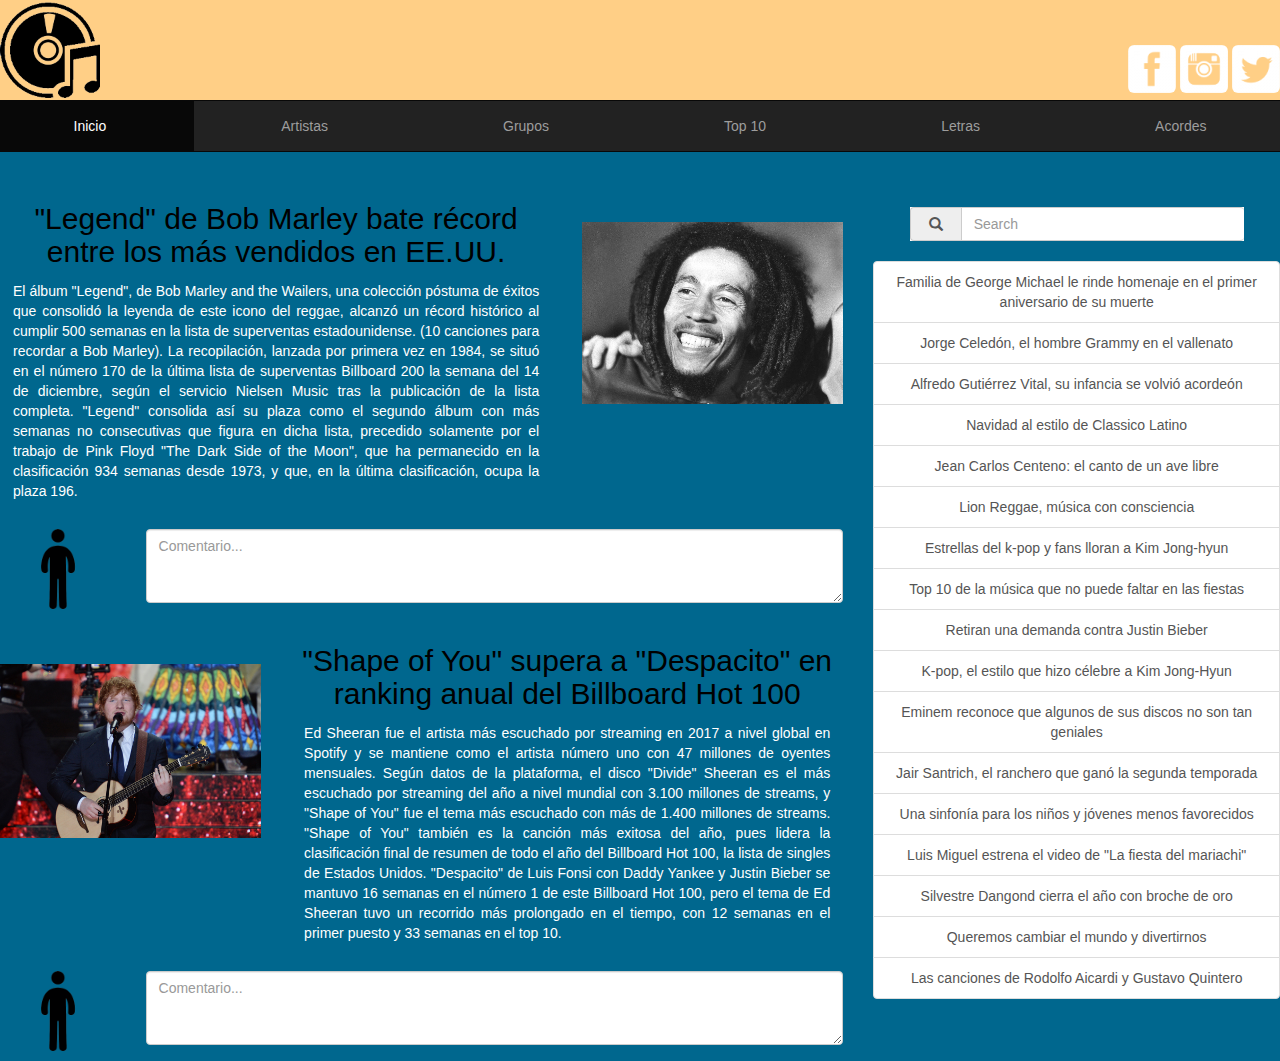
<file: bootstrap/index.html>
<!DOCTYPE html>
<html>
  <head>
    <meta charset='utf-8'>
    <meta name="viewport" content="width=device-width, initial-scale=1">
    <meta name='mobile-web-app-capable' content='yes'>
    <link rel='stylesheet' href='css/bootstrap.min.css'>
    <link rel='stylesheet' href='css/estilos.css'>
    <script src='js/bootstrap.min.js'></script>
    <title>Blog de Musica</title>
  </head>
  <body>
    <header>
      <div class="row encabezado">
        <div class='col-xs-12 col-sm-3 col-md-3 col-lg-3'>
          <img class='logo-img' src='img/musica.png'/>
        </div>
        <div class='col-xs-12 col-sm-4 col-md-4 col-lg-4 col-sm-push-5 col-md-push-5 col-lg-push-5 redes-sociales text-right'>
          <a href="#"><img class='img-rounded img-social' src='img/fb.png'/></a>
          <a href="#"><img class='img-rounded img-social' src='img/ig.png'/></a>
          <a href="#"><img class='img-rounded img-social' src='img/tt.png'/></a>
        </div>
      </div>
      <div class="row navegador">
        <nav class='navbar navbar-inverse affix-top' role="navigation">
            <ul class="nav navbar-nav">
              <li class="nav-item active"><a href="#">Inicio</a></li>
              <li class="nav-item"><a href="#">Artistas</a></li>
              <li class="nav-item"><a href="#">Grupos</a></li>
              <li class="nav-item"><a href="#">Top 10</a></li>
              <li class="nav-item"><a href="#">Letras</a></li>
              <li class="nav-item"><a href="#">Acordes</a></li>
            </ul>
        </nav>
      </div>
    </header>

    <div class='row music-row'>
      <section>
        <article>

        </article>
      </section>
        <div class='col-xs-12 col-sm-8 col-md-8 col-lg-8 music-column text-center'>
          <section>
            <article>
              <div class="row">
                <div class="col-xs-8 col-sm-8 col-md-8 col-lg-8 music-column text-center">
                  <h2>"Legend" de Bob Marley bate récord entre los más vendidos en EE.UU.</h2>
                  <p class="music-text">
                    El álbum "Legend", de Bob Marley and the Wailers, una colección póstuma de éxitos que consolidó la leyenda de este icono del reggae, alcanzó un récord histórico al cumplir 500 semanas en la lista de superventas estadounidense. (10 canciones para recordar a Bob Marley).
                    La recopilación, lanzada por primera vez en 1984, se situó en el número 170 de la última lista de superventas Billboard 200 la semana del 14 de diciembre, según el servicio Nielsen Music tras la publicación de la lista completa.
                    "Legend" consolida así su plaza como el segundo álbum con más semanas no consecutivas que figura en dicha lista, precedido solamente por el trabajo de Pink Floyd "The Dark Side of the Moon", que ha permanecido en la clasificación 934 semanas desde 1973, y que, en la última clasificación, ocupa la plaza 196.
                  </p>
                </div>
                <div class="col-xs-4 col-sm-4 col-md-4 col-lg-4 music-column text-center">
                  <img class="img-musica" src="img/musica1.jpg">
                </div>
              </div>
              <div class="row">
                  <div class="col-xs-2 col-sm-2 col-md-2 col-lg-2 comentario-column text-center">
                    <img class="img-silueta" src="img/silueta.png">
                  </div>
                  <div class="col-xs-10 col-sm-10 col-md-10 col-lg-10 comentario-column text-center">
                    <div class="comentario form-group">
                      <textarea name="comentario" rows="3" cols="10" class="form-control" placeholder="Comentario..."></textarea>
                    </div>
                  </div>
              </div>
            </article>
            <article>
          <div class="row">
            <div class="col-xs-4 col-sm-4 col-md-4 col-lg-4 music-column text-center">
              <img class="img-musica" src="img/musica2.jpg">
            </div>
            <div class="col-xs-8 col-sm-8 col-md-8 col-lg-8 music-column text-center">
              <h2>"Shape of You" supera a "Despacito" en ranking anual del Billboard Hot 100</h2>
              <p class="music-text">
                Ed Sheeran fue el artista más escuchado por streaming en 2017 a nivel global en Spotify y se mantiene como el artista número uno con 47 millones de oyentes mensuales.
                Según datos de la plataforma, el disco "Divide" Sheeran es el más escuchado por streaming del año a nivel mundial con 3.100 millones de streams, y "Shape of You" fue el tema más escuchado con más de 1.400 millones de streams.
                "Shape of You" también es la canción más exitosa del año, pues lidera la clasificación final de resumen de todo el año del Billboard Hot 100, la lista de singles de Estados Unidos.
                "Despacito" de Luis Fonsi con Daddy Yankee y Justin Bieber se mantuvo 16 semanas en el número 1 de este Billboard Hot 100, pero el tema de Ed Sheeran tuvo un recorrido más prolongado en el tiempo, con 12 semanas en el primer puesto y 33 semanas en el top 10.
              </p>
            </div>
          </div>
          <div class="row">
            <div class="col-xs-2 col-sm-2 col-md-2 col-lg-2 comentario-column text-center">
              <img class="img-silueta" src="img/silueta.png">
            </div>
            <div class="col-xs-10 col-sm-10 col-md-10 col-lg-10 comentario-column text-center">
              <div class="comentario form-group">
                <textarea name="comentario" rows="3" cols="20" class="form-control" placeholder="Comentario..."></textarea>
              </div>
            </div>
          </div>
        </article>
      </section>
    </div>
      <div class='col-sm-4 col-md-4 col-lg-4 form-column text-center right-column'>
        <div class="row">
          <div class="col-sm-10 col-md-10 col-lg-10 col-md-push-1 col-lg-push-1">
            <div id="imaginary_container">
                <div class="input-group estilo-buscar">
                    <span class="input-group-addon">
                        <button type="submit">
                            <span class="glyphicon glyphicon-search"></span>
                        </button>
                    </span>
                    <input type="text" class="form-control"  placeholder="Search" >
                </div>
            </div>
          </div>
        </div>
        <div class="row list-musica">
          <div class="col-sm-12 col-md-12 col-lg-12">
            <div class="list-group">
              <a href="#" class="list-group-item">Familia de George Michael le rinde homenaje en el primer aniversario de su muerte</a>
              <a href="#" class="list-group-item">Jorge Celedón, el hombre Grammy en el vallenato</a>
              <a href="#" class="list-group-item">Alfredo Gutiérrez Vital, su infancia se volvió acordeón</a>
              <a href="#" class="list-group-item">Navidad al estilo de Classico Latino</a>
              <a href="#" class="list-group-item">Jean Carlos Centeno: el canto de un ave libre</a>
              <a href="#" class="list-group-item">Lion Reggae, música con consciencia</a>
              <a href="#" class="list-group-item">Estrellas del k-pop y fans lloran a Kim Jong-hyun</a>
              <a href="#" class="list-group-item">Top 10 de la música que no puede faltar en las fiestas</a>
              <a href="#" class="list-group-item">Retiran una demanda contra Justin Bieber</a>
              <a href="#" class="list-group-item">K-pop, el estilo que hizo célebre a Kim Jong-Hyun</a>
              <a href="#" class="list-group-item">Eminem reconoce que algunos de sus discos no son tan geniales</a>
              <a href="#" class="list-group-item">Jair Santrich, el ranchero que ganó la segunda temporada</a>
              <a href="#" class="list-group-item">Una sinfonía para los niños y jóvenes menos favorecidos</a>
              <a href="#" class="list-group-item">Luis Miguel estrena el video de "La fiesta del mariachi"</a>
              <a href="#" class="list-group-item">Silvestre Dangond cierra el año con broche de oro</a>
              <a href="#" class="list-group-item">Queremos cambiar el mundo y divertirnos</a>
              <a href="#" class="list-group-item">Las canciones de Rodolfo Aicardi y Gustavo Quintero </a>
            </div>
            </div>
          </div>
        </div>
    </div>
  </body>
</html>
</file>
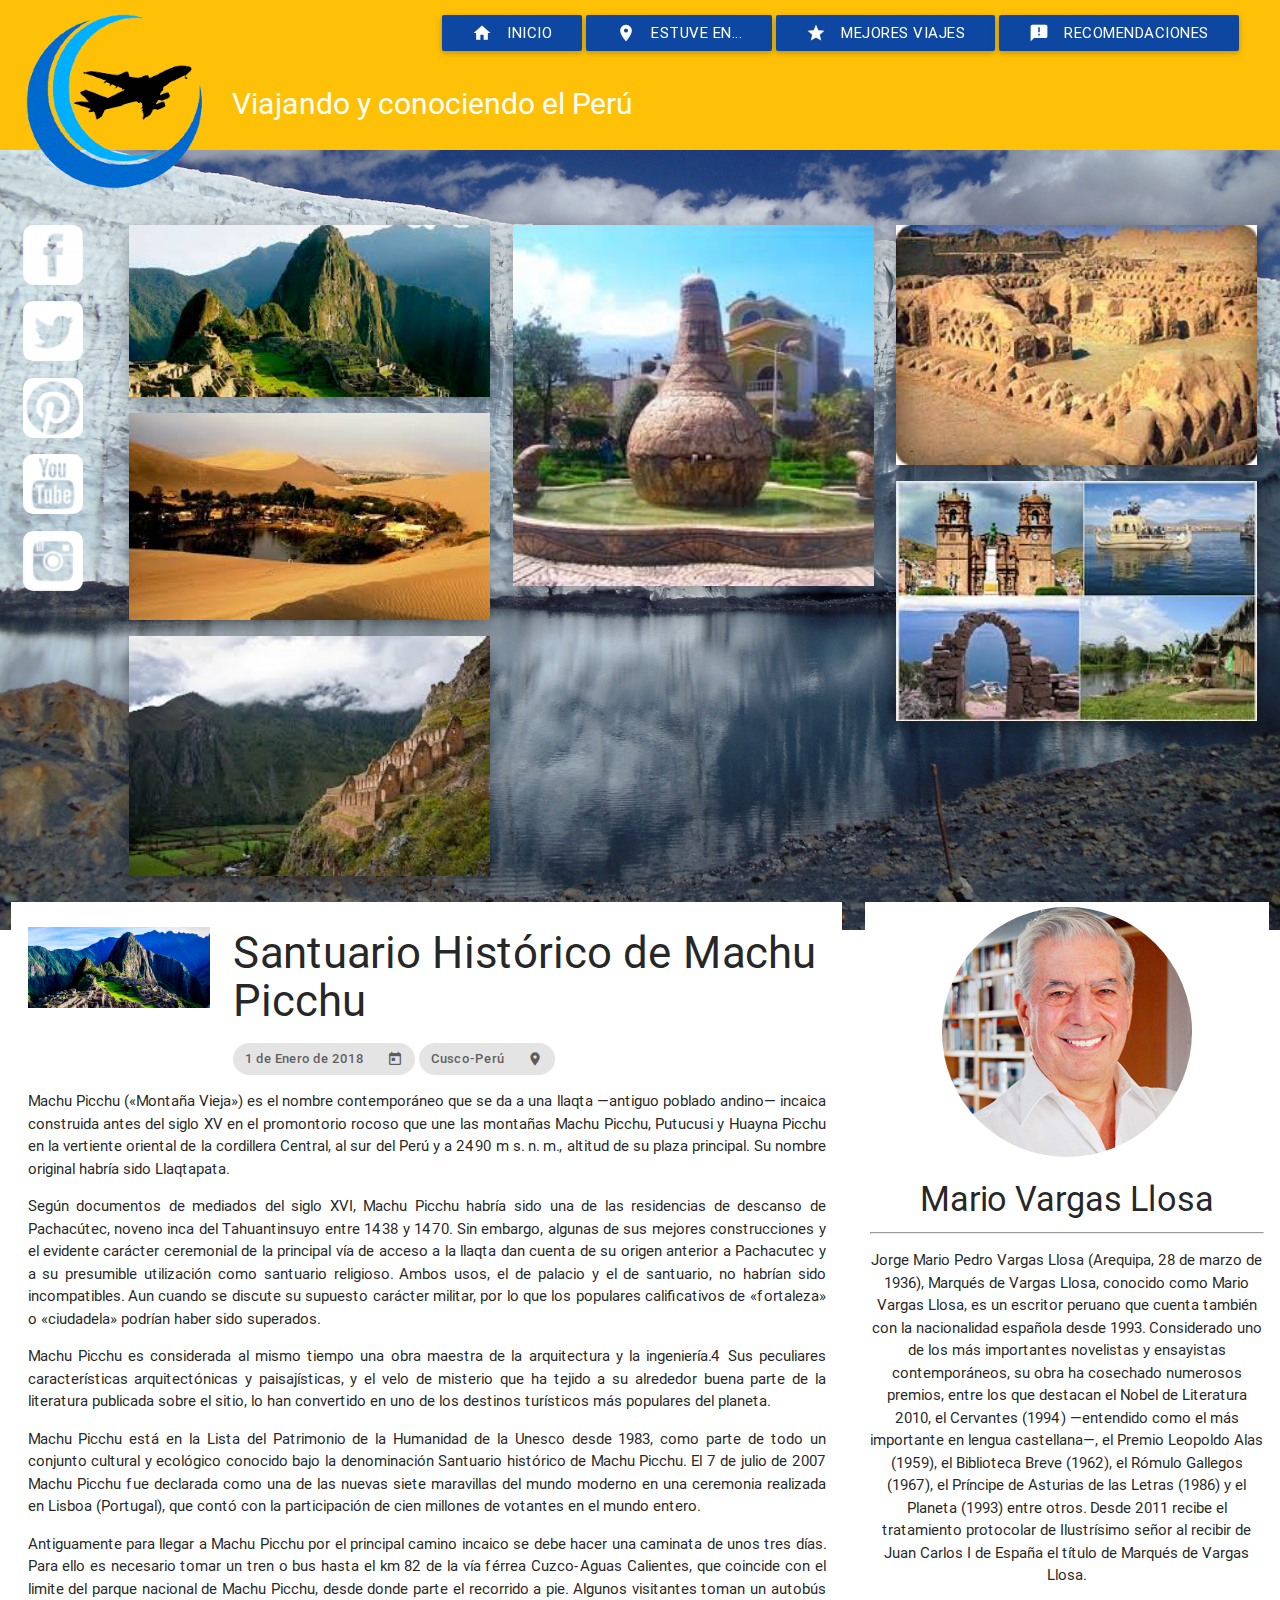
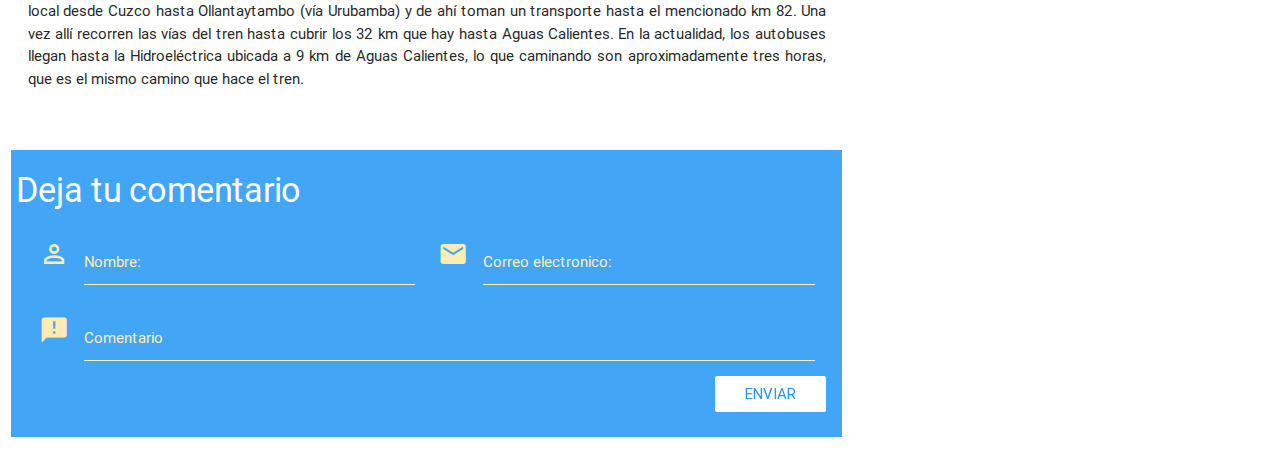
<file: materialze/index.html>
<!DOCTYPE html>
<html>
<head>
  <meta charset="utf-8">
  <meta name="viewport" content="width=device-width, initial-scale=1, maximum-scale=1.0"/>
  <!--Importar la fuente de los íconos de Google-->
  <link href="https://fonts.googleapis.com/icon?family=Material+Icons" rel="stylesheet">
  <!--Importar la hojas de estilos de materialize css-->
  <link href="css/materialize.css" type="text/css" rel="stylesheet" media="screen,projection"/>
  <link href="css/customColors.css" type="text/css" rel="stylesheet" media="screen,projection"/>
  <link href="css/index.css" type="text/css" rel="stylesheet" media="screen,projection"/>
  <title>Blog de turismo</title>
</head>
<body class="turismo-body">
  <div class="row amber main-header">
    <div class="s12 col">
      <div class="row">
        <div class="s2 m2 l2 col contenedor-logo">
          <img src="img/logo.png" class="logo"/>
        </div>
        <div class="m8 l8 col contenedor-botones hide-on-small-only right">
          <a class="waves-effect waves-light blue darken-4 btn"><i class="material-icons left">home</i>INICIO</a>
          <a class="waves-effect waves-light blue darken-4 btn"><i class="material-icons left">location_on</i>ESTUVE EN...</a>
          <a class="waves-effect waves-light blue darken-4 btn"><i class="material-icons left">star</i>MEJORES VIAJES</a>
          <a class="waves-effect waves-light blue darken-4 btn"><i class="material-icons left">announcement</i>RECOMENDACIONES</a>
        </div>
        <div class="s8 col contenedor-botones hide-on-med-and-up right">
          <a class="waves-effect waves-light blue darken-4 btn"><i class="material-icons left">home</i></a>
          <a class="waves-effect waves-light blue darken-4 btn"><i class="material-icons left">location_on</i></a>
          <a class="waves-effect waves-light blue darken-4 btn"><i class="material-icons left">star</i></a>
          <a class="waves-effect waves-light blue darken-4 btn"><i class="material-icons left">announcement</i></a>
        </div>
        <div class="s12 m8 l5 col slogan">
          <p>Viajando  y conociendo el Perú</p>
        </div>
      </div>
    </div>
    <div class="m1 l1 col hide-on-small-only">
      <div class="contenedor-redes-sociales center-align">
        <a href="#">
          <img src="img/fb.png" class="redes-sociales">
        </a>
        <a href="#">
          <img src="img/tt.png" class="redes-sociales">
        </a>
        <a href="#">
          <img src="img/pt.png" class="redes-sociales">
        </a>
        <a href="#">
          <img src="img/yt.png" class="redes-sociales">
        </a>
        <a href="#">
          <img src="img/ig.png" class="redes-sociales">
        </a>
      </div>
    </div>
    <div class="s12 m11 l11 col columna-principal center-align">
      <div class="row">
        <div class="s12 m4 l4 col ">
          <div class="columna-imagen-1 center-align">
            <img src="img/lugar1.jpg" class="lugares z-depth-2 ">
            <img src="img/lugar2.jpg" class="lugares z-depth-2">
            <img src="img/lugar3.jpg" class="lugares z-depth-2">
          </div>
        </div>
        <div class="s12 m4 l4 col">
          <div class="columna-imagen-2 center-align ">
            <img src="img/lugar6.jpg" class="lugares z-depth-2">
          </div>
        </div>
        <div class="s12 m4 l4 col">
          <div class="columna-imagen-3 center-align">
            <img src="img/lugar4.jpg" class="lugares z-depth-2">
            <img src="img/lugar5.jpg" class="lugares z-depth-2">
          </div>
        </div>
      </div>
    </div>
    <div class="s12 m8 l8 col">
      <div class="row white  contenedor-noticia">
        <div class="s12 m3 l3 col">
          <img src="img/noticia.jpg" class="imagen-noticia">
        </div>
        <div class="s12 m9 l9 col">
          <h3>Santuario Histórico de Machu Picchu</h3>
          <div class="chip">
            <i class="material-icons right">today</i>
            1 de Enero de 2018
          </div>
          <div class="chip">
            <i class="material-icons right">location_on</i>
            Cusco-Perú
          </div>
        </div>
        <div class="s12 m12 l12 col">
          <div class="row">
            <p class="noticia-texto">
              Machu Picchu («Montaña Vieja») es el nombre contemporáneo que se da a una llaqta —antiguo poblado andino— incaica construida antes del siglo XV en el promontorio rocoso que une las montañas Machu Picchu, Putucusi y Huayna Picchu en la vertiente oriental de la cordillera Central, al sur del Perú y a 2490 m s. n. m., altitud de su plaza principal. Su nombre original habría sido Llaqtapata.
            </p>
            <p class="noticia-texto">
              Según documentos de mediados del siglo XVI, Machu Picchu habría sido una de las residencias de descanso de Pachacútec, noveno inca del Tahuantinsuyo entre 1438 y 1470. Sin embargo, algunas de sus mejores construcciones y el evidente carácter ceremonial de la principal vía de acceso a la llaqta dan cuenta de su origen anterior a Pachacutec y a su presumible utilización como santuario religioso.​ Ambos usos, el de palacio y el de santuario, no habrían sido incompatibles. Aun cuando se discute su supuesto carácter militar, por lo que los populares calificativos de «fortaleza» o «ciudadela» podrían haber sido superados.
            </p>
            <p class="noticia-texto">
              Machu Picchu es considerada al mismo tiempo una obra maestra de la arquitectura y la ingeniería.4 Sus peculiares características arquitectónicas y paisajísticas, y el velo de misterio que ha tejido a su alrededor buena parte de la literatura publicada sobre el sitio, lo han convertido en uno de los destinos turísticos más populares del planeta.
            </p>
            <p class="noticia-texto">
              Machu Picchu está en la Lista del Patrimonio de la Humanidad de la Unesco desde 1983, como parte de todo un conjunto cultural y ecológico conocido bajo la denominación Santuario histórico de Machu Picchu. El 7 de julio de 2007 Machu Picchu fue declarada como una de las nuevas siete maravillas del mundo moderno en una ceremonia realizada en Lisboa (Portugal), que contó con la participación de cien millones de votantes en el mundo entero.
            </p>
            <p class="noticia-texto">
              Antiguamente para llegar a Machu Picchu por el principal camino incaico se debe hacer una caminata de unos tres días. Para ello es necesario tomar un tren o bus hasta el km 82 de la vía férrea Cuzco-Aguas Calientes, que coincide con el limite del parque nacional de Machu Picchu, desde donde parte el recorrido a pie.​ Algunos visitantes toman un autobús local desde Cuzco hasta Ollantaytambo (vía Urubamba) y de ahí toman un transporte hasta el mencionado km 82. Una vez allí recorren las vías del tren hasta cubrir los 32 km que hay hasta Aguas Calientes. En la actualidad, los autobuses llegan hasta la Hidroeléctrica ubicada a 9 km de Aguas Calientes, lo que caminando son aproximadamente tres horas, que es el mismo camino que hace el tren.
            </p>
          </div>
        </div>
      </div>
    </div>
    <div class="s12 col hide-on-med-and-up">
      <div class="row  blue lighten-1 white-text contenedor-noticia">
        <h4>Deja tu comentario</h4>

        <form>
          <div class="col s12 ">
            <div class="row">
              <div class="input-field col s6">
                <i class="material-icons prefix">perm_identity</i>
                <input id="nombre" type="text" class="validate">
                <label for="nombre">Nombre:</label>
              </div>
              <div class="input-field col s6">
                <i class="material-icons prefix">email</i>
                <input id="nombre" type="text" class="validate">
                <label for="nombre">Correo electronico:</label>
              </div>
              <div class="input-field col s12">
                <i class="material-icons prefix">announcement</i>
                <input id="nombre" type="text" class="validate">
                <label for="nombre">Comentario</label>
              </div>
              <div class="s12 col center-align">
                <button class="btn-flat waves-effect waves-light white blue-text" type="submit" name="action">Enviar</button>
              </div>
            </div>
          </div>
        </form>
      </div>
    </div>
    <div class="s10 m4 l4 col offset-s1">
      <div class="row white contenedor-noticia center-align">
        <img src="img/autor.jpg" class="imagen-autor">
        <h4>Mario Vargas Llosa</h4>
        <hr>
        <p>Jorge Mario Pedro Vargas Llosa (Arequipa, 28 de marzo de 1936), Marqués de Vargas Llosa, conocido como Mario Vargas Llosa, es un escritor peruano que cuenta también con la nacionalidad española desde 1993. Considerado uno de los más importantes novelistas y ensayistas contemporáneos, su obra ha cosechado numerosos premios, entre los que destacan el Nobel de Literatura 2010, el Cervantes (1994) —entendido como el más importante en lengua castellana—, el Premio Leopoldo Alas (1959), el Biblioteca Breve (1962), el Rómulo Gallegos (1967), el Príncipe de Asturias de las Letras (1986) y el Planeta (1993) entre otros. Desde 2011 recibe el tratamiento protocolar de Ilustrísimo señor al recibir de Juan Carlos I de España el título de Marqués de Vargas Llosa.</p>
      </div>
    </div>
    <div class="m8 l8 col hide-on-small-only">
      <div class="row  blue lighten-1 white-text contenedor-noticia">
        <h4>Deja tu comentario</h4>
        <form>
          <div class="col l12">
            <div class="row">
              <div class="input-field col l6">
                <i class="material-icons prefix">perm_identity</i>
                <input id="nombre" type="text" class="validate">
                <label for="nombre">Nombre:</label>
              </div>
              <div class="input-field col l6">
                <i class="material-icons prefix">email</i>
                <input id="nombre" type="text" class="validate">
                <label for="nombre">Correo electronico:</label>
              </div>
              <div class="input-field col l12">
                <i class="material-icons prefix">announcement</i>
                <input id="nombre" type="text" class="validate">
                <label for="nombre">Comentario</label>
              </div>
              <button class="btn-flat waves-effect waves-light white blue-text right" type="submit" name="action">Enviar</button>
            </div>
          </div>
        </form>
      </div>
    </div>
  </div>
  <script type="text/javascript" src="https://code.jquery.com/jquery-2.1.1.min.js"></script>
  <script type="text/javascript" src="js/materialize.min.js"></script>
</body>
</html>
</file>
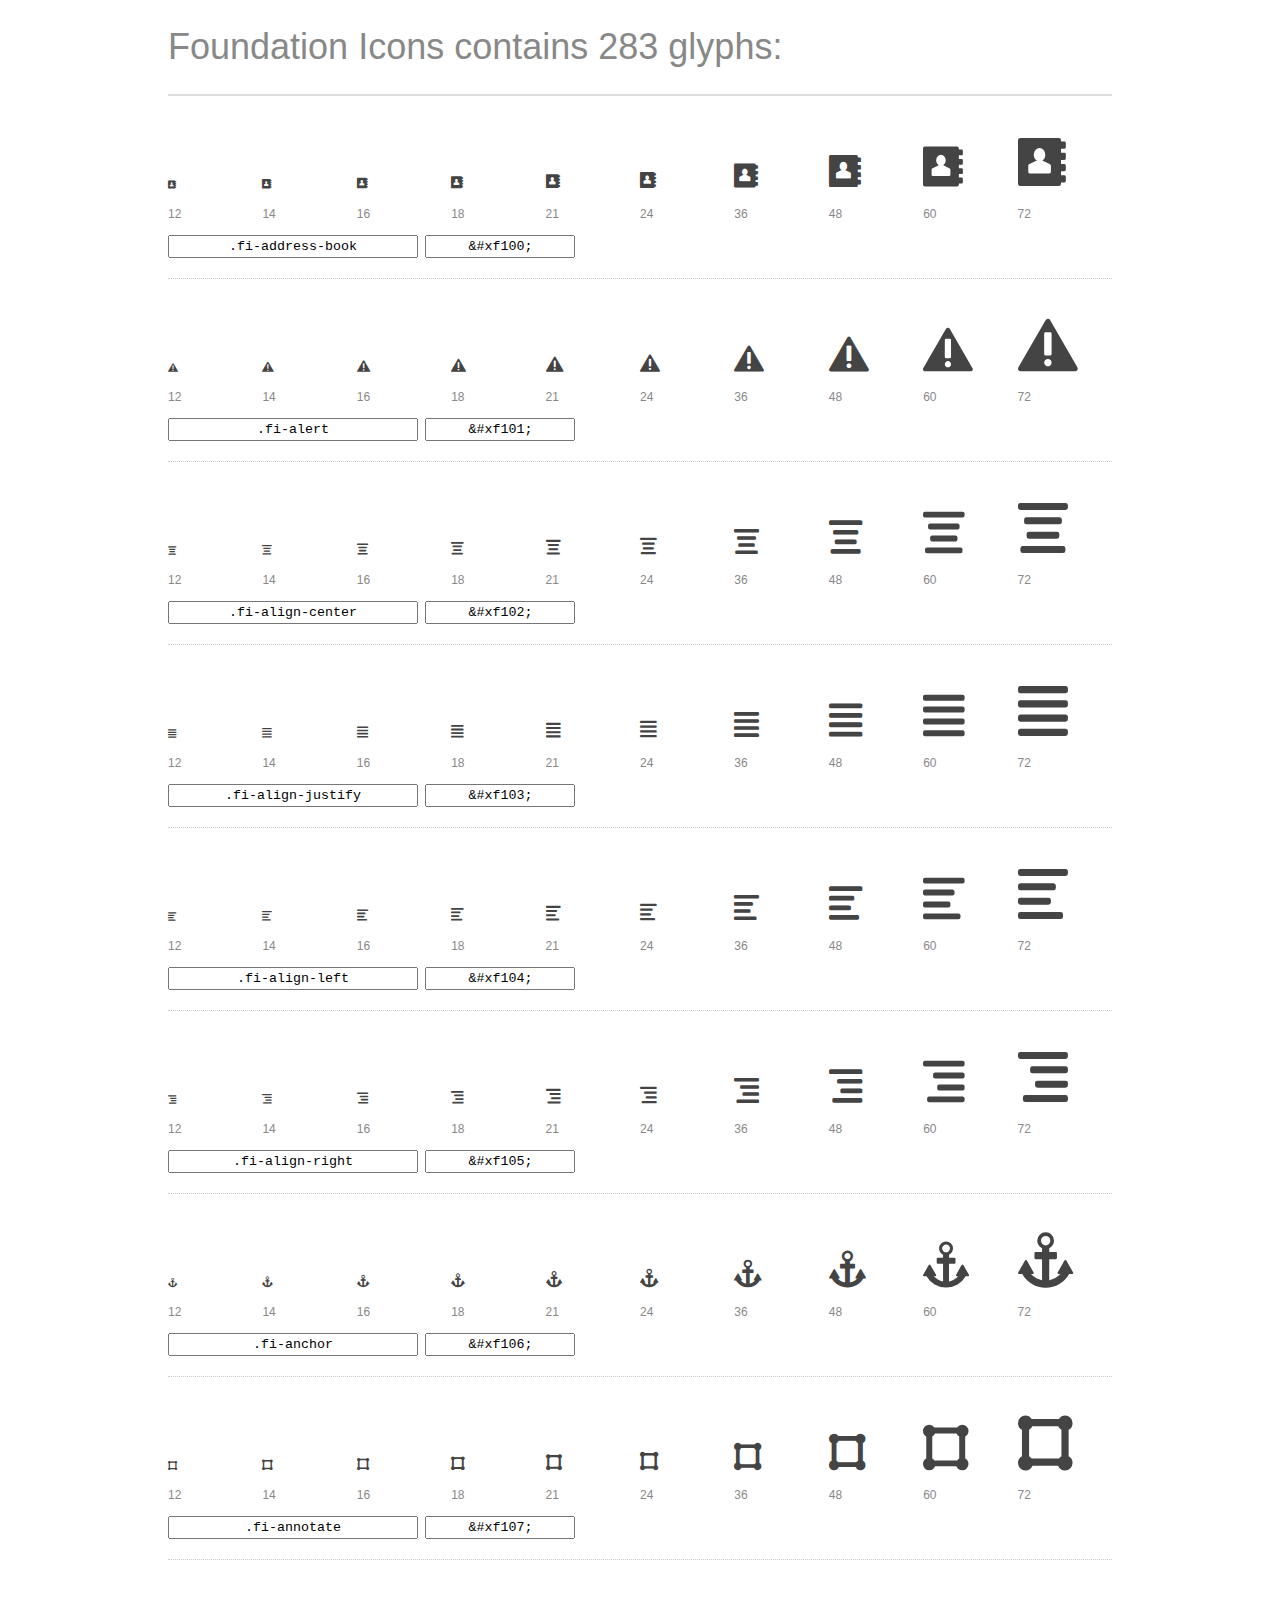
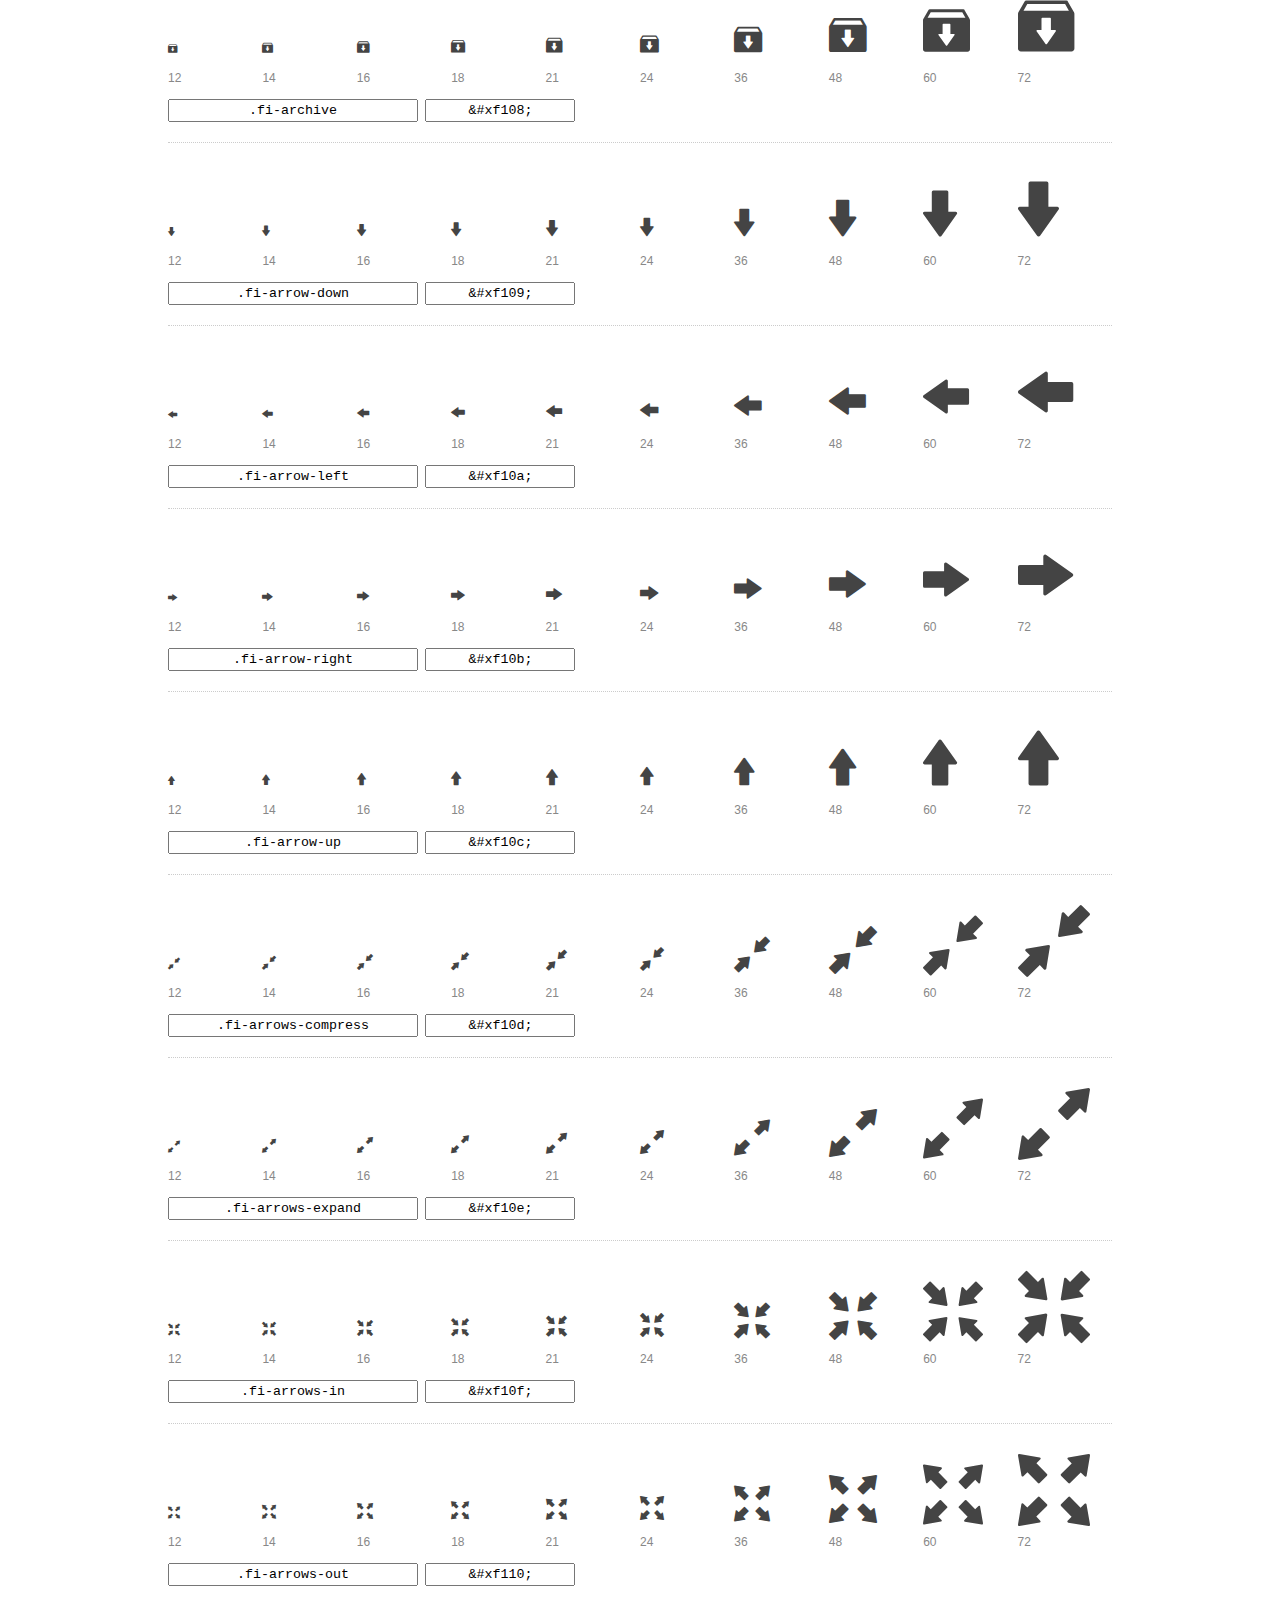
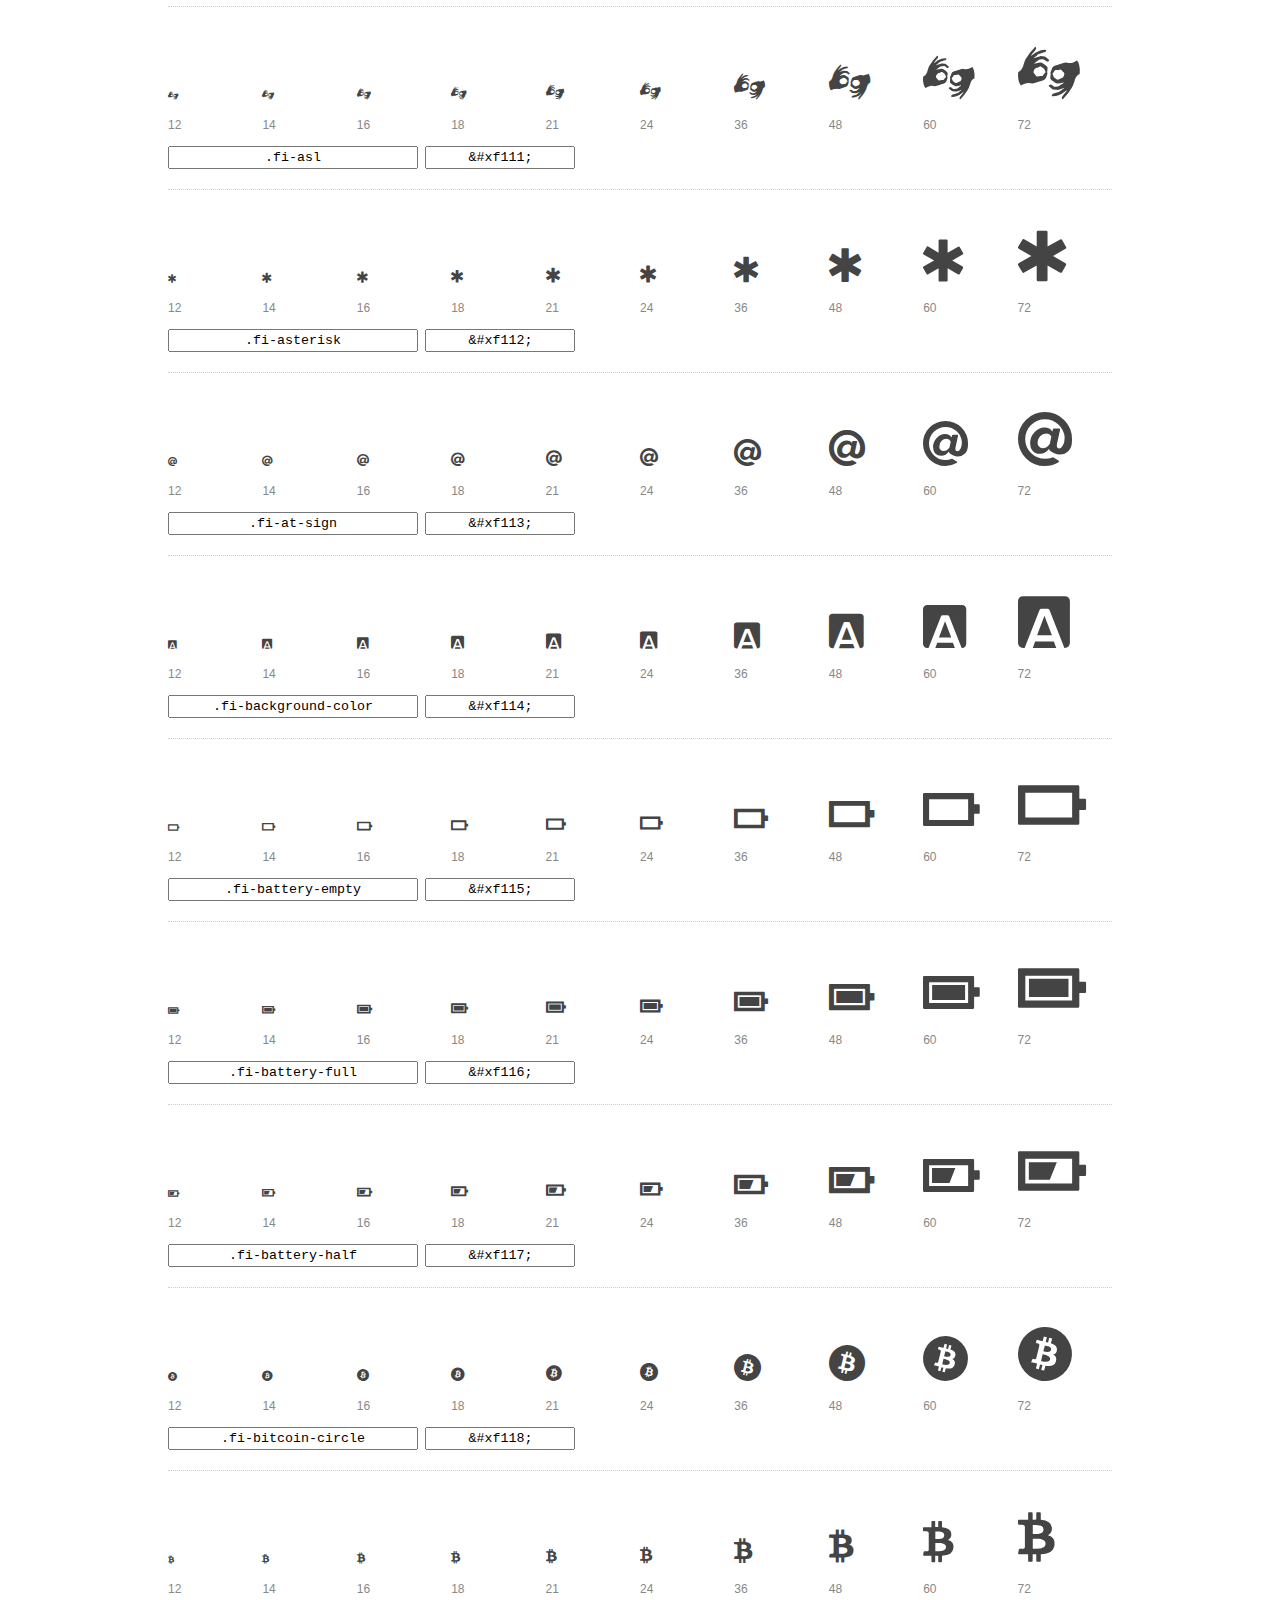
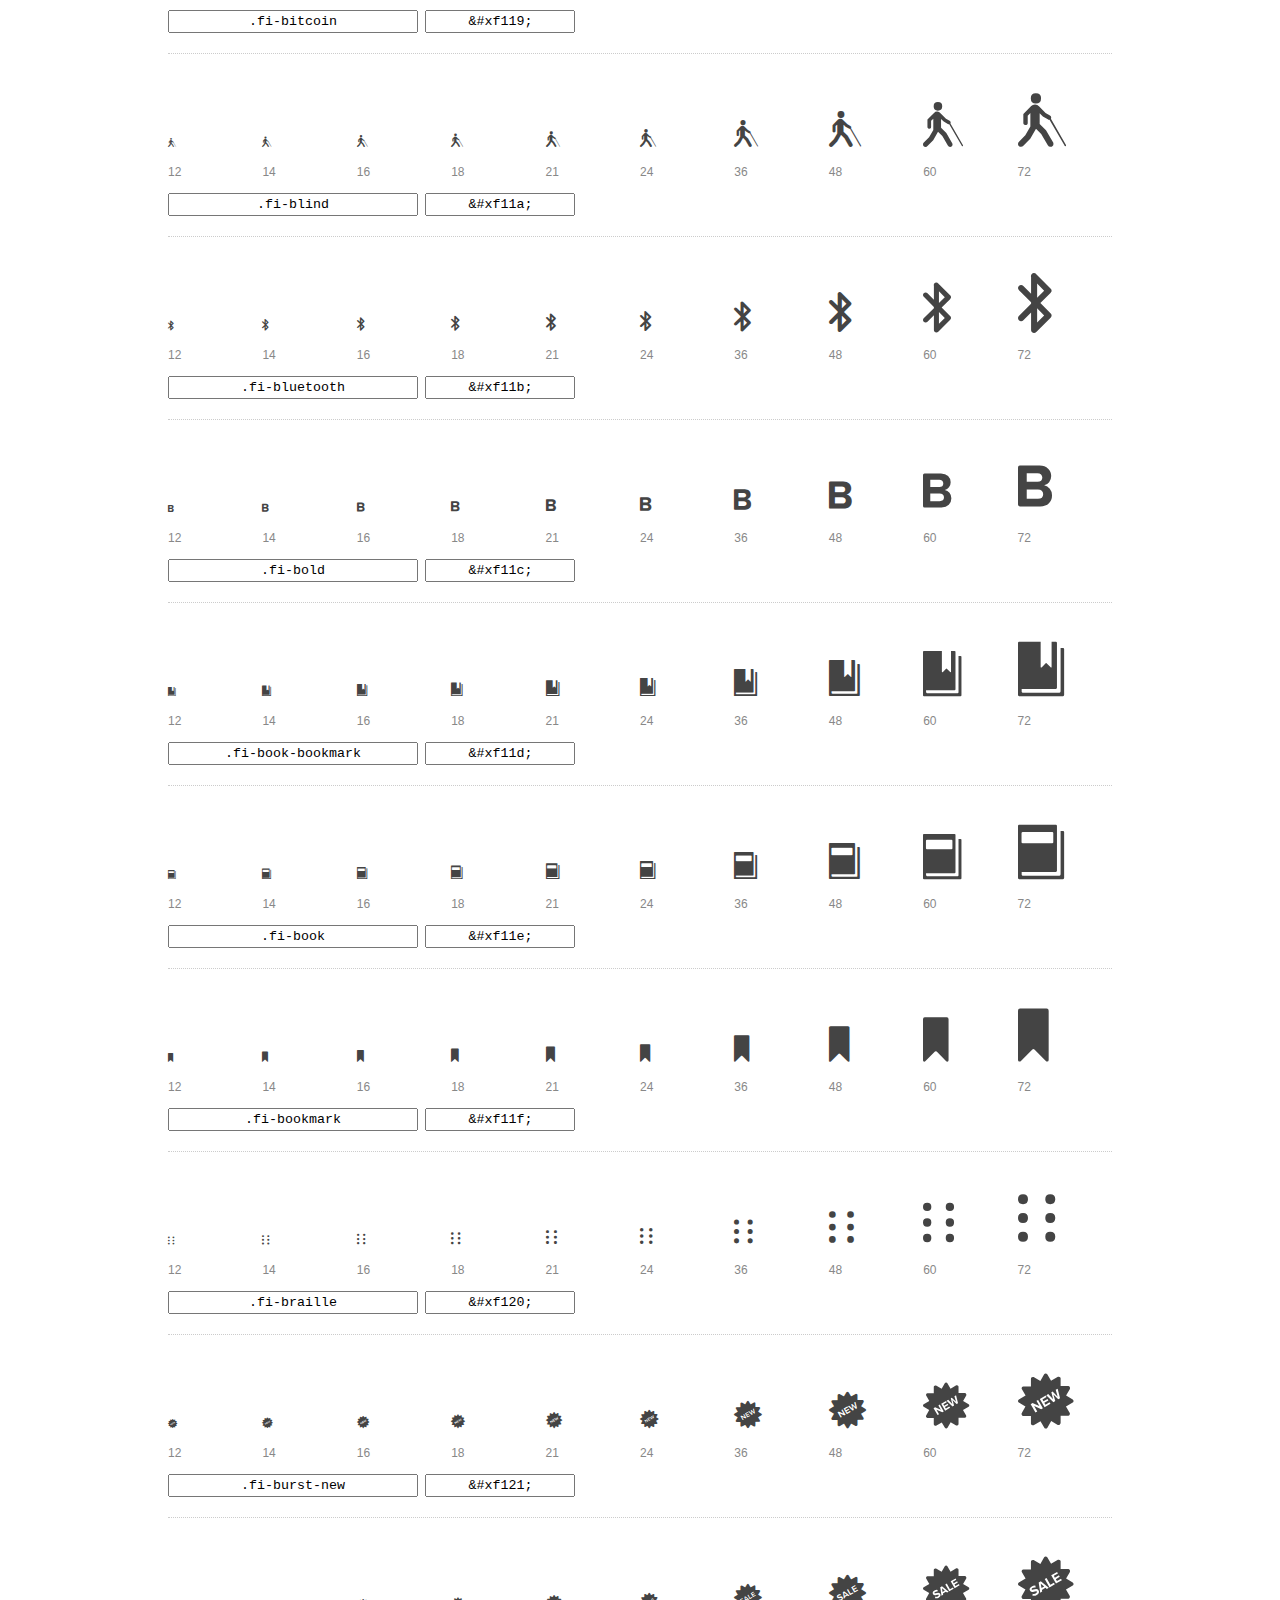
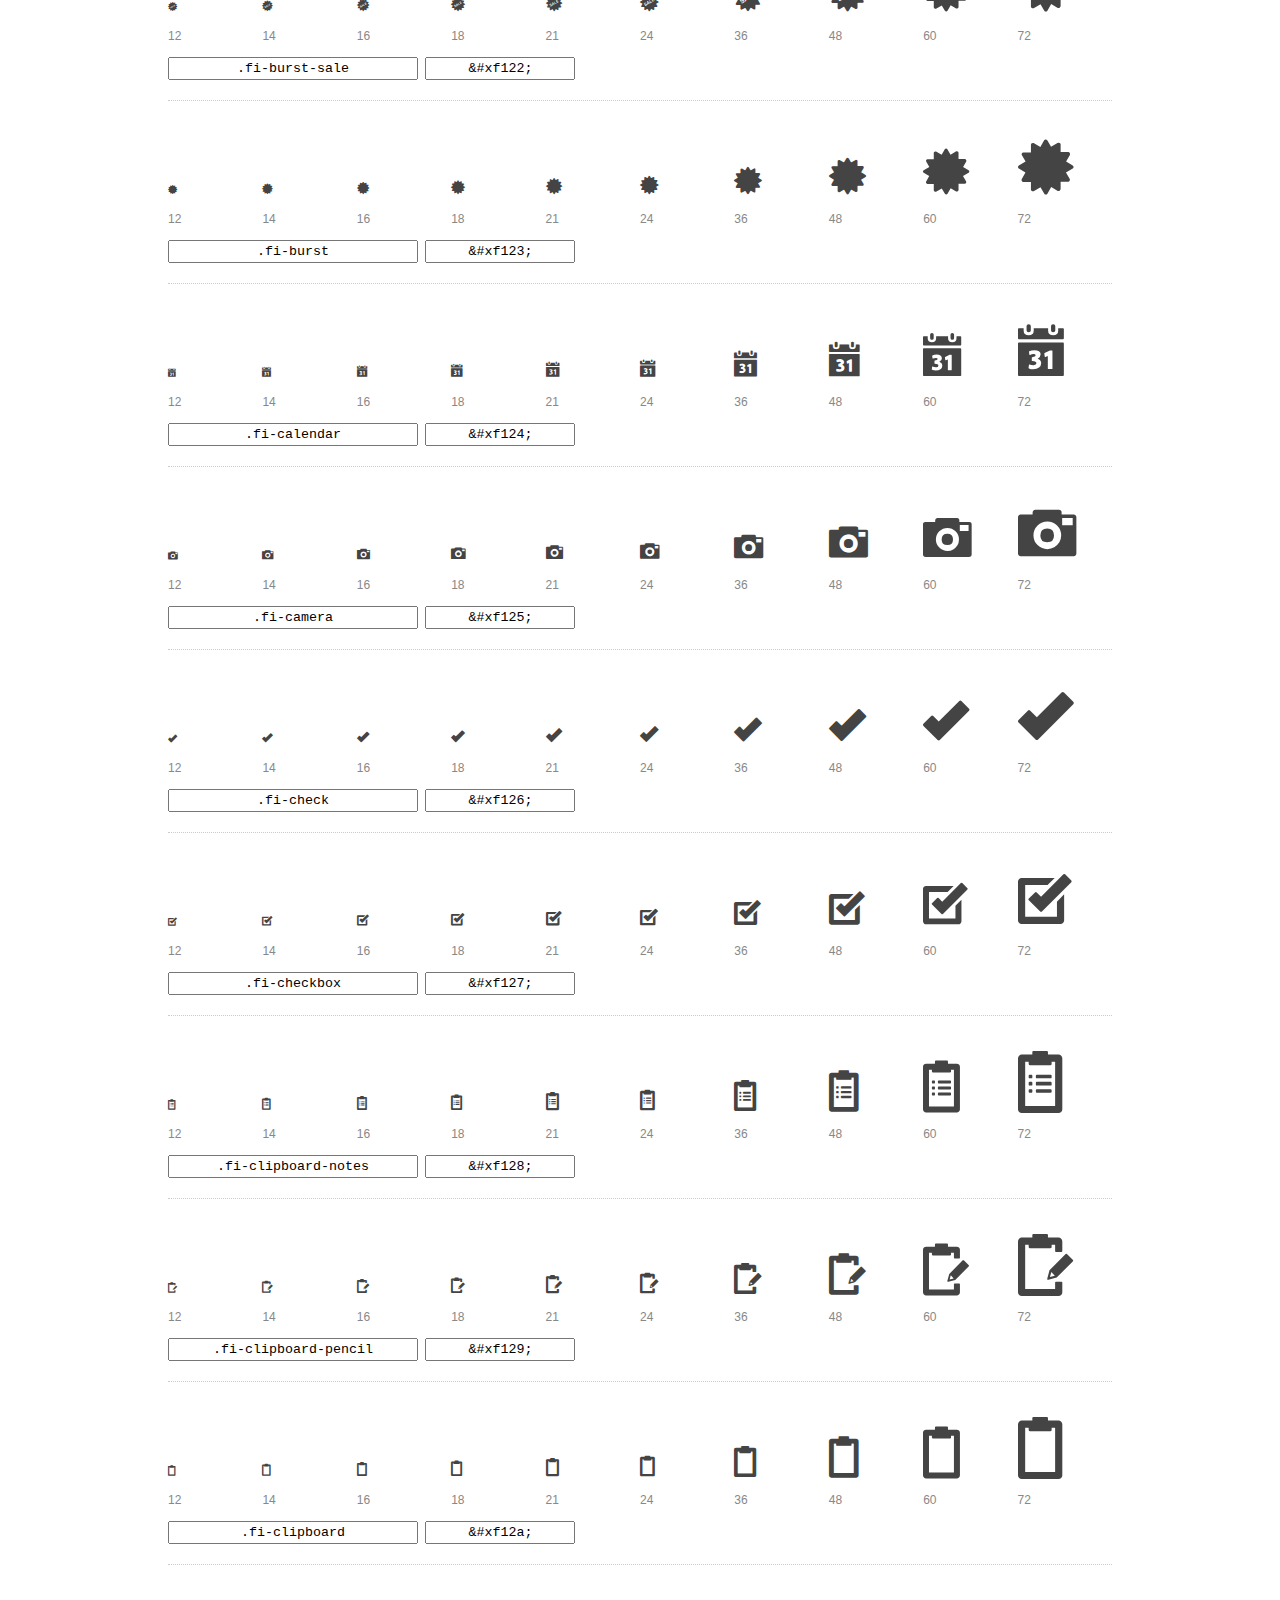
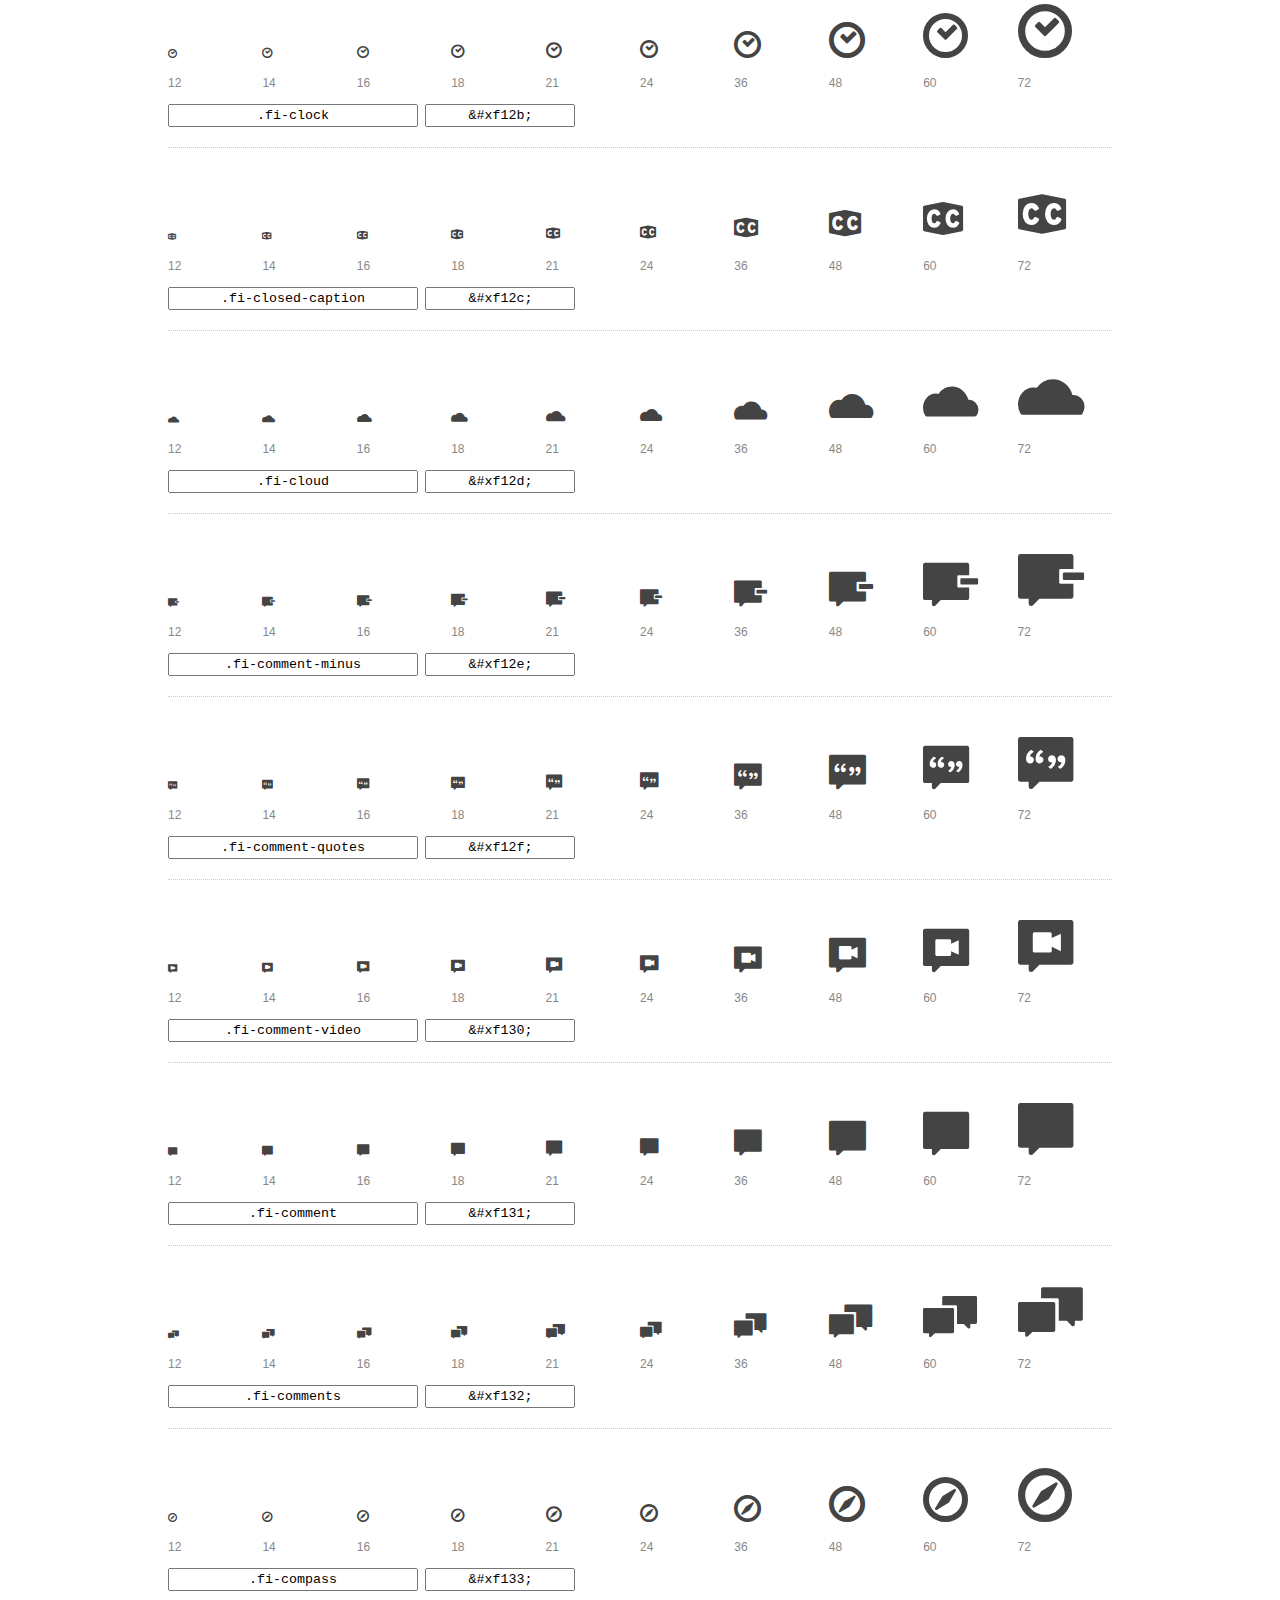
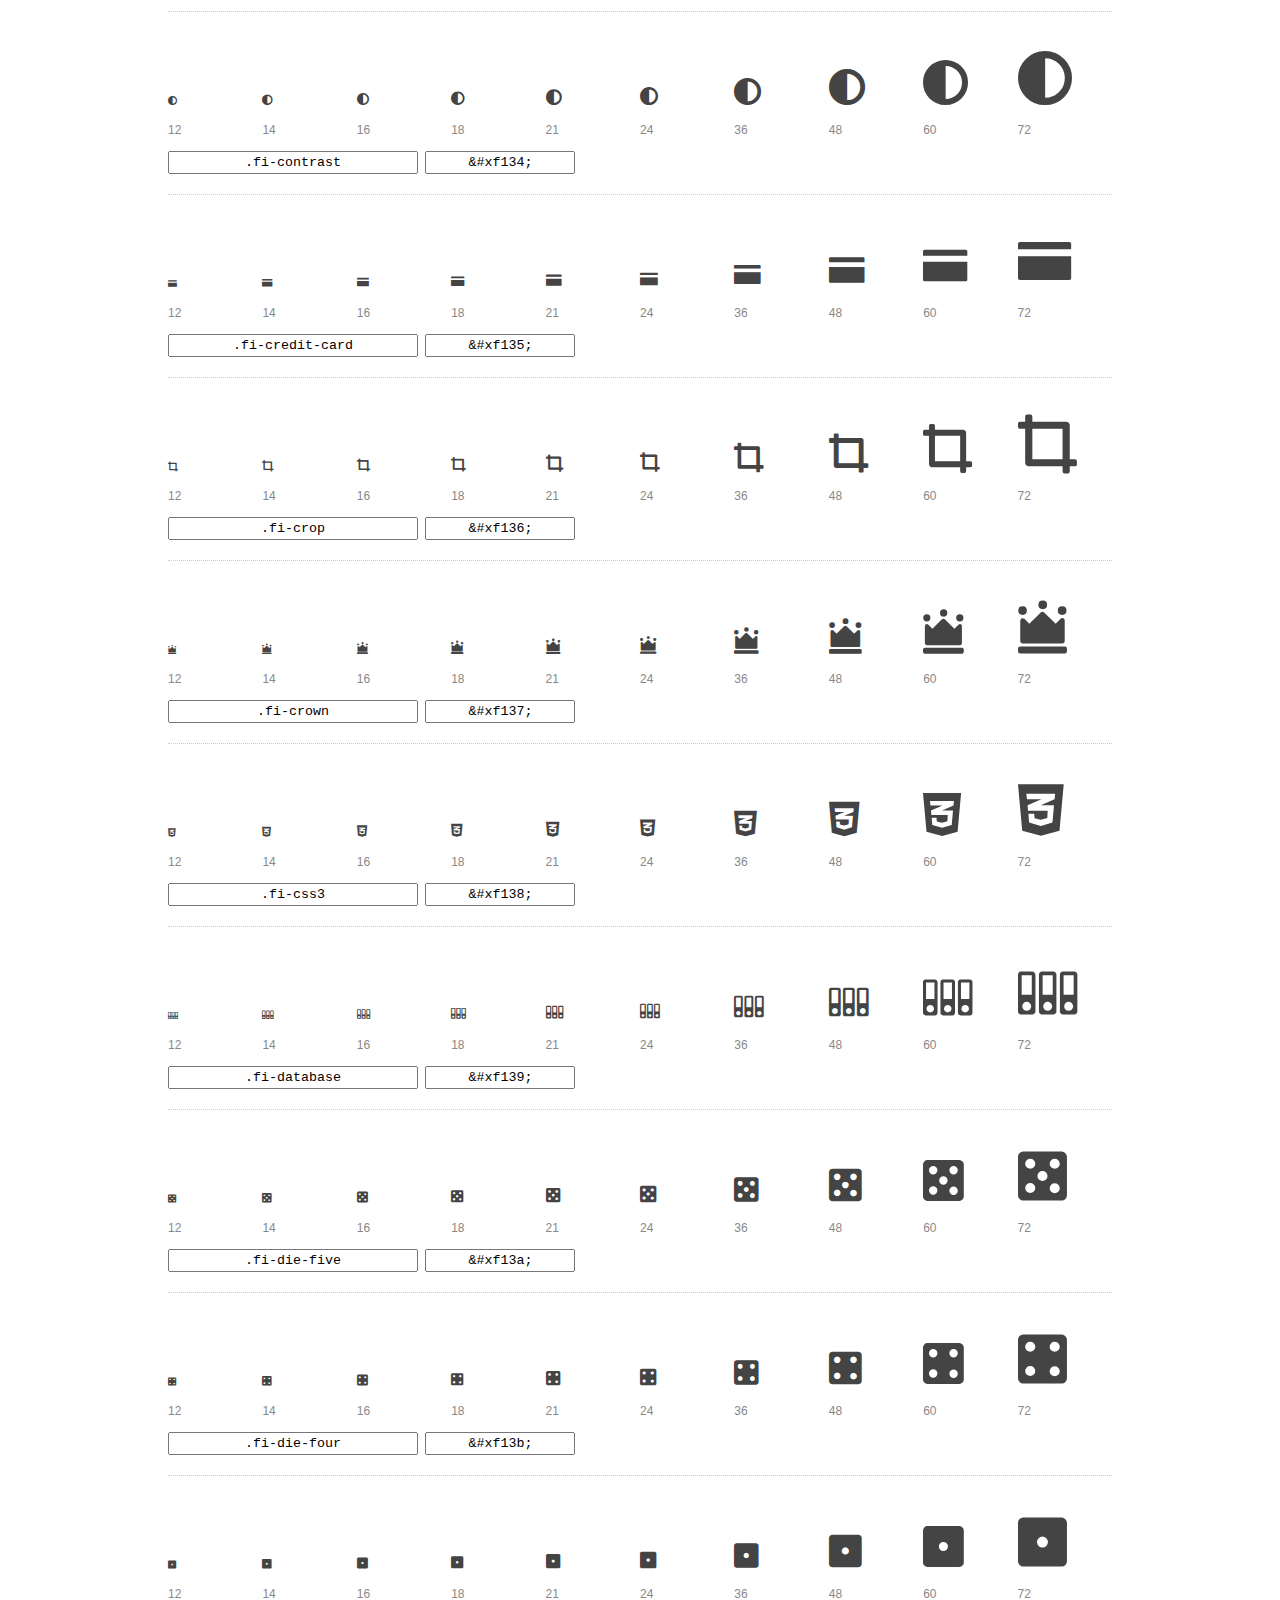
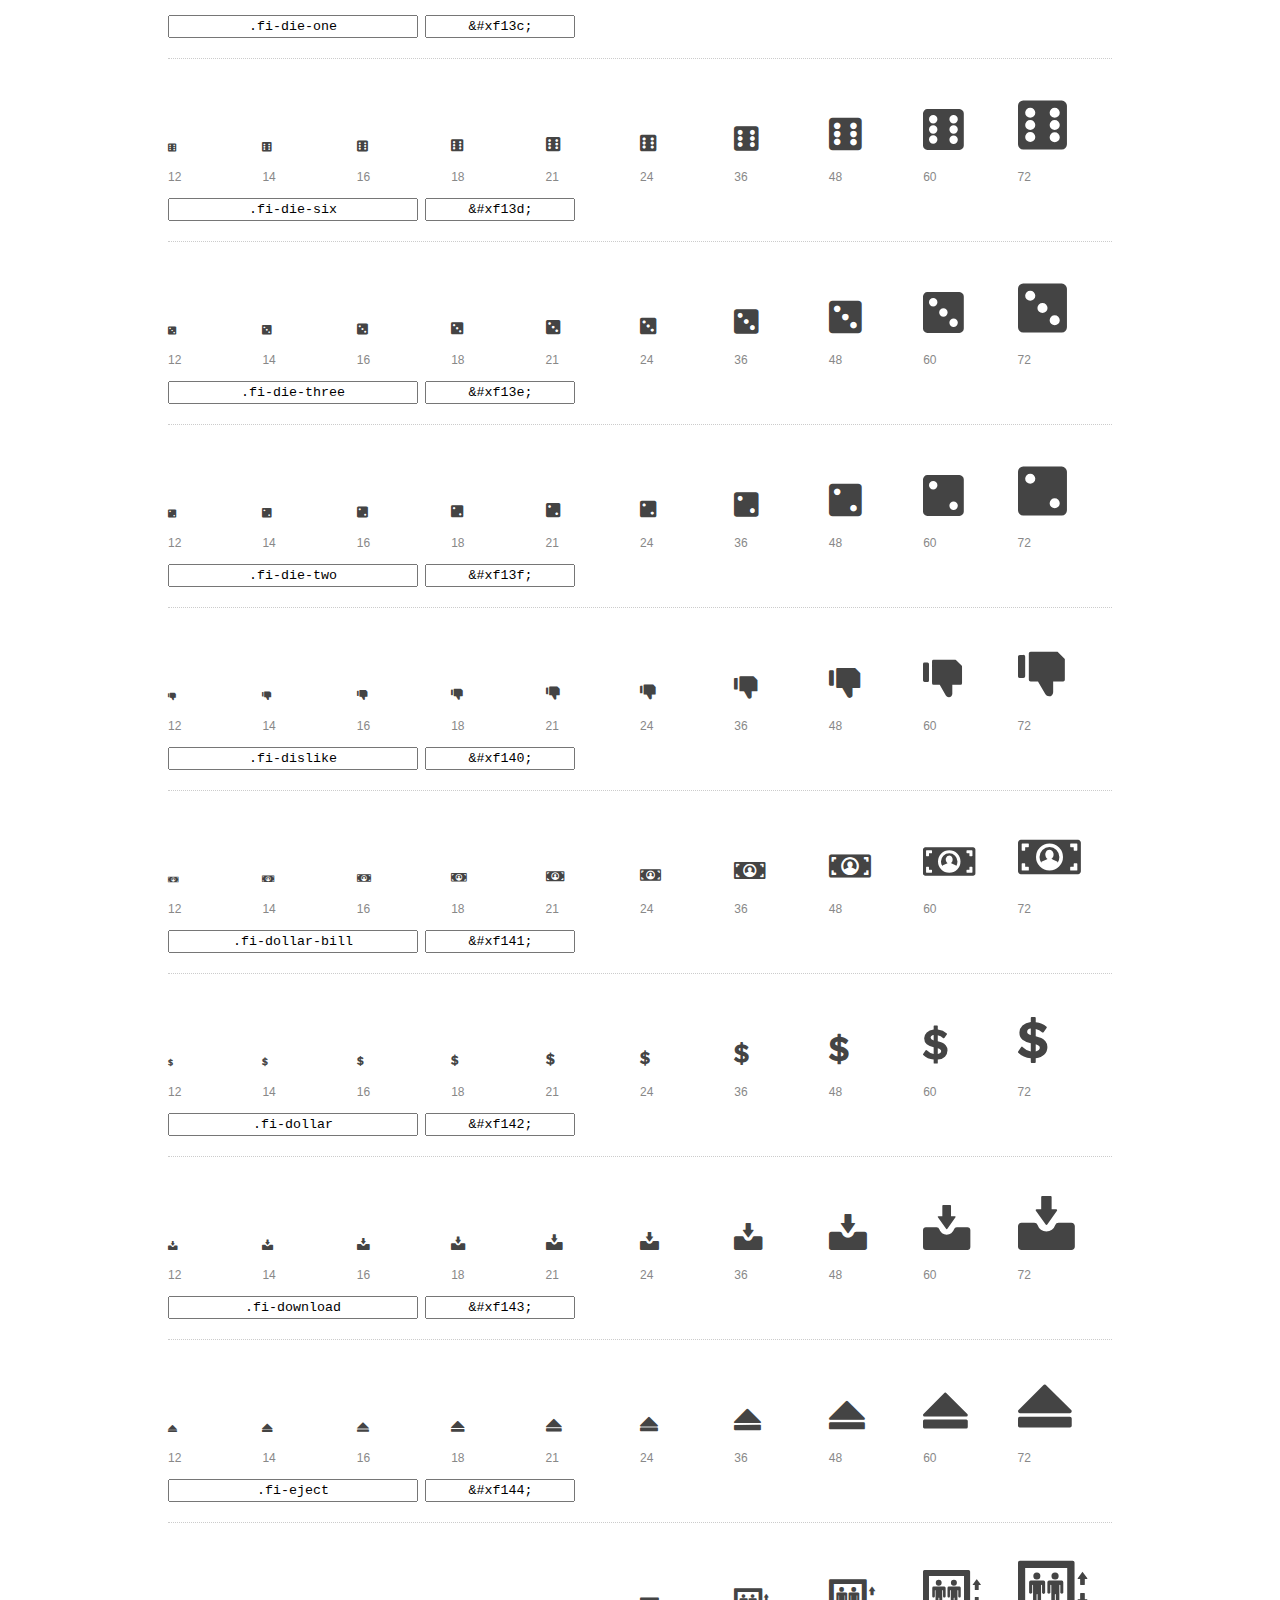
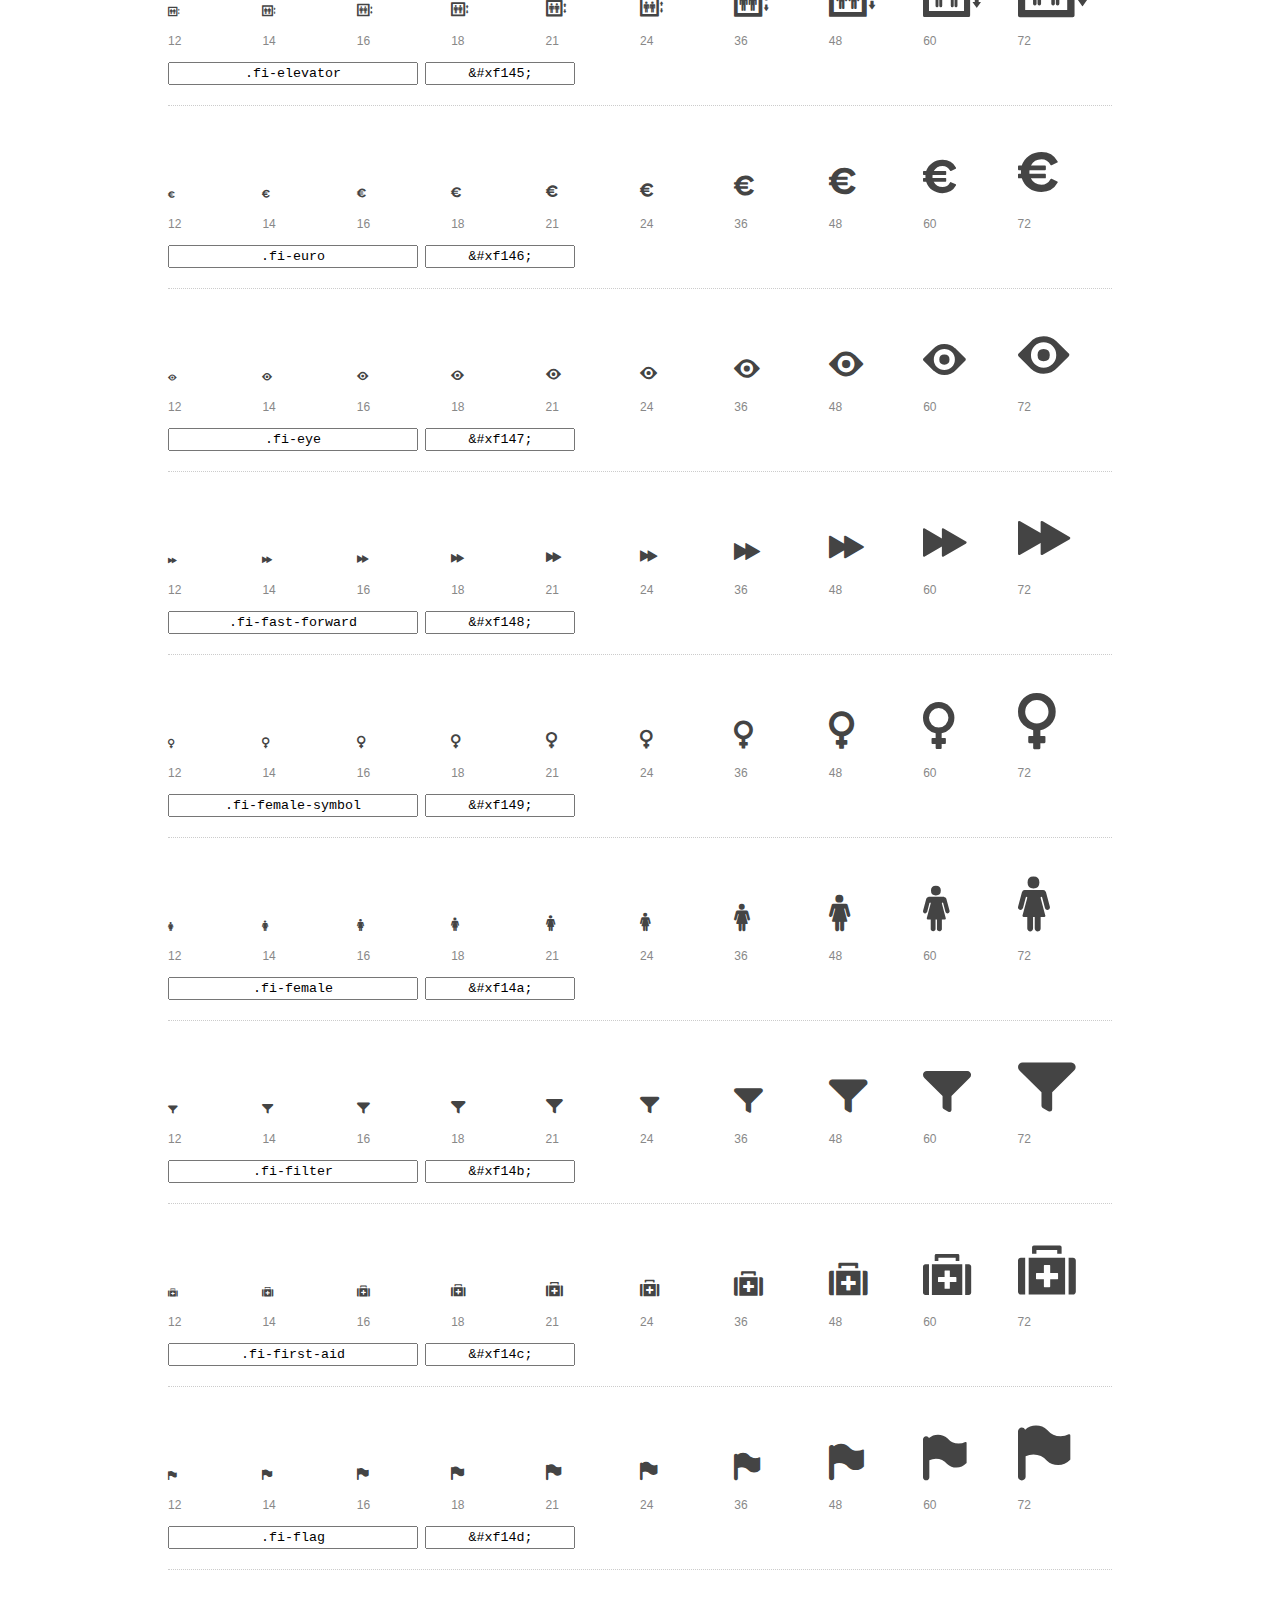
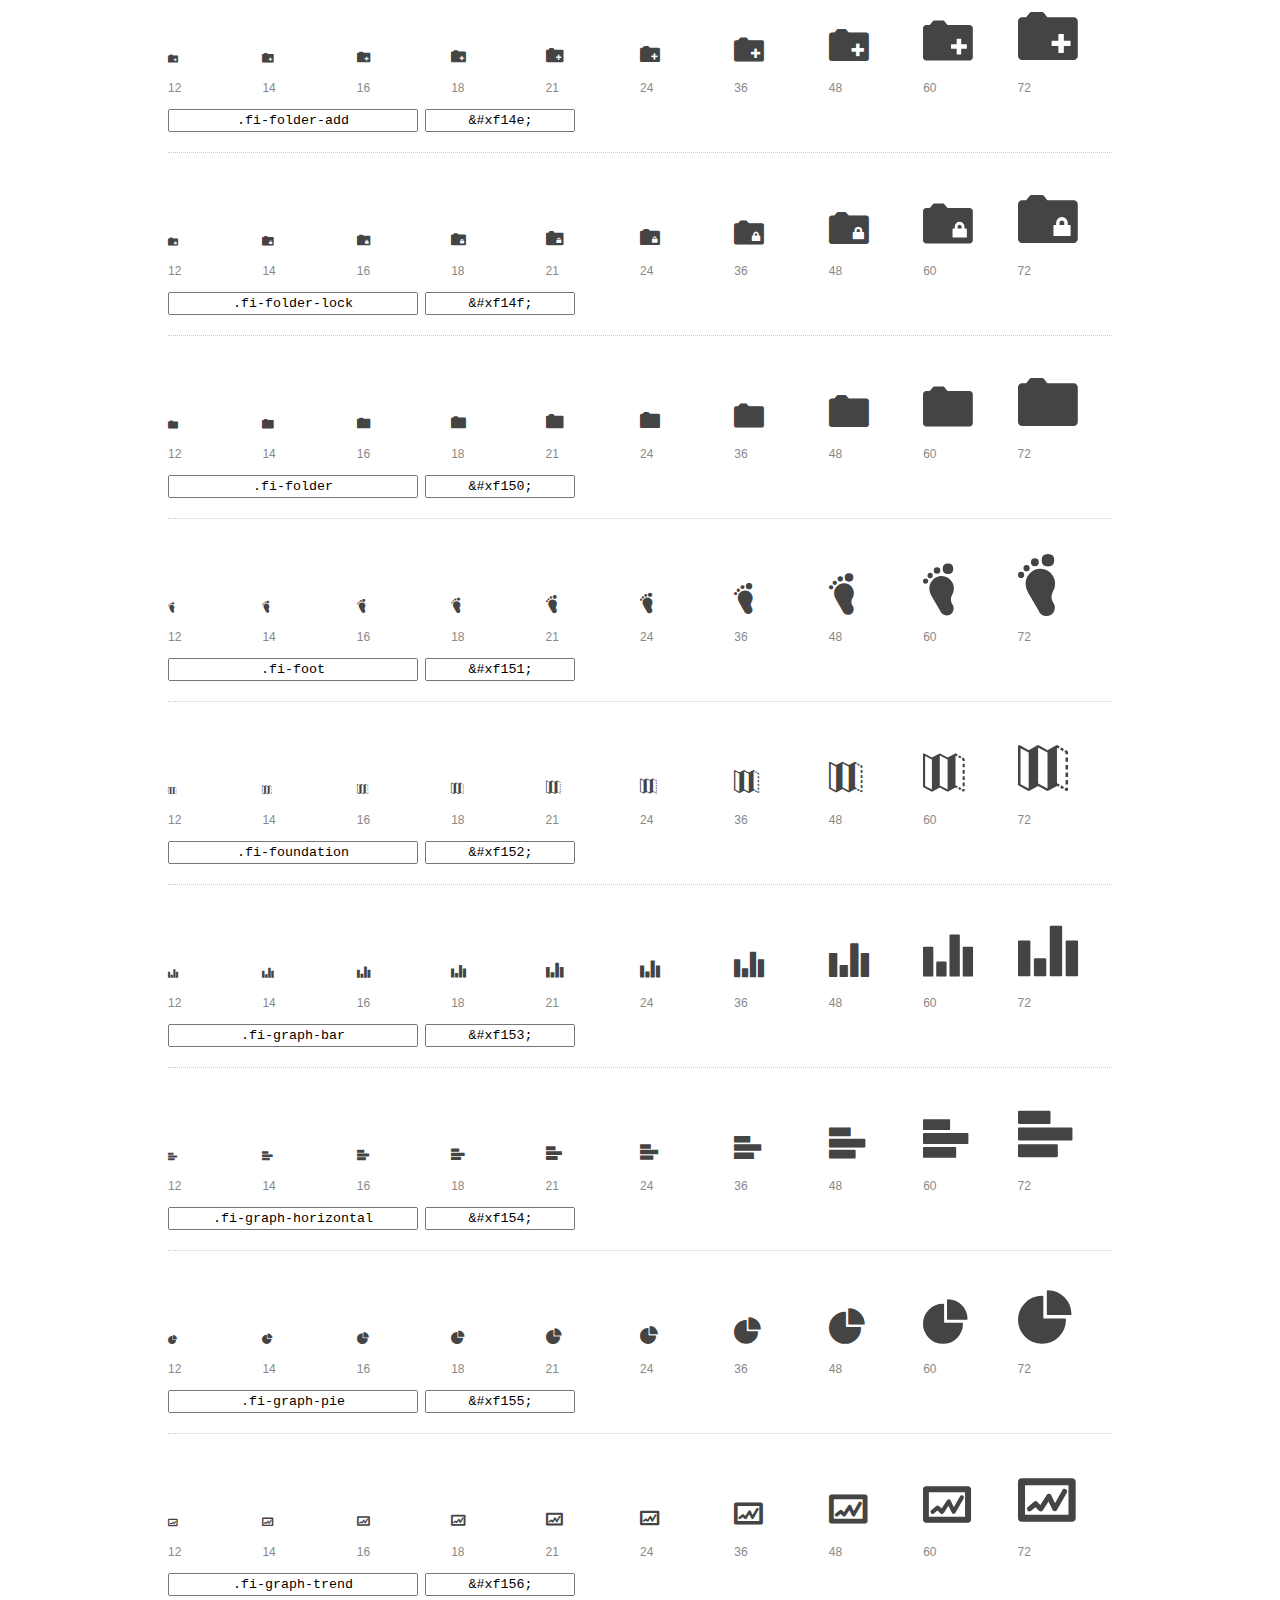
<file: foundation/foundation-icons/preview.html>
<!DOCTYPE html>
<html>
  <head>
    <title>Foundation Icons glyphs preview</title>
    <link rel="stylesheet" href="foundation-icons.css" />

    <style>
      * {
        -moz-box-sizing: border-box;
        -webkit-box-sizing: border-box;
        box-sizing: border-box;
        margin: 0;
        padding: 0;
      }

      body {
        background: #fff;
        color: #444;
        font: 16px/1.5 "Helvetica Neue", Helvetica, Arial, sans-serif;
      }

      a, 
      a:visited {
        color: #888;
        text-decoration: underline;
      }
      a:hover, 
      a:focus { color: #000; }

      h1 {
        border-bottom: 2px solid #ddd;
        color: #888;
        font-size: 36px;
        font-weight: 300;
        margin-bottom: 20px;
        padding: 20px 0;
      }

      .container {
        margin: 0 auto;
        min-width: 880px;
        padding: 0 40px;
        width: 80%;
      }

      .glyph {
        border-bottom: 1px dotted #ccc;
        padding: 10px 0 20px;
        margin-bottom: 20px;
      }

      .preview-glyphs { vertical-align: bottom; } 

      .preview-scale { 
        color: #888;
        font-size: 12px; 
        margin-top: 5px;
      }

      .step {
        display: inline-block;
        line-height: 1;
        width: 10%;
      }

      
      .size-12 { font-size: 12px; }
      
      .size-14 { font-size: 14px; }
      
      .size-16 { font-size: 16px; }
      
      .size-18 { font-size: 18px; }
      
      .size-21 { font-size: 21px; }
      
      .size-24 { font-size: 24px; }
      
      .size-36 { font-size: 36px; }
      
      .size-48 { font-size: 48px; }
      
      .size-60 { font-size: 60px; }
      
      .size-72 { font-size: 72px; }
      

      .usage { margin-top: 10px; }

      .usage input {
        font-family: monospace;
        margin-right: 3px;
        padding: 2px 5px;
        text-align: center;
      }

      .usage .point { width: 150px; }

      .usage .class { width: 250px; }

      .footer {
        color: #888;
        font-size: 12px;
        padding: 20px 0;
      }
    </style>

    <!--[if lte IE 8]><script src="http://html5shiv.googlecode.com/svn/trunk/html5.js"></script><![endif]-->
  </head>

  <body>
    <div class="container">
      <h1>Foundation Icons contains 283 glyphs:</h1> 

      
      <div class="glyph">
        <div class="preview-glyphs">
          <i class="step fi-address-book size-12"></i><i class="step fi-address-book size-14"></i><i class="step fi-address-book size-16"></i><i class="step fi-address-book size-18"></i><i class="step fi-address-book size-21"></i><i class="step fi-address-book size-24"></i><i class="step fi-address-book size-36"></i><i class="step fi-address-book size-48"></i><i class="step fi-address-book size-60"></i><i class="step fi-address-book size-72"></i>
        </div>
        <div class="preview-scale">
          <span class="step">12</span><span class="step">14</span><span class="step">16</span><span class="step">18</span><span class="step">21</span><span class="step">24</span><span class="step">36</span><span class="step">48</span><span class="step">60</span><span class="step">72</span> 
        </div>
        <div class="usage">
          <input class="class" type="text" readonly="readonly" onClick="this.select();" value=".fi-address-book" />
          <input class="point" type="text" readonly="readonly" onClick="this.select();" value="&amp;#xf100;" />
        </div>
      </div>
      
      <div class="glyph">
        <div class="preview-glyphs">
          <i class="step fi-alert size-12"></i><i class="step fi-alert size-14"></i><i class="step fi-alert size-16"></i><i class="step fi-alert size-18"></i><i class="step fi-alert size-21"></i><i class="step fi-alert size-24"></i><i class="step fi-alert size-36"></i><i class="step fi-alert size-48"></i><i class="step fi-alert size-60"></i><i class="step fi-alert size-72"></i>
        </div>
        <div class="preview-scale">
          <span class="step">12</span><span class="step">14</span><span class="step">16</span><span class="step">18</span><span class="step">21</span><span class="step">24</span><span class="step">36</span><span class="step">48</span><span class="step">60</span><span class="step">72</span> 
        </div>
        <div class="usage">
          <input class="class" type="text" readonly="readonly" onClick="this.select();" value=".fi-alert" />
          <input class="point" type="text" readonly="readonly" onClick="this.select();" value="&amp;#xf101;" />
        </div>
      </div>
      
      <div class="glyph">
        <div class="preview-glyphs">
          <i class="step fi-align-center size-12"></i><i class="step fi-align-center size-14"></i><i class="step fi-align-center size-16"></i><i class="step fi-align-center size-18"></i><i class="step fi-align-center size-21"></i><i class="step fi-align-center size-24"></i><i class="step fi-align-center size-36"></i><i class="step fi-align-center size-48"></i><i class="step fi-align-center size-60"></i><i class="step fi-align-center size-72"></i>
        </div>
        <div class="preview-scale">
          <span class="step">12</span><span class="step">14</span><span class="step">16</span><span class="step">18</span><span class="step">21</span><span class="step">24</span><span class="step">36</span><span class="step">48</span><span class="step">60</span><span class="step">72</span> 
        </div>
        <div class="usage">
          <input class="class" type="text" readonly="readonly" onClick="this.select();" value=".fi-align-center" />
          <input class="point" type="text" readonly="readonly" onClick="this.select();" value="&amp;#xf102;" />
        </div>
      </div>
      
      <div class="glyph">
        <div class="preview-glyphs">
          <i class="step fi-align-justify size-12"></i><i class="step fi-align-justify size-14"></i><i class="step fi-align-justify size-16"></i><i class="step fi-align-justify size-18"></i><i class="step fi-align-justify size-21"></i><i class="step fi-align-justify size-24"></i><i class="step fi-align-justify size-36"></i><i class="step fi-align-justify size-48"></i><i class="step fi-align-justify size-60"></i><i class="step fi-align-justify size-72"></i>
        </div>
        <div class="preview-scale">
          <span class="step">12</span><span class="step">14</span><span class="step">16</span><span class="step">18</span><span class="step">21</span><span class="step">24</span><span class="step">36</span><span class="step">48</span><span class="step">60</span><span class="step">72</span> 
        </div>
        <div class="usage">
          <input class="class" type="text" readonly="readonly" onClick="this.select();" value=".fi-align-justify" />
          <input class="point" type="text" readonly="readonly" onClick="this.select();" value="&amp;#xf103;" />
        </div>
      </div>
      
      <div class="glyph">
        <div class="preview-glyphs">
          <i class="step fi-align-left size-12"></i><i class="step fi-align-left size-14"></i><i class="step fi-align-left size-16"></i><i class="step fi-align-left size-18"></i><i class="step fi-align-left size-21"></i><i class="step fi-align-left size-24"></i><i class="step fi-align-left size-36"></i><i class="step fi-align-left size-48"></i><i class="step fi-align-left size-60"></i><i class="step fi-align-left size-72"></i>
        </div>
        <div class="preview-scale">
          <span class="step">12</span><span class="step">14</span><span class="step">16</span><span class="step">18</span><span class="step">21</span><span class="step">24</span><span class="step">36</span><span class="step">48</span><span class="step">60</span><span class="step">72</span> 
        </div>
        <div class="usage">
          <input class="class" type="text" readonly="readonly" onClick="this.select();" value=".fi-align-left" />
          <input class="point" type="text" readonly="readonly" onClick="this.select();" value="&amp;#xf104;" />
        </div>
      </div>
      
      <div class="glyph">
        <div class="preview-glyphs">
          <i class="step fi-align-right size-12"></i><i class="step fi-align-right size-14"></i><i class="step fi-align-right size-16"></i><i class="step fi-align-right size-18"></i><i class="step fi-align-right size-21"></i><i class="step fi-align-right size-24"></i><i class="step fi-align-right size-36"></i><i class="step fi-align-right size-48"></i><i class="step fi-align-right size-60"></i><i class="step fi-align-right size-72"></i>
        </div>
        <div class="preview-scale">
          <span class="step">12</span><span class="step">14</span><span class="step">16</span><span class="step">18</span><span class="step">21</span><span class="step">24</span><span class="step">36</span><span class="step">48</span><span class="step">60</span><span class="step">72</span> 
        </div>
        <div class="usage">
          <input class="class" type="text" readonly="readonly" onClick="this.select();" value=".fi-align-right" />
          <input class="point" type="text" readonly="readonly" onClick="this.select();" value="&amp;#xf105;" />
        </div>
      </div>
      
      <div class="glyph">
        <div class="preview-glyphs">
          <i class="step fi-anchor size-12"></i><i class="step fi-anchor size-14"></i><i class="step fi-anchor size-16"></i><i class="step fi-anchor size-18"></i><i class="step fi-anchor size-21"></i><i class="step fi-anchor size-24"></i><i class="step fi-anchor size-36"></i><i class="step fi-anchor size-48"></i><i class="step fi-anchor size-60"></i><i class="step fi-anchor size-72"></i>
        </div>
        <div class="preview-scale">
          <span class="step">12</span><span class="step">14</span><span class="step">16</span><span class="step">18</span><span class="step">21</span><span class="step">24</span><span class="step">36</span><span class="step">48</span><span class="step">60</span><span class="step">72</span> 
        </div>
        <div class="usage">
          <input class="class" type="text" readonly="readonly" onClick="this.select();" value=".fi-anchor" />
          <input class="point" type="text" readonly="readonly" onClick="this.select();" value="&amp;#xf106;" />
        </div>
      </div>
      
      <div class="glyph">
        <div class="preview-glyphs">
          <i class="step fi-annotate size-12"></i><i class="step fi-annotate size-14"></i><i class="step fi-annotate size-16"></i><i class="step fi-annotate size-18"></i><i class="step fi-annotate size-21"></i><i class="step fi-annotate size-24"></i><i class="step fi-annotate size-36"></i><i class="step fi-annotate size-48"></i><i class="step fi-annotate size-60"></i><i class="step fi-annotate size-72"></i>
        </div>
        <div class="preview-scale">
          <span class="step">12</span><span class="step">14</span><span class="step">16</span><span class="step">18</span><span class="step">21</span><span class="step">24</span><span class="step">36</span><span class="step">48</span><span class="step">60</span><span class="step">72</span> 
        </div>
        <div class="usage">
          <input class="class" type="text" readonly="readonly" onClick="this.select();" value=".fi-annotate" />
          <input class="point" type="text" readonly="readonly" onClick="this.select();" value="&amp;#xf107;" />
        </div>
      </div>
      
      <div class="glyph">
        <div class="preview-glyphs">
          <i class="step fi-archive size-12"></i><i class="step fi-archive size-14"></i><i class="step fi-archive size-16"></i><i class="step fi-archive size-18"></i><i class="step fi-archive size-21"></i><i class="step fi-archive size-24"></i><i class="step fi-archive size-36"></i><i class="step fi-archive size-48"></i><i class="step fi-archive size-60"></i><i class="step fi-archive size-72"></i>
        </div>
        <div class="preview-scale">
          <span class="step">12</span><span class="step">14</span><span class="step">16</span><span class="step">18</span><span class="step">21</span><span class="step">24</span><span class="step">36</span><span class="step">48</span><span class="step">60</span><span class="step">72</span> 
        </div>
        <div class="usage">
          <input class="class" type="text" readonly="readonly" onClick="this.select();" value=".fi-archive" />
          <input class="point" type="text" readonly="readonly" onClick="this.select();" value="&amp;#xf108;" />
        </div>
      </div>
      
      <div class="glyph">
        <div class="preview-glyphs">
          <i class="step fi-arrow-down size-12"></i><i class="step fi-arrow-down size-14"></i><i class="step fi-arrow-down size-16"></i><i class="step fi-arrow-down size-18"></i><i class="step fi-arrow-down size-21"></i><i class="step fi-arrow-down size-24"></i><i class="step fi-arrow-down size-36"></i><i class="step fi-arrow-down size-48"></i><i class="step fi-arrow-down size-60"></i><i class="step fi-arrow-down size-72"></i>
        </div>
        <div class="preview-scale">
          <span class="step">12</span><span class="step">14</span><span class="step">16</span><span class="step">18</span><span class="step">21</span><span class="step">24</span><span class="step">36</span><span class="step">48</span><span class="step">60</span><span class="step">72</span> 
        </div>
        <div class="usage">
          <input class="class" type="text" readonly="readonly" onClick="this.select();" value=".fi-arrow-down" />
          <input class="point" type="text" readonly="readonly" onClick="this.select();" value="&amp;#xf109;" />
        </div>
      </div>
      
      <div class="glyph">
        <div class="preview-glyphs">
          <i class="step fi-arrow-left size-12"></i><i class="step fi-arrow-left size-14"></i><i class="step fi-arrow-left size-16"></i><i class="step fi-arrow-left size-18"></i><i class="step fi-arrow-left size-21"></i><i class="step fi-arrow-left size-24"></i><i class="step fi-arrow-left size-36"></i><i class="step fi-arrow-left size-48"></i><i class="step fi-arrow-left size-60"></i><i class="step fi-arrow-left size-72"></i>
        </div>
        <div class="preview-scale">
          <span class="step">12</span><span class="step">14</span><span class="step">16</span><span class="step">18</span><span class="step">21</span><span class="step">24</span><span class="step">36</span><span class="step">48</span><span class="step">60</span><span class="step">72</span> 
        </div>
        <div class="usage">
          <input class="class" type="text" readonly="readonly" onClick="this.select();" value=".fi-arrow-left" />
          <input class="point" type="text" readonly="readonly" onClick="this.select();" value="&amp;#xf10a;" />
        </div>
      </div>
      
      <div class="glyph">
        <div class="preview-glyphs">
          <i class="step fi-arrow-right size-12"></i><i class="step fi-arrow-right size-14"></i><i class="step fi-arrow-right size-16"></i><i class="step fi-arrow-right size-18"></i><i class="step fi-arrow-right size-21"></i><i class="step fi-arrow-right size-24"></i><i class="step fi-arrow-right size-36"></i><i class="step fi-arrow-right size-48"></i><i class="step fi-arrow-right size-60"></i><i class="step fi-arrow-right size-72"></i>
        </div>
        <div class="preview-scale">
          <span class="step">12</span><span class="step">14</span><span class="step">16</span><span class="step">18</span><span class="step">21</span><span class="step">24</span><span class="step">36</span><span class="step">48</span><span class="step">60</span><span class="step">72</span> 
        </div>
        <div class="usage">
          <input class="class" type="text" readonly="readonly" onClick="this.select();" value=".fi-arrow-right" />
          <input class="point" type="text" readonly="readonly" onClick="this.select();" value="&amp;#xf10b;" />
        </div>
      </div>
      
      <div class="glyph">
        <div class="preview-glyphs">
          <i class="step fi-arrow-up size-12"></i><i class="step fi-arrow-up size-14"></i><i class="step fi-arrow-up size-16"></i><i class="step fi-arrow-up size-18"></i><i class="step fi-arrow-up size-21"></i><i class="step fi-arrow-up size-24"></i><i class="step fi-arrow-up size-36"></i><i class="step fi-arrow-up size-48"></i><i class="step fi-arrow-up size-60"></i><i class="step fi-arrow-up size-72"></i>
        </div>
        <div class="preview-scale">
          <span class="step">12</span><span class="step">14</span><span class="step">16</span><span class="step">18</span><span class="step">21</span><span class="step">24</span><span class="step">36</span><span class="step">48</span><span class="step">60</span><span class="step">72</span> 
        </div>
        <div class="usage">
          <input class="class" type="text" readonly="readonly" onClick="this.select();" value=".fi-arrow-up" />
          <input class="point" type="text" readonly="readonly" onClick="this.select();" value="&amp;#xf10c;" />
        </div>
      </div>
      
      <div class="glyph">
        <div class="preview-glyphs">
          <i class="step fi-arrows-compress size-12"></i><i class="step fi-arrows-compress size-14"></i><i class="step fi-arrows-compress size-16"></i><i class="step fi-arrows-compress size-18"></i><i class="step fi-arrows-compress size-21"></i><i class="step fi-arrows-compress size-24"></i><i class="step fi-arrows-compress size-36"></i><i class="step fi-arrows-compress size-48"></i><i class="step fi-arrows-compress size-60"></i><i class="step fi-arrows-compress size-72"></i>
        </div>
        <div class="preview-scale">
          <span class="step">12</span><span class="step">14</span><span class="step">16</span><span class="step">18</span><span class="step">21</span><span class="step">24</span><span class="step">36</span><span class="step">48</span><span class="step">60</span><span class="step">72</span> 
        </div>
        <div class="usage">
          <input class="class" type="text" readonly="readonly" onClick="this.select();" value=".fi-arrows-compress" />
          <input class="point" type="text" readonly="readonly" onClick="this.select();" value="&amp;#xf10d;" />
        </div>
      </div>
      
      <div class="glyph">
        <div class="preview-glyphs">
          <i class="step fi-arrows-expand size-12"></i><i class="step fi-arrows-expand size-14"></i><i class="step fi-arrows-expand size-16"></i><i class="step fi-arrows-expand size-18"></i><i class="step fi-arrows-expand size-21"></i><i class="step fi-arrows-expand size-24"></i><i class="step fi-arrows-expand size-36"></i><i class="step fi-arrows-expand size-48"></i><i class="step fi-arrows-expand size-60"></i><i class="step fi-arrows-expand size-72"></i>
        </div>
        <div class="preview-scale">
          <span class="step">12</span><span class="step">14</span><span class="step">16</span><span class="step">18</span><span class="step">21</span><span class="step">24</span><span class="step">36</span><span class="step">48</span><span class="step">60</span><span class="step">72</span> 
        </div>
        <div class="usage">
          <input class="class" type="text" readonly="readonly" onClick="this.select();" value=".fi-arrows-expand" />
          <input class="point" type="text" readonly="readonly" onClick="this.select();" value="&amp;#xf10e;" />
        </div>
      </div>
      
      <div class="glyph">
        <div class="preview-glyphs">
          <i class="step fi-arrows-in size-12"></i><i class="step fi-arrows-in size-14"></i><i class="step fi-arrows-in size-16"></i><i class="step fi-arrows-in size-18"></i><i class="step fi-arrows-in size-21"></i><i class="step fi-arrows-in size-24"></i><i class="step fi-arrows-in size-36"></i><i class="step fi-arrows-in size-48"></i><i class="step fi-arrows-in size-60"></i><i class="step fi-arrows-in size-72"></i>
        </div>
        <div class="preview-scale">
          <span class="step">12</span><span class="step">14</span><span class="step">16</span><span class="step">18</span><span class="step">21</span><span class="step">24</span><span class="step">36</span><span class="step">48</span><span class="step">60</span><span class="step">72</span> 
        </div>
        <div class="usage">
          <input class="class" type="text" readonly="readonly" onClick="this.select();" value=".fi-arrows-in" />
          <input class="point" type="text" readonly="readonly" onClick="this.select();" value="&amp;#xf10f;" />
        </div>
      </div>
      
      <div class="glyph">
        <div class="preview-glyphs">
          <i class="step fi-arrows-out size-12"></i><i class="step fi-arrows-out size-14"></i><i class="step fi-arrows-out size-16"></i><i class="step fi-arrows-out size-18"></i><i class="step fi-arrows-out size-21"></i><i class="step fi-arrows-out size-24"></i><i class="step fi-arrows-out size-36"></i><i class="step fi-arrows-out size-48"></i><i class="step fi-arrows-out size-60"></i><i class="step fi-arrows-out size-72"></i>
        </div>
        <div class="preview-scale">
          <span class="step">12</span><span class="step">14</span><span class="step">16</span><span class="step">18</span><span class="step">21</span><span class="step">24</span><span class="step">36</span><span class="step">48</span><span class="step">60</span><span class="step">72</span> 
        </div>
        <div class="usage">
          <input class="class" type="text" readonly="readonly" onClick="this.select();" value=".fi-arrows-out" />
          <input class="point" type="text" readonly="readonly" onClick="this.select();" value="&amp;#xf110;" />
        </div>
      </div>
      
      <div class="glyph">
        <div class="preview-glyphs">
          <i class="step fi-asl size-12"></i><i class="step fi-asl size-14"></i><i class="step fi-asl size-16"></i><i class="step fi-asl size-18"></i><i class="step fi-asl size-21"></i><i class="step fi-asl size-24"></i><i class="step fi-asl size-36"></i><i class="step fi-asl size-48"></i><i class="step fi-asl size-60"></i><i class="step fi-asl size-72"></i>
        </div>
        <div class="preview-scale">
          <span class="step">12</span><span class="step">14</span><span class="step">16</span><span class="step">18</span><span class="step">21</span><span class="step">24</span><span class="step">36</span><span class="step">48</span><span class="step">60</span><span class="step">72</span> 
        </div>
        <div class="usage">
          <input class="class" type="text" readonly="readonly" onClick="this.select();" value=".fi-asl" />
          <input class="point" type="text" readonly="readonly" onClick="this.select();" value="&amp;#xf111;" />
        </div>
      </div>
      
      <div class="glyph">
        <div class="preview-glyphs">
          <i class="step fi-asterisk size-12"></i><i class="step fi-asterisk size-14"></i><i class="step fi-asterisk size-16"></i><i class="step fi-asterisk size-18"></i><i class="step fi-asterisk size-21"></i><i class="step fi-asterisk size-24"></i><i class="step fi-asterisk size-36"></i><i class="step fi-asterisk size-48"></i><i class="step fi-asterisk size-60"></i><i class="step fi-asterisk size-72"></i>
        </div>
        <div class="preview-scale">
          <span class="step">12</span><span class="step">14</span><span class="step">16</span><span class="step">18</span><span class="step">21</span><span class="step">24</span><span class="step">36</span><span class="step">48</span><span class="step">60</span><span class="step">72</span> 
        </div>
        <div class="usage">
          <input class="class" type="text" readonly="readonly" onClick="this.select();" value=".fi-asterisk" />
          <input class="point" type="text" readonly="readonly" onClick="this.select();" value="&amp;#xf112;" />
        </div>
      </div>
      
      <div class="glyph">
        <div class="preview-glyphs">
          <i class="step fi-at-sign size-12"></i><i class="step fi-at-sign size-14"></i><i class="step fi-at-sign size-16"></i><i class="step fi-at-sign size-18"></i><i class="step fi-at-sign size-21"></i><i class="step fi-at-sign size-24"></i><i class="step fi-at-sign size-36"></i><i class="step fi-at-sign size-48"></i><i class="step fi-at-sign size-60"></i><i class="step fi-at-sign size-72"></i>
        </div>
        <div class="preview-scale">
          <span class="step">12</span><span class="step">14</span><span class="step">16</span><span class="step">18</span><span class="step">21</span><span class="step">24</span><span class="step">36</span><span class="step">48</span><span class="step">60</span><span class="step">72</span> 
        </div>
        <div class="usage">
          <input class="class" type="text" readonly="readonly" onClick="this.select();" value=".fi-at-sign" />
          <input class="point" type="text" readonly="readonly" onClick="this.select();" value="&amp;#xf113;" />
        </div>
      </div>
      
      <div class="glyph">
        <div class="preview-glyphs">
          <i class="step fi-background-color size-12"></i><i class="step fi-background-color size-14"></i><i class="step fi-background-color size-16"></i><i class="step fi-background-color size-18"></i><i class="step fi-background-color size-21"></i><i class="step fi-background-color size-24"></i><i class="step fi-background-color size-36"></i><i class="step fi-background-color size-48"></i><i class="step fi-background-color size-60"></i><i class="step fi-background-color size-72"></i>
        </div>
        <div class="preview-scale">
          <span class="step">12</span><span class="step">14</span><span class="step">16</span><span class="step">18</span><span class="step">21</span><span class="step">24</span><span class="step">36</span><span class="step">48</span><span class="step">60</span><span class="step">72</span> 
        </div>
        <div class="usage">
          <input class="class" type="text" readonly="readonly" onClick="this.select();" value=".fi-background-color" />
          <input class="point" type="text" readonly="readonly" onClick="this.select();" value="&amp;#xf114;" />
        </div>
      </div>
      
      <div class="glyph">
        <div class="preview-glyphs">
          <i class="step fi-battery-empty size-12"></i><i class="step fi-battery-empty size-14"></i><i class="step fi-battery-empty size-16"></i><i class="step fi-battery-empty size-18"></i><i class="step fi-battery-empty size-21"></i><i class="step fi-battery-empty size-24"></i><i class="step fi-battery-empty size-36"></i><i class="step fi-battery-empty size-48"></i><i class="step fi-battery-empty size-60"></i><i class="step fi-battery-empty size-72"></i>
        </div>
        <div class="preview-scale">
          <span class="step">12</span><span class="step">14</span><span class="step">16</span><span class="step">18</span><span class="step">21</span><span class="step">24</span><span class="step">36</span><span class="step">48</span><span class="step">60</span><span class="step">72</span> 
        </div>
        <div class="usage">
          <input class="class" type="text" readonly="readonly" onClick="this.select();" value=".fi-battery-empty" />
          <input class="point" type="text" readonly="readonly" onClick="this.select();" value="&amp;#xf115;" />
        </div>
      </div>
      
      <div class="glyph">
        <div class="preview-glyphs">
          <i class="step fi-battery-full size-12"></i><i class="step fi-battery-full size-14"></i><i class="step fi-battery-full size-16"></i><i class="step fi-battery-full size-18"></i><i class="step fi-battery-full size-21"></i><i class="step fi-battery-full size-24"></i><i class="step fi-battery-full size-36"></i><i class="step fi-battery-full size-48"></i><i class="step fi-battery-full size-60"></i><i class="step fi-battery-full size-72"></i>
        </div>
        <div class="preview-scale">
          <span class="step">12</span><span class="step">14</span><span class="step">16</span><span class="step">18</span><span class="step">21</span><span class="step">24</span><span class="step">36</span><span class="step">48</span><span class="step">60</span><span class="step">72</span> 
        </div>
        <div class="usage">
          <input class="class" type="text" readonly="readonly" onClick="this.select();" value=".fi-battery-full" />
          <input class="point" type="text" readonly="readonly" onClick="this.select();" value="&amp;#xf116;" />
        </div>
      </div>
      
      <div class="glyph">
        <div class="preview-glyphs">
          <i class="step fi-battery-half size-12"></i><i class="step fi-battery-half size-14"></i><i class="step fi-battery-half size-16"></i><i class="step fi-battery-half size-18"></i><i class="step fi-battery-half size-21"></i><i class="step fi-battery-half size-24"></i><i class="step fi-battery-half size-36"></i><i class="step fi-battery-half size-48"></i><i class="step fi-battery-half size-60"></i><i class="step fi-battery-half size-72"></i>
        </div>
        <div class="preview-scale">
          <span class="step">12</span><span class="step">14</span><span class="step">16</span><span class="step">18</span><span class="step">21</span><span class="step">24</span><span class="step">36</span><span class="step">48</span><span class="step">60</span><span class="step">72</span> 
        </div>
        <div class="usage">
          <input class="class" type="text" readonly="readonly" onClick="this.select();" value=".fi-battery-half" />
          <input class="point" type="text" readonly="readonly" onClick="this.select();" value="&amp;#xf117;" />
        </div>
      </div>
      
      <div class="glyph">
        <div class="preview-glyphs">
          <i class="step fi-bitcoin-circle size-12"></i><i class="step fi-bitcoin-circle size-14"></i><i class="step fi-bitcoin-circle size-16"></i><i class="step fi-bitcoin-circle size-18"></i><i class="step fi-bitcoin-circle size-21"></i><i class="step fi-bitcoin-circle size-24"></i><i class="step fi-bitcoin-circle size-36"></i><i class="step fi-bitcoin-circle size-48"></i><i class="step fi-bitcoin-circle size-60"></i><i class="step fi-bitcoin-circle size-72"></i>
        </div>
        <div class="preview-scale">
          <span class="step">12</span><span class="step">14</span><span class="step">16</span><span class="step">18</span><span class="step">21</span><span class="step">24</span><span class="step">36</span><span class="step">48</span><span class="step">60</span><span class="step">72</span> 
        </div>
        <div class="usage">
          <input class="class" type="text" readonly="readonly" onClick="this.select();" value=".fi-bitcoin-circle" />
          <input class="point" type="text" readonly="readonly" onClick="this.select();" value="&amp;#xf118;" />
        </div>
      </div>
      
      <div class="glyph">
        <div class="preview-glyphs">
          <i class="step fi-bitcoin size-12"></i><i class="step fi-bitcoin size-14"></i><i class="step fi-bitcoin size-16"></i><i class="step fi-bitcoin size-18"></i><i class="step fi-bitcoin size-21"></i><i class="step fi-bitcoin size-24"></i><i class="step fi-bitcoin size-36"></i><i class="step fi-bitcoin size-48"></i><i class="step fi-bitcoin size-60"></i><i class="step fi-bitcoin size-72"></i>
        </div>
        <div class="preview-scale">
          <span class="step">12</span><span class="step">14</span><span class="step">16</span><span class="step">18</span><span class="step">21</span><span class="step">24</span><span class="step">36</span><span class="step">48</span><span class="step">60</span><span class="step">72</span> 
        </div>
        <div class="usage">
          <input class="class" type="text" readonly="readonly" onClick="this.select();" value=".fi-bitcoin" />
          <input class="point" type="text" readonly="readonly" onClick="this.select();" value="&amp;#xf119;" />
        </div>
      </div>
      
      <div class="glyph">
        <div class="preview-glyphs">
          <i class="step fi-blind size-12"></i><i class="step fi-blind size-14"></i><i class="step fi-blind size-16"></i><i class="step fi-blind size-18"></i><i class="step fi-blind size-21"></i><i class="step fi-blind size-24"></i><i class="step fi-blind size-36"></i><i class="step fi-blind size-48"></i><i class="step fi-blind size-60"></i><i class="step fi-blind size-72"></i>
        </div>
        <div class="preview-scale">
          <span class="step">12</span><span class="step">14</span><span class="step">16</span><span class="step">18</span><span class="step">21</span><span class="step">24</span><span class="step">36</span><span class="step">48</span><span class="step">60</span><span class="step">72</span> 
        </div>
        <div class="usage">
          <input class="class" type="text" readonly="readonly" onClick="this.select();" value=".fi-blind" />
          <input class="point" type="text" readonly="readonly" onClick="this.select();" value="&amp;#xf11a;" />
        </div>
      </div>
      
      <div class="glyph">
        <div class="preview-glyphs">
          <i class="step fi-bluetooth size-12"></i><i class="step fi-bluetooth size-14"></i><i class="step fi-bluetooth size-16"></i><i class="step fi-bluetooth size-18"></i><i class="step fi-bluetooth size-21"></i><i class="step fi-bluetooth size-24"></i><i class="step fi-bluetooth size-36"></i><i class="step fi-bluetooth size-48"></i><i class="step fi-bluetooth size-60"></i><i class="step fi-bluetooth size-72"></i>
        </div>
        <div class="preview-scale">
          <span class="step">12</span><span class="step">14</span><span class="step">16</span><span class="step">18</span><span class="step">21</span><span class="step">24</span><span class="step">36</span><span class="step">48</span><span class="step">60</span><span class="step">72</span> 
        </div>
        <div class="usage">
          <input class="class" type="text" readonly="readonly" onClick="this.select();" value=".fi-bluetooth" />
          <input class="point" type="text" readonly="readonly" onClick="this.select();" value="&amp;#xf11b;" />
        </div>
      </div>
      
      <div class="glyph">
        <div class="preview-glyphs">
          <i class="step fi-bold size-12"></i><i class="step fi-bold size-14"></i><i class="step fi-bold size-16"></i><i class="step fi-bold size-18"></i><i class="step fi-bold size-21"></i><i class="step fi-bold size-24"></i><i class="step fi-bold size-36"></i><i class="step fi-bold size-48"></i><i class="step fi-bold size-60"></i><i class="step fi-bold size-72"></i>
        </div>
        <div class="preview-scale">
          <span class="step">12</span><span class="step">14</span><span class="step">16</span><span class="step">18</span><span class="step">21</span><span class="step">24</span><span class="step">36</span><span class="step">48</span><span class="step">60</span><span class="step">72</span> 
        </div>
        <div class="usage">
          <input class="class" type="text" readonly="readonly" onClick="this.select();" value=".fi-bold" />
          <input class="point" type="text" readonly="readonly" onClick="this.select();" value="&amp;#xf11c;" />
        </div>
      </div>
      
      <div class="glyph">
        <div class="preview-glyphs">
          <i class="step fi-book-bookmark size-12"></i><i class="step fi-book-bookmark size-14"></i><i class="step fi-book-bookmark size-16"></i><i class="step fi-book-bookmark size-18"></i><i class="step fi-book-bookmark size-21"></i><i class="step fi-book-bookmark size-24"></i><i class="step fi-book-bookmark size-36"></i><i class="step fi-book-bookmark size-48"></i><i class="step fi-book-bookmark size-60"></i><i class="step fi-book-bookmark size-72"></i>
        </div>
        <div class="preview-scale">
          <span class="step">12</span><span class="step">14</span><span class="step">16</span><span class="step">18</span><span class="step">21</span><span class="step">24</span><span class="step">36</span><span class="step">48</span><span class="step">60</span><span class="step">72</span> 
        </div>
        <div class="usage">
          <input class="class" type="text" readonly="readonly" onClick="this.select();" value=".fi-book-bookmark" />
          <input class="point" type="text" readonly="readonly" onClick="this.select();" value="&amp;#xf11d;" />
        </div>
      </div>
      
      <div class="glyph">
        <div class="preview-glyphs">
          <i class="step fi-book size-12"></i><i class="step fi-book size-14"></i><i class="step fi-book size-16"></i><i class="step fi-book size-18"></i><i class="step fi-book size-21"></i><i class="step fi-book size-24"></i><i class="step fi-book size-36"></i><i class="step fi-book size-48"></i><i class="step fi-book size-60"></i><i class="step fi-book size-72"></i>
        </div>
        <div class="preview-scale">
          <span class="step">12</span><span class="step">14</span><span class="step">16</span><span class="step">18</span><span class="step">21</span><span class="step">24</span><span class="step">36</span><span class="step">48</span><span class="step">60</span><span class="step">72</span> 
        </div>
        <div class="usage">
          <input class="class" type="text" readonly="readonly" onClick="this.select();" value=".fi-book" />
          <input class="point" type="text" readonly="readonly" onClick="this.select();" value="&amp;#xf11e;" />
        </div>
      </div>
      
      <div class="glyph">
        <div class="preview-glyphs">
          <i class="step fi-bookmark size-12"></i><i class="step fi-bookmark size-14"></i><i class="step fi-bookmark size-16"></i><i class="step fi-bookmark size-18"></i><i class="step fi-bookmark size-21"></i><i class="step fi-bookmark size-24"></i><i class="step fi-bookmark size-36"></i><i class="step fi-bookmark size-48"></i><i class="step fi-bookmark size-60"></i><i class="step fi-bookmark size-72"></i>
        </div>
        <div class="preview-scale">
          <span class="step">12</span><span class="step">14</span><span class="step">16</span><span class="step">18</span><span class="step">21</span><span class="step">24</span><span class="step">36</span><span class="step">48</span><span class="step">60</span><span class="step">72</span> 
        </div>
        <div class="usage">
          <input class="class" type="text" readonly="readonly" onClick="this.select();" value=".fi-bookmark" />
          <input class="point" type="text" readonly="readonly" onClick="this.select();" value="&amp;#xf11f;" />
        </div>
      </div>
      
      <div class="glyph">
        <div class="preview-glyphs">
          <i class="step fi-braille size-12"></i><i class="step fi-braille size-14"></i><i class="step fi-braille size-16"></i><i class="step fi-braille size-18"></i><i class="step fi-braille size-21"></i><i class="step fi-braille size-24"></i><i class="step fi-braille size-36"></i><i class="step fi-braille size-48"></i><i class="step fi-braille size-60"></i><i class="step fi-braille size-72"></i>
        </div>
        <div class="preview-scale">
          <span class="step">12</span><span class="step">14</span><span class="step">16</span><span class="step">18</span><span class="step">21</span><span class="step">24</span><span class="step">36</span><span class="step">48</span><span class="step">60</span><span class="step">72</span> 
        </div>
        <div class="usage">
          <input class="class" type="text" readonly="readonly" onClick="this.select();" value=".fi-braille" />
          <input class="point" type="text" readonly="readonly" onClick="this.select();" value="&amp;#xf120;" />
        </div>
      </div>
      
      <div class="glyph">
        <div class="preview-glyphs">
          <i class="step fi-burst-new size-12"></i><i class="step fi-burst-new size-14"></i><i class="step fi-burst-new size-16"></i><i class="step fi-burst-new size-18"></i><i class="step fi-burst-new size-21"></i><i class="step fi-burst-new size-24"></i><i class="step fi-burst-new size-36"></i><i class="step fi-burst-new size-48"></i><i class="step fi-burst-new size-60"></i><i class="step fi-burst-new size-72"></i>
        </div>
        <div class="preview-scale">
          <span class="step">12</span><span class="step">14</span><span class="step">16</span><span class="step">18</span><span class="step">21</span><span class="step">24</span><span class="step">36</span><span class="step">48</span><span class="step">60</span><span class="step">72</span> 
        </div>
        <div class="usage">
          <input class="class" type="text" readonly="readonly" onClick="this.select();" value=".fi-burst-new" />
          <input class="point" type="text" readonly="readonly" onClick="this.select();" value="&amp;#xf121;" />
        </div>
      </div>
      
      <div class="glyph">
        <div class="preview-glyphs">
          <i class="step fi-burst-sale size-12"></i><i class="step fi-burst-sale size-14"></i><i class="step fi-burst-sale size-16"></i><i class="step fi-burst-sale size-18"></i><i class="step fi-burst-sale size-21"></i><i class="step fi-burst-sale size-24"></i><i class="step fi-burst-sale size-36"></i><i class="step fi-burst-sale size-48"></i><i class="step fi-burst-sale size-60"></i><i class="step fi-burst-sale size-72"></i>
        </div>
        <div class="preview-scale">
          <span class="step">12</span><span class="step">14</span><span class="step">16</span><span class="step">18</span><span class="step">21</span><span class="step">24</span><span class="step">36</span><span class="step">48</span><span class="step">60</span><span class="step">72</span> 
        </div>
        <div class="usage">
          <input class="class" type="text" readonly="readonly" onClick="this.select();" value=".fi-burst-sale" />
          <input class="point" type="text" readonly="readonly" onClick="this.select();" value="&amp;#xf122;" />
        </div>
      </div>
      
      <div class="glyph">
        <div class="preview-glyphs">
          <i class="step fi-burst size-12"></i><i class="step fi-burst size-14"></i><i class="step fi-burst size-16"></i><i class="step fi-burst size-18"></i><i class="step fi-burst size-21"></i><i class="step fi-burst size-24"></i><i class="step fi-burst size-36"></i><i class="step fi-burst size-48"></i><i class="step fi-burst size-60"></i><i class="step fi-burst size-72"></i>
        </div>
        <div class="preview-scale">
          <span class="step">12</span><span class="step">14</span><span class="step">16</span><span class="step">18</span><span class="step">21</span><span class="step">24</span><span class="step">36</span><span class="step">48</span><span class="step">60</span><span class="step">72</span> 
        </div>
        <div class="usage">
          <input class="class" type="text" readonly="readonly" onClick="this.select();" value=".fi-burst" />
          <input class="point" type="text" readonly="readonly" onClick="this.select();" value="&amp;#xf123;" />
        </div>
      </div>
      
      <div class="glyph">
        <div class="preview-glyphs">
          <i class="step fi-calendar size-12"></i><i class="step fi-calendar size-14"></i><i class="step fi-calendar size-16"></i><i class="step fi-calendar size-18"></i><i class="step fi-calendar size-21"></i><i class="step fi-calendar size-24"></i><i class="step fi-calendar size-36"></i><i class="step fi-calendar size-48"></i><i class="step fi-calendar size-60"></i><i class="step fi-calendar size-72"></i>
        </div>
        <div class="preview-scale">
          <span class="step">12</span><span class="step">14</span><span class="step">16</span><span class="step">18</span><span class="step">21</span><span class="step">24</span><span class="step">36</span><span class="step">48</span><span class="step">60</span><span class="step">72</span> 
        </div>
        <div class="usage">
          <input class="class" type="text" readonly="readonly" onClick="this.select();" value=".fi-calendar" />
          <input class="point" type="text" readonly="readonly" onClick="this.select();" value="&amp;#xf124;" />
        </div>
      </div>
      
      <div class="glyph">
        <div class="preview-glyphs">
          <i class="step fi-camera size-12"></i><i class="step fi-camera size-14"></i><i class="step fi-camera size-16"></i><i class="step fi-camera size-18"></i><i class="step fi-camera size-21"></i><i class="step fi-camera size-24"></i><i class="step fi-camera size-36"></i><i class="step fi-camera size-48"></i><i class="step fi-camera size-60"></i><i class="step fi-camera size-72"></i>
        </div>
        <div class="preview-scale">
          <span class="step">12</span><span class="step">14</span><span class="step">16</span><span class="step">18</span><span class="step">21</span><span class="step">24</span><span class="step">36</span><span class="step">48</span><span class="step">60</span><span class="step">72</span> 
        </div>
        <div class="usage">
          <input class="class" type="text" readonly="readonly" onClick="this.select();" value=".fi-camera" />
          <input class="point" type="text" readonly="readonly" onClick="this.select();" value="&amp;#xf125;" />
        </div>
      </div>
      
      <div class="glyph">
        <div class="preview-glyphs">
          <i class="step fi-check size-12"></i><i class="step fi-check size-14"></i><i class="step fi-check size-16"></i><i class="step fi-check size-18"></i><i class="step fi-check size-21"></i><i class="step fi-check size-24"></i><i class="step fi-check size-36"></i><i class="step fi-check size-48"></i><i class="step fi-check size-60"></i><i class="step fi-check size-72"></i>
        </div>
        <div class="preview-scale">
          <span class="step">12</span><span class="step">14</span><span class="step">16</span><span class="step">18</span><span class="step">21</span><span class="step">24</span><span class="step">36</span><span class="step">48</span><span class="step">60</span><span class="step">72</span> 
        </div>
        <div class="usage">
          <input class="class" type="text" readonly="readonly" onClick="this.select();" value=".fi-check" />
          <input class="point" type="text" readonly="readonly" onClick="this.select();" value="&amp;#xf126;" />
        </div>
      </div>
      
      <div class="glyph">
        <div class="preview-glyphs">
          <i class="step fi-checkbox size-12"></i><i class="step fi-checkbox size-14"></i><i class="step fi-checkbox size-16"></i><i class="step fi-checkbox size-18"></i><i class="step fi-checkbox size-21"></i><i class="step fi-checkbox size-24"></i><i class="step fi-checkbox size-36"></i><i class="step fi-checkbox size-48"></i><i class="step fi-checkbox size-60"></i><i class="step fi-checkbox size-72"></i>
        </div>
        <div class="preview-scale">
          <span class="step">12</span><span class="step">14</span><span class="step">16</span><span class="step">18</span><span class="step">21</span><span class="step">24</span><span class="step">36</span><span class="step">48</span><span class="step">60</span><span class="step">72</span> 
        </div>
        <div class="usage">
          <input class="class" type="text" readonly="readonly" onClick="this.select();" value=".fi-checkbox" />
          <input class="point" type="text" readonly="readonly" onClick="this.select();" value="&amp;#xf127;" />
        </div>
      </div>
      
      <div class="glyph">
        <div class="preview-glyphs">
          <i class="step fi-clipboard-notes size-12"></i><i class="step fi-clipboard-notes size-14"></i><i class="step fi-clipboard-notes size-16"></i><i class="step fi-clipboard-notes size-18"></i><i class="step fi-clipboard-notes size-21"></i><i class="step fi-clipboard-notes size-24"></i><i class="step fi-clipboard-notes size-36"></i><i class="step fi-clipboard-notes size-48"></i><i class="step fi-clipboard-notes size-60"></i><i class="step fi-clipboard-notes size-72"></i>
        </div>
        <div class="preview-scale">
          <span class="step">12</span><span class="step">14</span><span class="step">16</span><span class="step">18</span><span class="step">21</span><span class="step">24</span><span class="step">36</span><span class="step">48</span><span class="step">60</span><span class="step">72</span> 
        </div>
        <div class="usage">
          <input class="class" type="text" readonly="readonly" onClick="this.select();" value=".fi-clipboard-notes" />
          <input class="point" type="text" readonly="readonly" onClick="this.select();" value="&amp;#xf128;" />
        </div>
      </div>
      
      <div class="glyph">
        <div class="preview-glyphs">
          <i class="step fi-clipboard-pencil size-12"></i><i class="step fi-clipboard-pencil size-14"></i><i class="step fi-clipboard-pencil size-16"></i><i class="step fi-clipboard-pencil size-18"></i><i class="step fi-clipboard-pencil size-21"></i><i class="step fi-clipboard-pencil size-24"></i><i class="step fi-clipboard-pencil size-36"></i><i class="step fi-clipboard-pencil size-48"></i><i class="step fi-clipboard-pencil size-60"></i><i class="step fi-clipboard-pencil size-72"></i>
        </div>
        <div class="preview-scale">
          <span class="step">12</span><span class="step">14</span><span class="step">16</span><span class="step">18</span><span class="step">21</span><span class="step">24</span><span class="step">36</span><span class="step">48</span><span class="step">60</span><span class="step">72</span> 
        </div>
        <div class="usage">
          <input class="class" type="text" readonly="readonly" onClick="this.select();" value=".fi-clipboard-pencil" />
          <input class="point" type="text" readonly="readonly" onClick="this.select();" value="&amp;#xf129;" />
        </div>
      </div>
      
      <div class="glyph">
        <div class="preview-glyphs">
          <i class="step fi-clipboard size-12"></i><i class="step fi-clipboard size-14"></i><i class="step fi-clipboard size-16"></i><i class="step fi-clipboard size-18"></i><i class="step fi-clipboard size-21"></i><i class="step fi-clipboard size-24"></i><i class="step fi-clipboard size-36"></i><i class="step fi-clipboard size-48"></i><i class="step fi-clipboard size-60"></i><i class="step fi-clipboard size-72"></i>
        </div>
        <div class="preview-scale">
          <span class="step">12</span><span class="step">14</span><span class="step">16</span><span class="step">18</span><span class="step">21</span><span class="step">24</span><span class="step">36</span><span class="step">48</span><span class="step">60</span><span class="step">72</span> 
        </div>
        <div class="usage">
          <input class="class" type="text" readonly="readonly" onClick="this.select();" value=".fi-clipboard" />
          <input class="point" type="text" readonly="readonly" onClick="this.select();" value="&amp;#xf12a;" />
        </div>
      </div>
      
      <div class="glyph">
        <div class="preview-glyphs">
          <i class="step fi-clock size-12"></i><i class="step fi-clock size-14"></i><i class="step fi-clock size-16"></i><i class="step fi-clock size-18"></i><i class="step fi-clock size-21"></i><i class="step fi-clock size-24"></i><i class="step fi-clock size-36"></i><i class="step fi-clock size-48"></i><i class="step fi-clock size-60"></i><i class="step fi-clock size-72"></i>
        </div>
        <div class="preview-scale">
          <span class="step">12</span><span class="step">14</span><span class="step">16</span><span class="step">18</span><span class="step">21</span><span class="step">24</span><span class="step">36</span><span class="step">48</span><span class="step">60</span><span class="step">72</span> 
        </div>
        <div class="usage">
          <input class="class" type="text" readonly="readonly" onClick="this.select();" value=".fi-clock" />
          <input class="point" type="text" readonly="readonly" onClick="this.select();" value="&amp;#xf12b;" />
        </div>
      </div>
      
      <div class="glyph">
        <div class="preview-glyphs">
          <i class="step fi-closed-caption size-12"></i><i class="step fi-closed-caption size-14"></i><i class="step fi-closed-caption size-16"></i><i class="step fi-closed-caption size-18"></i><i class="step fi-closed-caption size-21"></i><i class="step fi-closed-caption size-24"></i><i class="step fi-closed-caption size-36"></i><i class="step fi-closed-caption size-48"></i><i class="step fi-closed-caption size-60"></i><i class="step fi-closed-caption size-72"></i>
        </div>
        <div class="preview-scale">
          <span class="step">12</span><span class="step">14</span><span class="step">16</span><span class="step">18</span><span class="step">21</span><span class="step">24</span><span class="step">36</span><span class="step">48</span><span class="step">60</span><span class="step">72</span> 
        </div>
        <div class="usage">
          <input class="class" type="text" readonly="readonly" onClick="this.select();" value=".fi-closed-caption" />
          <input class="point" type="text" readonly="readonly" onClick="this.select();" value="&amp;#xf12c;" />
        </div>
      </div>
      
      <div class="glyph">
        <div class="preview-glyphs">
          <i class="step fi-cloud size-12"></i><i class="step fi-cloud size-14"></i><i class="step fi-cloud size-16"></i><i class="step fi-cloud size-18"></i><i class="step fi-cloud size-21"></i><i class="step fi-cloud size-24"></i><i class="step fi-cloud size-36"></i><i class="step fi-cloud size-48"></i><i class="step fi-cloud size-60"></i><i class="step fi-cloud size-72"></i>
        </div>
        <div class="preview-scale">
          <span class="step">12</span><span class="step">14</span><span class="step">16</span><span class="step">18</span><span class="step">21</span><span class="step">24</span><span class="step">36</span><span class="step">48</span><span class="step">60</span><span class="step">72</span> 
        </div>
        <div class="usage">
          <input class="class" type="text" readonly="readonly" onClick="this.select();" value=".fi-cloud" />
          <input class="point" type="text" readonly="readonly" onClick="this.select();" value="&amp;#xf12d;" />
        </div>
      </div>
      
      <div class="glyph">
        <div class="preview-glyphs">
          <i class="step fi-comment-minus size-12"></i><i class="step fi-comment-minus size-14"></i><i class="step fi-comment-minus size-16"></i><i class="step fi-comment-minus size-18"></i><i class="step fi-comment-minus size-21"></i><i class="step fi-comment-minus size-24"></i><i class="step fi-comment-minus size-36"></i><i class="step fi-comment-minus size-48"></i><i class="step fi-comment-minus size-60"></i><i class="step fi-comment-minus size-72"></i>
        </div>
        <div class="preview-scale">
          <span class="step">12</span><span class="step">14</span><span class="step">16</span><span class="step">18</span><span class="step">21</span><span class="step">24</span><span class="step">36</span><span class="step">48</span><span class="step">60</span><span class="step">72</span> 
        </div>
        <div class="usage">
          <input class="class" type="text" readonly="readonly" onClick="this.select();" value=".fi-comment-minus" />
          <input class="point" type="text" readonly="readonly" onClick="this.select();" value="&amp;#xf12e;" />
        </div>
      </div>
      
      <div class="glyph">
        <div class="preview-glyphs">
          <i class="step fi-comment-quotes size-12"></i><i class="step fi-comment-quotes size-14"></i><i class="step fi-comment-quotes size-16"></i><i class="step fi-comment-quotes size-18"></i><i class="step fi-comment-quotes size-21"></i><i class="step fi-comment-quotes size-24"></i><i class="step fi-comment-quotes size-36"></i><i class="step fi-comment-quotes size-48"></i><i class="step fi-comment-quotes size-60"></i><i class="step fi-comment-quotes size-72"></i>
        </div>
        <div class="preview-scale">
          <span class="step">12</span><span class="step">14</span><span class="step">16</span><span class="step">18</span><span class="step">21</span><span class="step">24</span><span class="step">36</span><span class="step">48</span><span class="step">60</span><span class="step">72</span> 
        </div>
        <div class="usage">
          <input class="class" type="text" readonly="readonly" onClick="this.select();" value=".fi-comment-quotes" />
          <input class="point" type="text" readonly="readonly" onClick="this.select();" value="&amp;#xf12f;" />
        </div>
      </div>
      
      <div class="glyph">
        <div class="preview-glyphs">
          <i class="step fi-comment-video size-12"></i><i class="step fi-comment-video size-14"></i><i class="step fi-comment-video size-16"></i><i class="step fi-comment-video size-18"></i><i class="step fi-comment-video size-21"></i><i class="step fi-comment-video size-24"></i><i class="step fi-comment-video size-36"></i><i class="step fi-comment-video size-48"></i><i class="step fi-comment-video size-60"></i><i class="step fi-comment-video size-72"></i>
        </div>
        <div class="preview-scale">
          <span class="step">12</span><span class="step">14</span><span class="step">16</span><span class="step">18</span><span class="step">21</span><span class="step">24</span><span class="step">36</span><span class="step">48</span><span class="step">60</span><span class="step">72</span> 
        </div>
        <div class="usage">
          <input class="class" type="text" readonly="readonly" onClick="this.select();" value=".fi-comment-video" />
          <input class="point" type="text" readonly="readonly" onClick="this.select();" value="&amp;#xf130;" />
        </div>
      </div>
      
      <div class="glyph">
        <div class="preview-glyphs">
          <i class="step fi-comment size-12"></i><i class="step fi-comment size-14"></i><i class="step fi-comment size-16"></i><i class="step fi-comment size-18"></i><i class="step fi-comment size-21"></i><i class="step fi-comment size-24"></i><i class="step fi-comment size-36"></i><i class="step fi-comment size-48"></i><i class="step fi-comment size-60"></i><i class="step fi-comment size-72"></i>
        </div>
        <div class="preview-scale">
          <span class="step">12</span><span class="step">14</span><span class="step">16</span><span class="step">18</span><span class="step">21</span><span class="step">24</span><span class="step">36</span><span class="step">48</span><span class="step">60</span><span class="step">72</span> 
        </div>
        <div class="usage">
          <input class="class" type="text" readonly="readonly" onClick="this.select();" value=".fi-comment" />
          <input class="point" type="text" readonly="readonly" onClick="this.select();" value="&amp;#xf131;" />
        </div>
      </div>
      
      <div class="glyph">
        <div class="preview-glyphs">
          <i class="step fi-comments size-12"></i><i class="step fi-comments size-14"></i><i class="step fi-comments size-16"></i><i class="step fi-comments size-18"></i><i class="step fi-comments size-21"></i><i class="step fi-comments size-24"></i><i class="step fi-comments size-36"></i><i class="step fi-comments size-48"></i><i class="step fi-comments size-60"></i><i class="step fi-comments size-72"></i>
        </div>
        <div class="preview-scale">
          <span class="step">12</span><span class="step">14</span><span class="step">16</span><span class="step">18</span><span class="step">21</span><span class="step">24</span><span class="step">36</span><span class="step">48</span><span class="step">60</span><span class="step">72</span> 
        </div>
        <div class="usage">
          <input class="class" type="text" readonly="readonly" onClick="this.select();" value=".fi-comments" />
          <input class="point" type="text" readonly="readonly" onClick="this.select();" value="&amp;#xf132;" />
        </div>
      </div>
      
      <div class="glyph">
        <div class="preview-glyphs">
          <i class="step fi-compass size-12"></i><i class="step fi-compass size-14"></i><i class="step fi-compass size-16"></i><i class="step fi-compass size-18"></i><i class="step fi-compass size-21"></i><i class="step fi-compass size-24"></i><i class="step fi-compass size-36"></i><i class="step fi-compass size-48"></i><i class="step fi-compass size-60"></i><i class="step fi-compass size-72"></i>
        </div>
        <div class="preview-scale">
          <span class="step">12</span><span class="step">14</span><span class="step">16</span><span class="step">18</span><span class="step">21</span><span class="step">24</span><span class="step">36</span><span class="step">48</span><span class="step">60</span><span class="step">72</span> 
        </div>
        <div class="usage">
          <input class="class" type="text" readonly="readonly" onClick="this.select();" value=".fi-compass" />
          <input class="point" type="text" readonly="readonly" onClick="this.select();" value="&amp;#xf133;" />
        </div>
      </div>
      
      <div class="glyph">
        <div class="preview-glyphs">
          <i class="step fi-contrast size-12"></i><i class="step fi-contrast size-14"></i><i class="step fi-contrast size-16"></i><i class="step fi-contrast size-18"></i><i class="step fi-contrast size-21"></i><i class="step fi-contrast size-24"></i><i class="step fi-contrast size-36"></i><i class="step fi-contrast size-48"></i><i class="step fi-contrast size-60"></i><i class="step fi-contrast size-72"></i>
        </div>
        <div class="preview-scale">
          <span class="step">12</span><span class="step">14</span><span class="step">16</span><span class="step">18</span><span class="step">21</span><span class="step">24</span><span class="step">36</span><span class="step">48</span><span class="step">60</span><span class="step">72</span> 
        </div>
        <div class="usage">
          <input class="class" type="text" readonly="readonly" onClick="this.select();" value=".fi-contrast" />
          <input class="point" type="text" readonly="readonly" onClick="this.select();" value="&amp;#xf134;" />
        </div>
      </div>
      
      <div class="glyph">
        <div class="preview-glyphs">
          <i class="step fi-credit-card size-12"></i><i class="step fi-credit-card size-14"></i><i class="step fi-credit-card size-16"></i><i class="step fi-credit-card size-18"></i><i class="step fi-credit-card size-21"></i><i class="step fi-credit-card size-24"></i><i class="step fi-credit-card size-36"></i><i class="step fi-credit-card size-48"></i><i class="step fi-credit-card size-60"></i><i class="step fi-credit-card size-72"></i>
        </div>
        <div class="preview-scale">
          <span class="step">12</span><span class="step">14</span><span class="step">16</span><span class="step">18</span><span class="step">21</span><span class="step">24</span><span class="step">36</span><span class="step">48</span><span class="step">60</span><span class="step">72</span> 
        </div>
        <div class="usage">
          <input class="class" type="text" readonly="readonly" onClick="this.select();" value=".fi-credit-card" />
          <input class="point" type="text" readonly="readonly" onClick="this.select();" value="&amp;#xf135;" />
        </div>
      </div>
      
      <div class="glyph">
        <div class="preview-glyphs">
          <i class="step fi-crop size-12"></i><i class="step fi-crop size-14"></i><i class="step fi-crop size-16"></i><i class="step fi-crop size-18"></i><i class="step fi-crop size-21"></i><i class="step fi-crop size-24"></i><i class="step fi-crop size-36"></i><i class="step fi-crop size-48"></i><i class="step fi-crop size-60"></i><i class="step fi-crop size-72"></i>
        </div>
        <div class="preview-scale">
          <span class="step">12</span><span class="step">14</span><span class="step">16</span><span class="step">18</span><span class="step">21</span><span class="step">24</span><span class="step">36</span><span class="step">48</span><span class="step">60</span><span class="step">72</span> 
        </div>
        <div class="usage">
          <input class="class" type="text" readonly="readonly" onClick="this.select();" value=".fi-crop" />
          <input class="point" type="text" readonly="readonly" onClick="this.select();" value="&amp;#xf136;" />
        </div>
      </div>
      
      <div class="glyph">
        <div class="preview-glyphs">
          <i class="step fi-crown size-12"></i><i class="step fi-crown size-14"></i><i class="step fi-crown size-16"></i><i class="step fi-crown size-18"></i><i class="step fi-crown size-21"></i><i class="step fi-crown size-24"></i><i class="step fi-crown size-36"></i><i class="step fi-crown size-48"></i><i class="step fi-crown size-60"></i><i class="step fi-crown size-72"></i>
        </div>
        <div class="preview-scale">
          <span class="step">12</span><span class="step">14</span><span class="step">16</span><span class="step">18</span><span class="step">21</span><span class="step">24</span><span class="step">36</span><span class="step">48</span><span class="step">60</span><span class="step">72</span> 
        </div>
        <div class="usage">
          <input class="class" type="text" readonly="readonly" onClick="this.select();" value=".fi-crown" />
          <input class="point" type="text" readonly="readonly" onClick="this.select();" value="&amp;#xf137;" />
        </div>
      </div>
      
      <div class="glyph">
        <div class="preview-glyphs">
          <i class="step fi-css3 size-12"></i><i class="step fi-css3 size-14"></i><i class="step fi-css3 size-16"></i><i class="step fi-css3 size-18"></i><i class="step fi-css3 size-21"></i><i class="step fi-css3 size-24"></i><i class="step fi-css3 size-36"></i><i class="step fi-css3 size-48"></i><i class="step fi-css3 size-60"></i><i class="step fi-css3 size-72"></i>
        </div>
        <div class="preview-scale">
          <span class="step">12</span><span class="step">14</span><span class="step">16</span><span class="step">18</span><span class="step">21</span><span class="step">24</span><span class="step">36</span><span class="step">48</span><span class="step">60</span><span class="step">72</span> 
        </div>
        <div class="usage">
          <input class="class" type="text" readonly="readonly" onClick="this.select();" value=".fi-css3" />
          <input class="point" type="text" readonly="readonly" onClick="this.select();" value="&amp;#xf138;" />
        </div>
      </div>
      
      <div class="glyph">
        <div class="preview-glyphs">
          <i class="step fi-database size-12"></i><i class="step fi-database size-14"></i><i class="step fi-database size-16"></i><i class="step fi-database size-18"></i><i class="step fi-database size-21"></i><i class="step fi-database size-24"></i><i class="step fi-database size-36"></i><i class="step fi-database size-48"></i><i class="step fi-database size-60"></i><i class="step fi-database size-72"></i>
        </div>
        <div class="preview-scale">
          <span class="step">12</span><span class="step">14</span><span class="step">16</span><span class="step">18</span><span class="step">21</span><span class="step">24</span><span class="step">36</span><span class="step">48</span><span class="step">60</span><span class="step">72</span> 
        </div>
        <div class="usage">
          <input class="class" type="text" readonly="readonly" onClick="this.select();" value=".fi-database" />
          <input class="point" type="text" readonly="readonly" onClick="this.select();" value="&amp;#xf139;" />
        </div>
      </div>
      
      <div class="glyph">
        <div class="preview-glyphs">
          <i class="step fi-die-five size-12"></i><i class="step fi-die-five size-14"></i><i class="step fi-die-five size-16"></i><i class="step fi-die-five size-18"></i><i class="step fi-die-five size-21"></i><i class="step fi-die-five size-24"></i><i class="step fi-die-five size-36"></i><i class="step fi-die-five size-48"></i><i class="step fi-die-five size-60"></i><i class="step fi-die-five size-72"></i>
        </div>
        <div class="preview-scale">
          <span class="step">12</span><span class="step">14</span><span class="step">16</span><span class="step">18</span><span class="step">21</span><span class="step">24</span><span class="step">36</span><span class="step">48</span><span class="step">60</span><span class="step">72</span> 
        </div>
        <div class="usage">
          <input class="class" type="text" readonly="readonly" onClick="this.select();" value=".fi-die-five" />
          <input class="point" type="text" readonly="readonly" onClick="this.select();" value="&amp;#xf13a;" />
        </div>
      </div>
      
      <div class="glyph">
        <div class="preview-glyphs">
          <i class="step fi-die-four size-12"></i><i class="step fi-die-four size-14"></i><i class="step fi-die-four size-16"></i><i class="step fi-die-four size-18"></i><i class="step fi-die-four size-21"></i><i class="step fi-die-four size-24"></i><i class="step fi-die-four size-36"></i><i class="step fi-die-four size-48"></i><i class="step fi-die-four size-60"></i><i class="step fi-die-four size-72"></i>
        </div>
        <div class="preview-scale">
          <span class="step">12</span><span class="step">14</span><span class="step">16</span><span class="step">18</span><span class="step">21</span><span class="step">24</span><span class="step">36</span><span class="step">48</span><span class="step">60</span><span class="step">72</span> 
        </div>
        <div class="usage">
          <input class="class" type="text" readonly="readonly" onClick="this.select();" value=".fi-die-four" />
          <input class="point" type="text" readonly="readonly" onClick="this.select();" value="&amp;#xf13b;" />
        </div>
      </div>
      
      <div class="glyph">
        <div class="preview-glyphs">
          <i class="step fi-die-one size-12"></i><i class="step fi-die-one size-14"></i><i class="step fi-die-one size-16"></i><i class="step fi-die-one size-18"></i><i class="step fi-die-one size-21"></i><i class="step fi-die-one size-24"></i><i class="step fi-die-one size-36"></i><i class="step fi-die-one size-48"></i><i class="step fi-die-one size-60"></i><i class="step fi-die-one size-72"></i>
        </div>
        <div class="preview-scale">
          <span class="step">12</span><span class="step">14</span><span class="step">16</span><span class="step">18</span><span class="step">21</span><span class="step">24</span><span class="step">36</span><span class="step">48</span><span class="step">60</span><span class="step">72</span> 
        </div>
        <div class="usage">
          <input class="class" type="text" readonly="readonly" onClick="this.select();" value=".fi-die-one" />
          <input class="point" type="text" readonly="readonly" onClick="this.select();" value="&amp;#xf13c;" />
        </div>
      </div>
      
      <div class="glyph">
        <div class="preview-glyphs">
          <i class="step fi-die-six size-12"></i><i class="step fi-die-six size-14"></i><i class="step fi-die-six size-16"></i><i class="step fi-die-six size-18"></i><i class="step fi-die-six size-21"></i><i class="step fi-die-six size-24"></i><i class="step fi-die-six size-36"></i><i class="step fi-die-six size-48"></i><i class="step fi-die-six size-60"></i><i class="step fi-die-six size-72"></i>
        </div>
        <div class="preview-scale">
          <span class="step">12</span><span class="step">14</span><span class="step">16</span><span class="step">18</span><span class="step">21</span><span class="step">24</span><span class="step">36</span><span class="step">48</span><span class="step">60</span><span class="step">72</span> 
        </div>
        <div class="usage">
          <input class="class" type="text" readonly="readonly" onClick="this.select();" value=".fi-die-six" />
          <input class="point" type="text" readonly="readonly" onClick="this.select();" value="&amp;#xf13d;" />
        </div>
      </div>
      
      <div class="glyph">
        <div class="preview-glyphs">
          <i class="step fi-die-three size-12"></i><i class="step fi-die-three size-14"></i><i class="step fi-die-three size-16"></i><i class="step fi-die-three size-18"></i><i class="step fi-die-three size-21"></i><i class="step fi-die-three size-24"></i><i class="step fi-die-three size-36"></i><i class="step fi-die-three size-48"></i><i class="step fi-die-three size-60"></i><i class="step fi-die-three size-72"></i>
        </div>
        <div class="preview-scale">
          <span class="step">12</span><span class="step">14</span><span class="step">16</span><span class="step">18</span><span class="step">21</span><span class="step">24</span><span class="step">36</span><span class="step">48</span><span class="step">60</span><span class="step">72</span> 
        </div>
        <div class="usage">
          <input class="class" type="text" readonly="readonly" onClick="this.select();" value=".fi-die-three" />
          <input class="point" type="text" readonly="readonly" onClick="this.select();" value="&amp;#xf13e;" />
        </div>
      </div>
      
      <div class="glyph">
        <div class="preview-glyphs">
          <i class="step fi-die-two size-12"></i><i class="step fi-die-two size-14"></i><i class="step fi-die-two size-16"></i><i class="step fi-die-two size-18"></i><i class="step fi-die-two size-21"></i><i class="step fi-die-two size-24"></i><i class="step fi-die-two size-36"></i><i class="step fi-die-two size-48"></i><i class="step fi-die-two size-60"></i><i class="step fi-die-two size-72"></i>
        </div>
        <div class="preview-scale">
          <span class="step">12</span><span class="step">14</span><span class="step">16</span><span class="step">18</span><span class="step">21</span><span class="step">24</span><span class="step">36</span><span class="step">48</span><span class="step">60</span><span class="step">72</span> 
        </div>
        <div class="usage">
          <input class="class" type="text" readonly="readonly" onClick="this.select();" value=".fi-die-two" />
          <input class="point" type="text" readonly="readonly" onClick="this.select();" value="&amp;#xf13f;" />
        </div>
      </div>
      
      <div class="glyph">
        <div class="preview-glyphs">
          <i class="step fi-dislike size-12"></i><i class="step fi-dislike size-14"></i><i class="step fi-dislike size-16"></i><i class="step fi-dislike size-18"></i><i class="step fi-dislike size-21"></i><i class="step fi-dislike size-24"></i><i class="step fi-dislike size-36"></i><i class="step fi-dislike size-48"></i><i class="step fi-dislike size-60"></i><i class="step fi-dislike size-72"></i>
        </div>
        <div class="preview-scale">
          <span class="step">12</span><span class="step">14</span><span class="step">16</span><span class="step">18</span><span class="step">21</span><span class="step">24</span><span class="step">36</span><span class="step">48</span><span class="step">60</span><span class="step">72</span> 
        </div>
        <div class="usage">
          <input class="class" type="text" readonly="readonly" onClick="this.select();" value=".fi-dislike" />
          <input class="point" type="text" readonly="readonly" onClick="this.select();" value="&amp;#xf140;" />
        </div>
      </div>
      
      <div class="glyph">
        <div class="preview-glyphs">
          <i class="step fi-dollar-bill size-12"></i><i class="step fi-dollar-bill size-14"></i><i class="step fi-dollar-bill size-16"></i><i class="step fi-dollar-bill size-18"></i><i class="step fi-dollar-bill size-21"></i><i class="step fi-dollar-bill size-24"></i><i class="step fi-dollar-bill size-36"></i><i class="step fi-dollar-bill size-48"></i><i class="step fi-dollar-bill size-60"></i><i class="step fi-dollar-bill size-72"></i>
        </div>
        <div class="preview-scale">
          <span class="step">12</span><span class="step">14</span><span class="step">16</span><span class="step">18</span><span class="step">21</span><span class="step">24</span><span class="step">36</span><span class="step">48</span><span class="step">60</span><span class="step">72</span> 
        </div>
        <div class="usage">
          <input class="class" type="text" readonly="readonly" onClick="this.select();" value=".fi-dollar-bill" />
          <input class="point" type="text" readonly="readonly" onClick="this.select();" value="&amp;#xf141;" />
        </div>
      </div>
      
      <div class="glyph">
        <div class="preview-glyphs">
          <i class="step fi-dollar size-12"></i><i class="step fi-dollar size-14"></i><i class="step fi-dollar size-16"></i><i class="step fi-dollar size-18"></i><i class="step fi-dollar size-21"></i><i class="step fi-dollar size-24"></i><i class="step fi-dollar size-36"></i><i class="step fi-dollar size-48"></i><i class="step fi-dollar size-60"></i><i class="step fi-dollar size-72"></i>
        </div>
        <div class="preview-scale">
          <span class="step">12</span><span class="step">14</span><span class="step">16</span><span class="step">18</span><span class="step">21</span><span class="step">24</span><span class="step">36</span><span class="step">48</span><span class="step">60</span><span class="step">72</span> 
        </div>
        <div class="usage">
          <input class="class" type="text" readonly="readonly" onClick="this.select();" value=".fi-dollar" />
          <input class="point" type="text" readonly="readonly" onClick="this.select();" value="&amp;#xf142;" />
        </div>
      </div>
      
      <div class="glyph">
        <div class="preview-glyphs">
          <i class="step fi-download size-12"></i><i class="step fi-download size-14"></i><i class="step fi-download size-16"></i><i class="step fi-download size-18"></i><i class="step fi-download size-21"></i><i class="step fi-download size-24"></i><i class="step fi-download size-36"></i><i class="step fi-download size-48"></i><i class="step fi-download size-60"></i><i class="step fi-download size-72"></i>
        </div>
        <div class="preview-scale">
          <span class="step">12</span><span class="step">14</span><span class="step">16</span><span class="step">18</span><span class="step">21</span><span class="step">24</span><span class="step">36</span><span class="step">48</span><span class="step">60</span><span class="step">72</span> 
        </div>
        <div class="usage">
          <input class="class" type="text" readonly="readonly" onClick="this.select();" value=".fi-download" />
          <input class="point" type="text" readonly="readonly" onClick="this.select();" value="&amp;#xf143;" />
        </div>
      </div>
      
      <div class="glyph">
        <div class="preview-glyphs">
          <i class="step fi-eject size-12"></i><i class="step fi-eject size-14"></i><i class="step fi-eject size-16"></i><i class="step fi-eject size-18"></i><i class="step fi-eject size-21"></i><i class="step fi-eject size-24"></i><i class="step fi-eject size-36"></i><i class="step fi-eject size-48"></i><i class="step fi-eject size-60"></i><i class="step fi-eject size-72"></i>
        </div>
        <div class="preview-scale">
          <span class="step">12</span><span class="step">14</span><span class="step">16</span><span class="step">18</span><span class="step">21</span><span class="step">24</span><span class="step">36</span><span class="step">48</span><span class="step">60</span><span class="step">72</span> 
        </div>
        <div class="usage">
          <input class="class" type="text" readonly="readonly" onClick="this.select();" value=".fi-eject" />
          <input class="point" type="text" readonly="readonly" onClick="this.select();" value="&amp;#xf144;" />
        </div>
      </div>
      
      <div class="glyph">
        <div class="preview-glyphs">
          <i class="step fi-elevator size-12"></i><i class="step fi-elevator size-14"></i><i class="step fi-elevator size-16"></i><i class="step fi-elevator size-18"></i><i class="step fi-elevator size-21"></i><i class="step fi-elevator size-24"></i><i class="step fi-elevator size-36"></i><i class="step fi-elevator size-48"></i><i class="step fi-elevator size-60"></i><i class="step fi-elevator size-72"></i>
        </div>
        <div class="preview-scale">
          <span class="step">12</span><span class="step">14</span><span class="step">16</span><span class="step">18</span><span class="step">21</span><span class="step">24</span><span class="step">36</span><span class="step">48</span><span class="step">60</span><span class="step">72</span> 
        </div>
        <div class="usage">
          <input class="class" type="text" readonly="readonly" onClick="this.select();" value=".fi-elevator" />
          <input class="point" type="text" readonly="readonly" onClick="this.select();" value="&amp;#xf145;" />
        </div>
      </div>
      
      <div class="glyph">
        <div class="preview-glyphs">
          <i class="step fi-euro size-12"></i><i class="step fi-euro size-14"></i><i class="step fi-euro size-16"></i><i class="step fi-euro size-18"></i><i class="step fi-euro size-21"></i><i class="step fi-euro size-24"></i><i class="step fi-euro size-36"></i><i class="step fi-euro size-48"></i><i class="step fi-euro size-60"></i><i class="step fi-euro size-72"></i>
        </div>
        <div class="preview-scale">
          <span class="step">12</span><span class="step">14</span><span class="step">16</span><span class="step">18</span><span class="step">21</span><span class="step">24</span><span class="step">36</span><span class="step">48</span><span class="step">60</span><span class="step">72</span> 
        </div>
        <div class="usage">
          <input class="class" type="text" readonly="readonly" onClick="this.select();" value=".fi-euro" />
          <input class="point" type="text" readonly="readonly" onClick="this.select();" value="&amp;#xf146;" />
        </div>
      </div>
      
      <div class="glyph">
        <div class="preview-glyphs">
          <i class="step fi-eye size-12"></i><i class="step fi-eye size-14"></i><i class="step fi-eye size-16"></i><i class="step fi-eye size-18"></i><i class="step fi-eye size-21"></i><i class="step fi-eye size-24"></i><i class="step fi-eye size-36"></i><i class="step fi-eye size-48"></i><i class="step fi-eye size-60"></i><i class="step fi-eye size-72"></i>
        </div>
        <div class="preview-scale">
          <span class="step">12</span><span class="step">14</span><span class="step">16</span><span class="step">18</span><span class="step">21</span><span class="step">24</span><span class="step">36</span><span class="step">48</span><span class="step">60</span><span class="step">72</span> 
        </div>
        <div class="usage">
          <input class="class" type="text" readonly="readonly" onClick="this.select();" value=".fi-eye" />
          <input class="point" type="text" readonly="readonly" onClick="this.select();" value="&amp;#xf147;" />
        </div>
      </div>
      
      <div class="glyph">
        <div class="preview-glyphs">
          <i class="step fi-fast-forward size-12"></i><i class="step fi-fast-forward size-14"></i><i class="step fi-fast-forward size-16"></i><i class="step fi-fast-forward size-18"></i><i class="step fi-fast-forward size-21"></i><i class="step fi-fast-forward size-24"></i><i class="step fi-fast-forward size-36"></i><i class="step fi-fast-forward size-48"></i><i class="step fi-fast-forward size-60"></i><i class="step fi-fast-forward size-72"></i>
        </div>
        <div class="preview-scale">
          <span class="step">12</span><span class="step">14</span><span class="step">16</span><span class="step">18</span><span class="step">21</span><span class="step">24</span><span class="step">36</span><span class="step">48</span><span class="step">60</span><span class="step">72</span> 
        </div>
        <div class="usage">
          <input class="class" type="text" readonly="readonly" onClick="this.select();" value=".fi-fast-forward" />
          <input class="point" type="text" readonly="readonly" onClick="this.select();" value="&amp;#xf148;" />
        </div>
      </div>
      
      <div class="glyph">
        <div class="preview-glyphs">
          <i class="step fi-female-symbol size-12"></i><i class="step fi-female-symbol size-14"></i><i class="step fi-female-symbol size-16"></i><i class="step fi-female-symbol size-18"></i><i class="step fi-female-symbol size-21"></i><i class="step fi-female-symbol size-24"></i><i class="step fi-female-symbol size-36"></i><i class="step fi-female-symbol size-48"></i><i class="step fi-female-symbol size-60"></i><i class="step fi-female-symbol size-72"></i>
        </div>
        <div class="preview-scale">
          <span class="step">12</span><span class="step">14</span><span class="step">16</span><span class="step">18</span><span class="step">21</span><span class="step">24</span><span class="step">36</span><span class="step">48</span><span class="step">60</span><span class="step">72</span> 
        </div>
        <div class="usage">
          <input class="class" type="text" readonly="readonly" onClick="this.select();" value=".fi-female-symbol" />
          <input class="point" type="text" readonly="readonly" onClick="this.select();" value="&amp;#xf149;" />
        </div>
      </div>
      
      <div class="glyph">
        <div class="preview-glyphs">
          <i class="step fi-female size-12"></i><i class="step fi-female size-14"></i><i class="step fi-female size-16"></i><i class="step fi-female size-18"></i><i class="step fi-female size-21"></i><i class="step fi-female size-24"></i><i class="step fi-female size-36"></i><i class="step fi-female size-48"></i><i class="step fi-female size-60"></i><i class="step fi-female size-72"></i>
        </div>
        <div class="preview-scale">
          <span class="step">12</span><span class="step">14</span><span class="step">16</span><span class="step">18</span><span class="step">21</span><span class="step">24</span><span class="step">36</span><span class="step">48</span><span class="step">60</span><span class="step">72</span> 
        </div>
        <div class="usage">
          <input class="class" type="text" readonly="readonly" onClick="this.select();" value=".fi-female" />
          <input class="point" type="text" readonly="readonly" onClick="this.select();" value="&amp;#xf14a;" />
        </div>
      </div>
      
      <div class="glyph">
        <div class="preview-glyphs">
          <i class="step fi-filter size-12"></i><i class="step fi-filter size-14"></i><i class="step fi-filter size-16"></i><i class="step fi-filter size-18"></i><i class="step fi-filter size-21"></i><i class="step fi-filter size-24"></i><i class="step fi-filter size-36"></i><i class="step fi-filter size-48"></i><i class="step fi-filter size-60"></i><i class="step fi-filter size-72"></i>
        </div>
        <div class="preview-scale">
          <span class="step">12</span><span class="step">14</span><span class="step">16</span><span class="step">18</span><span class="step">21</span><span class="step">24</span><span class="step">36</span><span class="step">48</span><span class="step">60</span><span class="step">72</span> 
        </div>
        <div class="usage">
          <input class="class" type="text" readonly="readonly" onClick="this.select();" value=".fi-filter" />
          <input class="point" type="text" readonly="readonly" onClick="this.select();" value="&amp;#xf14b;" />
        </div>
      </div>
      
      <div class="glyph">
        <div class="preview-glyphs">
          <i class="step fi-first-aid size-12"></i><i class="step fi-first-aid size-14"></i><i class="step fi-first-aid size-16"></i><i class="step fi-first-aid size-18"></i><i class="step fi-first-aid size-21"></i><i class="step fi-first-aid size-24"></i><i class="step fi-first-aid size-36"></i><i class="step fi-first-aid size-48"></i><i class="step fi-first-aid size-60"></i><i class="step fi-first-aid size-72"></i>
        </div>
        <div class="preview-scale">
          <span class="step">12</span><span class="step">14</span><span class="step">16</span><span class="step">18</span><span class="step">21</span><span class="step">24</span><span class="step">36</span><span class="step">48</span><span class="step">60</span><span class="step">72</span> 
        </div>
        <div class="usage">
          <input class="class" type="text" readonly="readonly" onClick="this.select();" value=".fi-first-aid" />
          <input class="point" type="text" readonly="readonly" onClick="this.select();" value="&amp;#xf14c;" />
        </div>
      </div>
      
      <div class="glyph">
        <div class="preview-glyphs">
          <i class="step fi-flag size-12"></i><i class="step fi-flag size-14"></i><i class="step fi-flag size-16"></i><i class="step fi-flag size-18"></i><i class="step fi-flag size-21"></i><i class="step fi-flag size-24"></i><i class="step fi-flag size-36"></i><i class="step fi-flag size-48"></i><i class="step fi-flag size-60"></i><i class="step fi-flag size-72"></i>
        </div>
        <div class="preview-scale">
          <span class="step">12</span><span class="step">14</span><span class="step">16</span><span class="step">18</span><span class="step">21</span><span class="step">24</span><span class="step">36</span><span class="step">48</span><span class="step">60</span><span class="step">72</span> 
        </div>
        <div class="usage">
          <input class="class" type="text" readonly="readonly" onClick="this.select();" value=".fi-flag" />
          <input class="point" type="text" readonly="readonly" onClick="this.select();" value="&amp;#xf14d;" />
        </div>
      </div>
      
      <div class="glyph">
        <div class="preview-glyphs">
          <i class="step fi-folder-add size-12"></i><i class="step fi-folder-add size-14"></i><i class="step fi-folder-add size-16"></i><i class="step fi-folder-add size-18"></i><i class="step fi-folder-add size-21"></i><i class="step fi-folder-add size-24"></i><i class="step fi-folder-add size-36"></i><i class="step fi-folder-add size-48"></i><i class="step fi-folder-add size-60"></i><i class="step fi-folder-add size-72"></i>
        </div>
        <div class="preview-scale">
          <span class="step">12</span><span class="step">14</span><span class="step">16</span><span class="step">18</span><span class="step">21</span><span class="step">24</span><span class="step">36</span><span class="step">48</span><span class="step">60</span><span class="step">72</span> 
        </div>
        <div class="usage">
          <input class="class" type="text" readonly="readonly" onClick="this.select();" value=".fi-folder-add" />
          <input class="point" type="text" readonly="readonly" onClick="this.select();" value="&amp;#xf14e;" />
        </div>
      </div>
      
      <div class="glyph">
        <div class="preview-glyphs">
          <i class="step fi-folder-lock size-12"></i><i class="step fi-folder-lock size-14"></i><i class="step fi-folder-lock size-16"></i><i class="step fi-folder-lock size-18"></i><i class="step fi-folder-lock size-21"></i><i class="step fi-folder-lock size-24"></i><i class="step fi-folder-lock size-36"></i><i class="step fi-folder-lock size-48"></i><i class="step fi-folder-lock size-60"></i><i class="step fi-folder-lock size-72"></i>
        </div>
        <div class="preview-scale">
          <span class="step">12</span><span class="step">14</span><span class="step">16</span><span class="step">18</span><span class="step">21</span><span class="step">24</span><span class="step">36</span><span class="step">48</span><span class="step">60</span><span class="step">72</span> 
        </div>
        <div class="usage">
          <input class="class" type="text" readonly="readonly" onClick="this.select();" value=".fi-folder-lock" />
          <input class="point" type="text" readonly="readonly" onClick="this.select();" value="&amp;#xf14f;" />
        </div>
      </div>
      
      <div class="glyph">
        <div class="preview-glyphs">
          <i class="step fi-folder size-12"></i><i class="step fi-folder size-14"></i><i class="step fi-folder size-16"></i><i class="step fi-folder size-18"></i><i class="step fi-folder size-21"></i><i class="step fi-folder size-24"></i><i class="step fi-folder size-36"></i><i class="step fi-folder size-48"></i><i class="step fi-folder size-60"></i><i class="step fi-folder size-72"></i>
        </div>
        <div class="preview-scale">
          <span class="step">12</span><span class="step">14</span><span class="step">16</span><span class="step">18</span><span class="step">21</span><span class="step">24</span><span class="step">36</span><span class="step">48</span><span class="step">60</span><span class="step">72</span> 
        </div>
        <div class="usage">
          <input class="class" type="text" readonly="readonly" onClick="this.select();" value=".fi-folder" />
          <input class="point" type="text" readonly="readonly" onClick="this.select();" value="&amp;#xf150;" />
        </div>
      </div>
      
      <div class="glyph">
        <div class="preview-glyphs">
          <i class="step fi-foot size-12"></i><i class="step fi-foot size-14"></i><i class="step fi-foot size-16"></i><i class="step fi-foot size-18"></i><i class="step fi-foot size-21"></i><i class="step fi-foot size-24"></i><i class="step fi-foot size-36"></i><i class="step fi-foot size-48"></i><i class="step fi-foot size-60"></i><i class="step fi-foot size-72"></i>
        </div>
        <div class="preview-scale">
          <span class="step">12</span><span class="step">14</span><span class="step">16</span><span class="step">18</span><span class="step">21</span><span class="step">24</span><span class="step">36</span><span class="step">48</span><span class="step">60</span><span class="step">72</span> 
        </div>
        <div class="usage">
          <input class="class" type="text" readonly="readonly" onClick="this.select();" value=".fi-foot" />
          <input class="point" type="text" readonly="readonly" onClick="this.select();" value="&amp;#xf151;" />
        </div>
      </div>
      
      <div class="glyph">
        <div class="preview-glyphs">
          <i class="step fi-foundation size-12"></i><i class="step fi-foundation size-14"></i><i class="step fi-foundation size-16"></i><i class="step fi-foundation size-18"></i><i class="step fi-foundation size-21"></i><i class="step fi-foundation size-24"></i><i class="step fi-foundation size-36"></i><i class="step fi-foundation size-48"></i><i class="step fi-foundation size-60"></i><i class="step fi-foundation size-72"></i>
        </div>
        <div class="preview-scale">
          <span class="step">12</span><span class="step">14</span><span class="step">16</span><span class="step">18</span><span class="step">21</span><span class="step">24</span><span class="step">36</span><span class="step">48</span><span class="step">60</span><span class="step">72</span> 
        </div>
        <div class="usage">
          <input class="class" type="text" readonly="readonly" onClick="this.select();" value=".fi-foundation" />
          <input class="point" type="text" readonly="readonly" onClick="this.select();" value="&amp;#xf152;" />
        </div>
      </div>
      
      <div class="glyph">
        <div class="preview-glyphs">
          <i class="step fi-graph-bar size-12"></i><i class="step fi-graph-bar size-14"></i><i class="step fi-graph-bar size-16"></i><i class="step fi-graph-bar size-18"></i><i class="step fi-graph-bar size-21"></i><i class="step fi-graph-bar size-24"></i><i class="step fi-graph-bar size-36"></i><i class="step fi-graph-bar size-48"></i><i class="step fi-graph-bar size-60"></i><i class="step fi-graph-bar size-72"></i>
        </div>
        <div class="preview-scale">
          <span class="step">12</span><span class="step">14</span><span class="step">16</span><span class="step">18</span><span class="step">21</span><span class="step">24</span><span class="step">36</span><span class="step">48</span><span class="step">60</span><span class="step">72</span> 
        </div>
        <div class="usage">
          <input class="class" type="text" readonly="readonly" onClick="this.select();" value=".fi-graph-bar" />
          <input class="point" type="text" readonly="readonly" onClick="this.select();" value="&amp;#xf153;" />
        </div>
      </div>
      
      <div class="glyph">
        <div class="preview-glyphs">
          <i class="step fi-graph-horizontal size-12"></i><i class="step fi-graph-horizontal size-14"></i><i class="step fi-graph-horizontal size-16"></i><i class="step fi-graph-horizontal size-18"></i><i class="step fi-graph-horizontal size-21"></i><i class="step fi-graph-horizontal size-24"></i><i class="step fi-graph-horizontal size-36"></i><i class="step fi-graph-horizontal size-48"></i><i class="step fi-graph-horizontal size-60"></i><i class="step fi-graph-horizontal size-72"></i>
        </div>
        <div class="preview-scale">
          <span class="step">12</span><span class="step">14</span><span class="step">16</span><span class="step">18</span><span class="step">21</span><span class="step">24</span><span class="step">36</span><span class="step">48</span><span class="step">60</span><span class="step">72</span> 
        </div>
        <div class="usage">
          <input class="class" type="text" readonly="readonly" onClick="this.select();" value=".fi-graph-horizontal" />
          <input class="point" type="text" readonly="readonly" onClick="this.select();" value="&amp;#xf154;" />
        </div>
      </div>
      
      <div class="glyph">
        <div class="preview-glyphs">
          <i class="step fi-graph-pie size-12"></i><i class="step fi-graph-pie size-14"></i><i class="step fi-graph-pie size-16"></i><i class="step fi-graph-pie size-18"></i><i class="step fi-graph-pie size-21"></i><i class="step fi-graph-pie size-24"></i><i class="step fi-graph-pie size-36"></i><i class="step fi-graph-pie size-48"></i><i class="step fi-graph-pie size-60"></i><i class="step fi-graph-pie size-72"></i>
        </div>
        <div class="preview-scale">
          <span class="step">12</span><span class="step">14</span><span class="step">16</span><span class="step">18</span><span class="step">21</span><span class="step">24</span><span class="step">36</span><span class="step">48</span><span class="step">60</span><span class="step">72</span> 
        </div>
        <div class="usage">
          <input class="class" type="text" readonly="readonly" onClick="this.select();" value=".fi-graph-pie" />
          <input class="point" type="text" readonly="readonly" onClick="this.select();" value="&amp;#xf155;" />
        </div>
      </div>
      
      <div class="glyph">
        <div class="preview-glyphs">
          <i class="step fi-graph-trend size-12"></i><i class="step fi-graph-trend size-14"></i><i class="step fi-graph-trend size-16"></i><i class="step fi-graph-trend size-18"></i><i class="step fi-graph-trend size-21"></i><i class="step fi-graph-trend size-24"></i><i class="step fi-graph-trend size-36"></i><i class="step fi-graph-trend size-48"></i><i class="step fi-graph-trend size-60"></i><i class="step fi-graph-trend size-72"></i>
        </div>
        <div class="preview-scale">
          <span class="step">12</span><span class="step">14</span><span class="step">16</span><span class="step">18</span><span class="step">21</span><span class="step">24</span><span class="step">36</span><span class="step">48</span><span class="step">60</span><span class="step">72</span> 
        </div>
        <div class="usage">
          <input class="class" type="text" readonly="readonly" onClick="this.select();" value=".fi-graph-trend" />
          <input class="point" type="text" readonly="readonly" onClick="this.select();" value="&amp;#xf156;" />
        </div>
      </div>
      
      <div class="glyph">
        <div class="preview-glyphs">
          <i class="step fi-guide-dog size-12"></i><i class="step fi-guide-dog size-14"></i><i class="step fi-guide-dog size-16"></i><i class="step fi-guide-dog size-18"></i><i class="step fi-guide-dog size-21"></i><i class="step fi-guide-dog size-24"></i><i class="step fi-guide-dog size-36"></i><i class="step fi-guide-dog size-48"></i><i class="step fi-guide-dog size-60"></i><i class="step fi-guide-dog size-72"></i>
        </div>
        <div class="preview-scale">
          <span class="step">12</span><span class="step">14</span><span class="step">16</span><span class="step">18</span><span class="step">21</span><span class="step">24</span><span class="step">36</span><span class="step">48</span><span class="step">60</span><span class="step">72</span> 
        </div>
        <div class="usage">
          <input class="class" type="text" readonly="readonly" onClick="this.select();" value=".fi-guide-dog" />
          <input class="point" type="text" readonly="readonly" onClick="this.select();" value="&amp;#xf157;" />
        </div>
      </div>
      
      <div class="glyph">
        <div class="preview-glyphs">
          <i class="step fi-hearing-aid size-12"></i><i class="step fi-hearing-aid size-14"></i><i class="step fi-hearing-aid size-16"></i><i class="step fi-hearing-aid size-18"></i><i class="step fi-hearing-aid size-21"></i><i class="step fi-hearing-aid size-24"></i><i class="step fi-hearing-aid size-36"></i><i class="step fi-hearing-aid size-48"></i><i class="step fi-hearing-aid size-60"></i><i class="step fi-hearing-aid size-72"></i>
        </div>
        <div class="preview-scale">
          <span class="step">12</span><span class="step">14</span><span class="step">16</span><span class="step">18</span><span class="step">21</span><span class="step">24</span><span class="step">36</span><span class="step">48</span><span class="step">60</span><span class="step">72</span> 
        </div>
        <div class="usage">
          <input class="class" type="text" readonly="readonly" onClick="this.select();" value=".fi-hearing-aid" />
          <input class="point" type="text" readonly="readonly" onClick="this.select();" value="&amp;#xf158;" />
        </div>
      </div>
      
      <div class="glyph">
        <div class="preview-glyphs">
          <i class="step fi-heart size-12"></i><i class="step fi-heart size-14"></i><i class="step fi-heart size-16"></i><i class="step fi-heart size-18"></i><i class="step fi-heart size-21"></i><i class="step fi-heart size-24"></i><i class="step fi-heart size-36"></i><i class="step fi-heart size-48"></i><i class="step fi-heart size-60"></i><i class="step fi-heart size-72"></i>
        </div>
        <div class="preview-scale">
          <span class="step">12</span><span class="step">14</span><span class="step">16</span><span class="step">18</span><span class="step">21</span><span class="step">24</span><span class="step">36</span><span class="step">48</span><span class="step">60</span><span class="step">72</span> 
        </div>
        <div class="usage">
          <input class="class" type="text" readonly="readonly" onClick="this.select();" value=".fi-heart" />
          <input class="point" type="text" readonly="readonly" onClick="this.select();" value="&amp;#xf159;" />
        </div>
      </div>
      
      <div class="glyph">
        <div class="preview-glyphs">
          <i class="step fi-home size-12"></i><i class="step fi-home size-14"></i><i class="step fi-home size-16"></i><i class="step fi-home size-18"></i><i class="step fi-home size-21"></i><i class="step fi-home size-24"></i><i class="step fi-home size-36"></i><i class="step fi-home size-48"></i><i class="step fi-home size-60"></i><i class="step fi-home size-72"></i>
        </div>
        <div class="preview-scale">
          <span class="step">12</span><span class="step">14</span><span class="step">16</span><span class="step">18</span><span class="step">21</span><span class="step">24</span><span class="step">36</span><span class="step">48</span><span class="step">60</span><span class="step">72</span> 
        </div>
        <div class="usage">
          <input class="class" type="text" readonly="readonly" onClick="this.select();" value=".fi-home" />
          <input class="point" type="text" readonly="readonly" onClick="this.select();" value="&amp;#xf15a;" />
        </div>
      </div>
      
      <div class="glyph">
        <div class="preview-glyphs">
          <i class="step fi-html5 size-12"></i><i class="step fi-html5 size-14"></i><i class="step fi-html5 size-16"></i><i class="step fi-html5 size-18"></i><i class="step fi-html5 size-21"></i><i class="step fi-html5 size-24"></i><i class="step fi-html5 size-36"></i><i class="step fi-html5 size-48"></i><i class="step fi-html5 size-60"></i><i class="step fi-html5 size-72"></i>
        </div>
        <div class="preview-scale">
          <span class="step">12</span><span class="step">14</span><span class="step">16</span><span class="step">18</span><span class="step">21</span><span class="step">24</span><span class="step">36</span><span class="step">48</span><span class="step">60</span><span class="step">72</span> 
        </div>
        <div class="usage">
          <input class="class" type="text" readonly="readonly" onClick="this.select();" value=".fi-html5" />
          <input class="point" type="text" readonly="readonly" onClick="this.select();" value="&amp;#xf15b;" />
        </div>
      </div>
      
      <div class="glyph">
        <div class="preview-glyphs">
          <i class="step fi-indent-less size-12"></i><i class="step fi-indent-less size-14"></i><i class="step fi-indent-less size-16"></i><i class="step fi-indent-less size-18"></i><i class="step fi-indent-less size-21"></i><i class="step fi-indent-less size-24"></i><i class="step fi-indent-less size-36"></i><i class="step fi-indent-less size-48"></i><i class="step fi-indent-less size-60"></i><i class="step fi-indent-less size-72"></i>
        </div>
        <div class="preview-scale">
          <span class="step">12</span><span class="step">14</span><span class="step">16</span><span class="step">18</span><span class="step">21</span><span class="step">24</span><span class="step">36</span><span class="step">48</span><span class="step">60</span><span class="step">72</span> 
        </div>
        <div class="usage">
          <input class="class" type="text" readonly="readonly" onClick="this.select();" value=".fi-indent-less" />
          <input class="point" type="text" readonly="readonly" onClick="this.select();" value="&amp;#xf15c;" />
        </div>
      </div>
      
      <div class="glyph">
        <div class="preview-glyphs">
          <i class="step fi-indent-more size-12"></i><i class="step fi-indent-more size-14"></i><i class="step fi-indent-more size-16"></i><i class="step fi-indent-more size-18"></i><i class="step fi-indent-more size-21"></i><i class="step fi-indent-more size-24"></i><i class="step fi-indent-more size-36"></i><i class="step fi-indent-more size-48"></i><i class="step fi-indent-more size-60"></i><i class="step fi-indent-more size-72"></i>
        </div>
        <div class="preview-scale">
          <span class="step">12</span><span class="step">14</span><span class="step">16</span><span class="step">18</span><span class="step">21</span><span class="step">24</span><span class="step">36</span><span class="step">48</span><span class="step">60</span><span class="step">72</span> 
        </div>
        <div class="usage">
          <input class="class" type="text" readonly="readonly" onClick="this.select();" value=".fi-indent-more" />
          <input class="point" type="text" readonly="readonly" onClick="this.select();" value="&amp;#xf15d;" />
        </div>
      </div>
      
      <div class="glyph">
        <div class="preview-glyphs">
          <i class="step fi-info size-12"></i><i class="step fi-info size-14"></i><i class="step fi-info size-16"></i><i class="step fi-info size-18"></i><i class="step fi-info size-21"></i><i class="step fi-info size-24"></i><i class="step fi-info size-36"></i><i class="step fi-info size-48"></i><i class="step fi-info size-60"></i><i class="step fi-info size-72"></i>
        </div>
        <div class="preview-scale">
          <span class="step">12</span><span class="step">14</span><span class="step">16</span><span class="step">18</span><span class="step">21</span><span class="step">24</span><span class="step">36</span><span class="step">48</span><span class="step">60</span><span class="step">72</span> 
        </div>
        <div class="usage">
          <input class="class" type="text" readonly="readonly" onClick="this.select();" value=".fi-info" />
          <input class="point" type="text" readonly="readonly" onClick="this.select();" value="&amp;#xf15e;" />
        </div>
      </div>
      
      <div class="glyph">
        <div class="preview-glyphs">
          <i class="step fi-italic size-12"></i><i class="step fi-italic size-14"></i><i class="step fi-italic size-16"></i><i class="step fi-italic size-18"></i><i class="step fi-italic size-21"></i><i class="step fi-italic size-24"></i><i class="step fi-italic size-36"></i><i class="step fi-italic size-48"></i><i class="step fi-italic size-60"></i><i class="step fi-italic size-72"></i>
        </div>
        <div class="preview-scale">
          <span class="step">12</span><span class="step">14</span><span class="step">16</span><span class="step">18</span><span class="step">21</span><span class="step">24</span><span class="step">36</span><span class="step">48</span><span class="step">60</span><span class="step">72</span> 
        </div>
        <div class="usage">
          <input class="class" type="text" readonly="readonly" onClick="this.select();" value=".fi-italic" />
          <input class="point" type="text" readonly="readonly" onClick="this.select();" value="&amp;#xf15f;" />
        </div>
      </div>
      
      <div class="glyph">
        <div class="preview-glyphs">
          <i class="step fi-key size-12"></i><i class="step fi-key size-14"></i><i class="step fi-key size-16"></i><i class="step fi-key size-18"></i><i class="step fi-key size-21"></i><i class="step fi-key size-24"></i><i class="step fi-key size-36"></i><i class="step fi-key size-48"></i><i class="step fi-key size-60"></i><i class="step fi-key size-72"></i>
        </div>
        <div class="preview-scale">
          <span class="step">12</span><span class="step">14</span><span class="step">16</span><span class="step">18</span><span class="step">21</span><span class="step">24</span><span class="step">36</span><span class="step">48</span><span class="step">60</span><span class="step">72</span> 
        </div>
        <div class="usage">
          <input class="class" type="text" readonly="readonly" onClick="this.select();" value=".fi-key" />
          <input class="point" type="text" readonly="readonly" onClick="this.select();" value="&amp;#xf160;" />
        </div>
      </div>
      
      <div class="glyph">
        <div class="preview-glyphs">
          <i class="step fi-laptop size-12"></i><i class="step fi-laptop size-14"></i><i class="step fi-laptop size-16"></i><i class="step fi-laptop size-18"></i><i class="step fi-laptop size-21"></i><i class="step fi-laptop size-24"></i><i class="step fi-laptop size-36"></i><i class="step fi-laptop size-48"></i><i class="step fi-laptop size-60"></i><i class="step fi-laptop size-72"></i>
        </div>
        <div class="preview-scale">
          <span class="step">12</span><span class="step">14</span><span class="step">16</span><span class="step">18</span><span class="step">21</span><span class="step">24</span><span class="step">36</span><span class="step">48</span><span class="step">60</span><span class="step">72</span> 
        </div>
        <div class="usage">
          <input class="class" type="text" readonly="readonly" onClick="this.select();" value=".fi-laptop" />
          <input class="point" type="text" readonly="readonly" onClick="this.select();" value="&amp;#xf161;" />
        </div>
      </div>
      
      <div class="glyph">
        <div class="preview-glyphs">
          <i class="step fi-layout size-12"></i><i class="step fi-layout size-14"></i><i class="step fi-layout size-16"></i><i class="step fi-layout size-18"></i><i class="step fi-layout size-21"></i><i class="step fi-layout size-24"></i><i class="step fi-layout size-36"></i><i class="step fi-layout size-48"></i><i class="step fi-layout size-60"></i><i class="step fi-layout size-72"></i>
        </div>
        <div class="preview-scale">
          <span class="step">12</span><span class="step">14</span><span class="step">16</span><span class="step">18</span><span class="step">21</span><span class="step">24</span><span class="step">36</span><span class="step">48</span><span class="step">60</span><span class="step">72</span> 
        </div>
        <div class="usage">
          <input class="class" type="text" readonly="readonly" onClick="this.select();" value=".fi-layout" />
          <input class="point" type="text" readonly="readonly" onClick="this.select();" value="&amp;#xf162;" />
        </div>
      </div>
      
      <div class="glyph">
        <div class="preview-glyphs">
          <i class="step fi-lightbulb size-12"></i><i class="step fi-lightbulb size-14"></i><i class="step fi-lightbulb size-16"></i><i class="step fi-lightbulb size-18"></i><i class="step fi-lightbulb size-21"></i><i class="step fi-lightbulb size-24"></i><i class="step fi-lightbulb size-36"></i><i class="step fi-lightbulb size-48"></i><i class="step fi-lightbulb size-60"></i><i class="step fi-lightbulb size-72"></i>
        </div>
        <div class="preview-scale">
          <span class="step">12</span><span class="step">14</span><span class="step">16</span><span class="step">18</span><span class="step">21</span><span class="step">24</span><span class="step">36</span><span class="step">48</span><span class="step">60</span><span class="step">72</span> 
        </div>
        <div class="usage">
          <input class="class" type="text" readonly="readonly" onClick="this.select();" value=".fi-lightbulb" />
          <input class="point" type="text" readonly="readonly" onClick="this.select();" value="&amp;#xf163;" />
        </div>
      </div>
      
      <div class="glyph">
        <div class="preview-glyphs">
          <i class="step fi-like size-12"></i><i class="step fi-like size-14"></i><i class="step fi-like size-16"></i><i class="step fi-like size-18"></i><i class="step fi-like size-21"></i><i class="step fi-like size-24"></i><i class="step fi-like size-36"></i><i class="step fi-like size-48"></i><i class="step fi-like size-60"></i><i class="step fi-like size-72"></i>
        </div>
        <div class="preview-scale">
          <span class="step">12</span><span class="step">14</span><span class="step">16</span><span class="step">18</span><span class="step">21</span><span class="step">24</span><span class="step">36</span><span class="step">48</span><span class="step">60</span><span class="step">72</span> 
        </div>
        <div class="usage">
          <input class="class" type="text" readonly="readonly" onClick="this.select();" value=".fi-like" />
          <input class="point" type="text" readonly="readonly" onClick="this.select();" value="&amp;#xf164;" />
        </div>
      </div>
      
      <div class="glyph">
        <div class="preview-glyphs">
          <i class="step fi-link size-12"></i><i class="step fi-link size-14"></i><i class="step fi-link size-16"></i><i class="step fi-link size-18"></i><i class="step fi-link size-21"></i><i class="step fi-link size-24"></i><i class="step fi-link size-36"></i><i class="step fi-link size-48"></i><i class="step fi-link size-60"></i><i class="step fi-link size-72"></i>
        </div>
        <div class="preview-scale">
          <span class="step">12</span><span class="step">14</span><span class="step">16</span><span class="step">18</span><span class="step">21</span><span class="step">24</span><span class="step">36</span><span class="step">48</span><span class="step">60</span><span class="step">72</span> 
        </div>
        <div class="usage">
          <input class="class" type="text" readonly="readonly" onClick="this.select();" value=".fi-link" />
          <input class="point" type="text" readonly="readonly" onClick="this.select();" value="&amp;#xf165;" />
        </div>
      </div>
      
      <div class="glyph">
        <div class="preview-glyphs">
          <i class="step fi-list-bullet size-12"></i><i class="step fi-list-bullet size-14"></i><i class="step fi-list-bullet size-16"></i><i class="step fi-list-bullet size-18"></i><i class="step fi-list-bullet size-21"></i><i class="step fi-list-bullet size-24"></i><i class="step fi-list-bullet size-36"></i><i class="step fi-list-bullet size-48"></i><i class="step fi-list-bullet size-60"></i><i class="step fi-list-bullet size-72"></i>
        </div>
        <div class="preview-scale">
          <span class="step">12</span><span class="step">14</span><span class="step">16</span><span class="step">18</span><span class="step">21</span><span class="step">24</span><span class="step">36</span><span class="step">48</span><span class="step">60</span><span class="step">72</span> 
        </div>
        <div class="usage">
          <input class="class" type="text" readonly="readonly" onClick="this.select();" value=".fi-list-bullet" />
          <input class="point" type="text" readonly="readonly" onClick="this.select();" value="&amp;#xf166;" />
        </div>
      </div>
      
      <div class="glyph">
        <div class="preview-glyphs">
          <i class="step fi-list-number size-12"></i><i class="step fi-list-number size-14"></i><i class="step fi-list-number size-16"></i><i class="step fi-list-number size-18"></i><i class="step fi-list-number size-21"></i><i class="step fi-list-number size-24"></i><i class="step fi-list-number size-36"></i><i class="step fi-list-number size-48"></i><i class="step fi-list-number size-60"></i><i class="step fi-list-number size-72"></i>
        </div>
        <div class="preview-scale">
          <span class="step">12</span><span class="step">14</span><span class="step">16</span><span class="step">18</span><span class="step">21</span><span class="step">24</span><span class="step">36</span><span class="step">48</span><span class="step">60</span><span class="step">72</span> 
        </div>
        <div class="usage">
          <input class="class" type="text" readonly="readonly" onClick="this.select();" value=".fi-list-number" />
          <input class="point" type="text" readonly="readonly" onClick="this.select();" value="&amp;#xf167;" />
        </div>
      </div>
      
      <div class="glyph">
        <div class="preview-glyphs">
          <i class="step fi-list-thumbnails size-12"></i><i class="step fi-list-thumbnails size-14"></i><i class="step fi-list-thumbnails size-16"></i><i class="step fi-list-thumbnails size-18"></i><i class="step fi-list-thumbnails size-21"></i><i class="step fi-list-thumbnails size-24"></i><i class="step fi-list-thumbnails size-36"></i><i class="step fi-list-thumbnails size-48"></i><i class="step fi-list-thumbnails size-60"></i><i class="step fi-list-thumbnails size-72"></i>
        </div>
        <div class="preview-scale">
          <span class="step">12</span><span class="step">14</span><span class="step">16</span><span class="step">18</span><span class="step">21</span><span class="step">24</span><span class="step">36</span><span class="step">48</span><span class="step">60</span><span class="step">72</span> 
        </div>
        <div class="usage">
          <input class="class" type="text" readonly="readonly" onClick="this.select();" value=".fi-list-thumbnails" />
          <input class="point" type="text" readonly="readonly" onClick="this.select();" value="&amp;#xf168;" />
        </div>
      </div>
      
      <div class="glyph">
        <div class="preview-glyphs">
          <i class="step fi-list size-12"></i><i class="step fi-list size-14"></i><i class="step fi-list size-16"></i><i class="step fi-list size-18"></i><i class="step fi-list size-21"></i><i class="step fi-list size-24"></i><i class="step fi-list size-36"></i><i class="step fi-list size-48"></i><i class="step fi-list size-60"></i><i class="step fi-list size-72"></i>
        </div>
        <div class="preview-scale">
          <span class="step">12</span><span class="step">14</span><span class="step">16</span><span class="step">18</span><span class="step">21</span><span class="step">24</span><span class="step">36</span><span class="step">48</span><span class="step">60</span><span class="step">72</span> 
        </div>
        <div class="usage">
          <input class="class" type="text" readonly="readonly" onClick="this.select();" value=".fi-list" />
          <input class="point" type="text" readonly="readonly" onClick="this.select();" value="&amp;#xf169;" />
        </div>
      </div>
      
      <div class="glyph">
        <div class="preview-glyphs">
          <i class="step fi-lock size-12"></i><i class="step fi-lock size-14"></i><i class="step fi-lock size-16"></i><i class="step fi-lock size-18"></i><i class="step fi-lock size-21"></i><i class="step fi-lock size-24"></i><i class="step fi-lock size-36"></i><i class="step fi-lock size-48"></i><i class="step fi-lock size-60"></i><i class="step fi-lock size-72"></i>
        </div>
        <div class="preview-scale">
          <span class="step">12</span><span class="step">14</span><span class="step">16</span><span class="step">18</span><span class="step">21</span><span class="step">24</span><span class="step">36</span><span class="step">48</span><span class="step">60</span><span class="step">72</span> 
        </div>
        <div class="usage">
          <input class="class" type="text" readonly="readonly" onClick="this.select();" value=".fi-lock" />
          <input class="point" type="text" readonly="readonly" onClick="this.select();" value="&amp;#xf16a;" />
        </div>
      </div>
      
      <div class="glyph">
        <div class="preview-glyphs">
          <i class="step fi-loop size-12"></i><i class="step fi-loop size-14"></i><i class="step fi-loop size-16"></i><i class="step fi-loop size-18"></i><i class="step fi-loop size-21"></i><i class="step fi-loop size-24"></i><i class="step fi-loop size-36"></i><i class="step fi-loop size-48"></i><i class="step fi-loop size-60"></i><i class="step fi-loop size-72"></i>
        </div>
        <div class="preview-scale">
          <span class="step">12</span><span class="step">14</span><span class="step">16</span><span class="step">18</span><span class="step">21</span><span class="step">24</span><span class="step">36</span><span class="step">48</span><span class="step">60</span><span class="step">72</span> 
        </div>
        <div class="usage">
          <input class="class" type="text" readonly="readonly" onClick="this.select();" value=".fi-loop" />
          <input class="point" type="text" readonly="readonly" onClick="this.select();" value="&amp;#xf16b;" />
        </div>
      </div>
      
      <div class="glyph">
        <div class="preview-glyphs">
          <i class="step fi-magnifying-glass size-12"></i><i class="step fi-magnifying-glass size-14"></i><i class="step fi-magnifying-glass size-16"></i><i class="step fi-magnifying-glass size-18"></i><i class="step fi-magnifying-glass size-21"></i><i class="step fi-magnifying-glass size-24"></i><i class="step fi-magnifying-glass size-36"></i><i class="step fi-magnifying-glass size-48"></i><i class="step fi-magnifying-glass size-60"></i><i class="step fi-magnifying-glass size-72"></i>
        </div>
        <div class="preview-scale">
          <span class="step">12</span><span class="step">14</span><span class="step">16</span><span class="step">18</span><span class="step">21</span><span class="step">24</span><span class="step">36</span><span class="step">48</span><span class="step">60</span><span class="step">72</span> 
        </div>
        <div class="usage">
          <input class="class" type="text" readonly="readonly" onClick="this.select();" value=".fi-magnifying-glass" />
          <input class="point" type="text" readonly="readonly" onClick="this.select();" value="&amp;#xf16c;" />
        </div>
      </div>
      
      <div class="glyph">
        <div class="preview-glyphs">
          <i class="step fi-mail size-12"></i><i class="step fi-mail size-14"></i><i class="step fi-mail size-16"></i><i class="step fi-mail size-18"></i><i class="step fi-mail size-21"></i><i class="step fi-mail size-24"></i><i class="step fi-mail size-36"></i><i class="step fi-mail size-48"></i><i class="step fi-mail size-60"></i><i class="step fi-mail size-72"></i>
        </div>
        <div class="preview-scale">
          <span class="step">12</span><span class="step">14</span><span class="step">16</span><span class="step">18</span><span class="step">21</span><span class="step">24</span><span class="step">36</span><span class="step">48</span><span class="step">60</span><span class="step">72</span> 
        </div>
        <div class="usage">
          <input class="class" type="text" readonly="readonly" onClick="this.select();" value=".fi-mail" />
          <input class="point" type="text" readonly="readonly" onClick="this.select();" value="&amp;#xf16d;" />
        </div>
      </div>
      
      <div class="glyph">
        <div class="preview-glyphs">
          <i class="step fi-male-female size-12"></i><i class="step fi-male-female size-14"></i><i class="step fi-male-female size-16"></i><i class="step fi-male-female size-18"></i><i class="step fi-male-female size-21"></i><i class="step fi-male-female size-24"></i><i class="step fi-male-female size-36"></i><i class="step fi-male-female size-48"></i><i class="step fi-male-female size-60"></i><i class="step fi-male-female size-72"></i>
        </div>
        <div class="preview-scale">
          <span class="step">12</span><span class="step">14</span><span class="step">16</span><span class="step">18</span><span class="step">21</span><span class="step">24</span><span class="step">36</span><span class="step">48</span><span class="step">60</span><span class="step">72</span> 
        </div>
        <div class="usage">
          <input class="class" type="text" readonly="readonly" onClick="this.select();" value=".fi-male-female" />
          <input class="point" type="text" readonly="readonly" onClick="this.select();" value="&amp;#xf16e;" />
        </div>
      </div>
      
      <div class="glyph">
        <div class="preview-glyphs">
          <i class="step fi-male-symbol size-12"></i><i class="step fi-male-symbol size-14"></i><i class="step fi-male-symbol size-16"></i><i class="step fi-male-symbol size-18"></i><i class="step fi-male-symbol size-21"></i><i class="step fi-male-symbol size-24"></i><i class="step fi-male-symbol size-36"></i><i class="step fi-male-symbol size-48"></i><i class="step fi-male-symbol size-60"></i><i class="step fi-male-symbol size-72"></i>
        </div>
        <div class="preview-scale">
          <span class="step">12</span><span class="step">14</span><span class="step">16</span><span class="step">18</span><span class="step">21</span><span class="step">24</span><span class="step">36</span><span class="step">48</span><span class="step">60</span><span class="step">72</span> 
        </div>
        <div class="usage">
          <input class="class" type="text" readonly="readonly" onClick="this.select();" value=".fi-male-symbol" />
          <input class="point" type="text" readonly="readonly" onClick="this.select();" value="&amp;#xf16f;" />
        </div>
      </div>
      
      <div class="glyph">
        <div class="preview-glyphs">
          <i class="step fi-male size-12"></i><i class="step fi-male size-14"></i><i class="step fi-male size-16"></i><i class="step fi-male size-18"></i><i class="step fi-male size-21"></i><i class="step fi-male size-24"></i><i class="step fi-male size-36"></i><i class="step fi-male size-48"></i><i class="step fi-male size-60"></i><i class="step fi-male size-72"></i>
        </div>
        <div class="preview-scale">
          <span class="step">12</span><span class="step">14</span><span class="step">16</span><span class="step">18</span><span class="step">21</span><span class="step">24</span><span class="step">36</span><span class="step">48</span><span class="step">60</span><span class="step">72</span> 
        </div>
        <div class="usage">
          <input class="class" type="text" readonly="readonly" onClick="this.select();" value=".fi-male" />
          <input class="point" type="text" readonly="readonly" onClick="this.select();" value="&amp;#xf170;" />
        </div>
      </div>
      
      <div class="glyph">
        <div class="preview-glyphs">
          <i class="step fi-map size-12"></i><i class="step fi-map size-14"></i><i class="step fi-map size-16"></i><i class="step fi-map size-18"></i><i class="step fi-map size-21"></i><i class="step fi-map size-24"></i><i class="step fi-map size-36"></i><i class="step fi-map size-48"></i><i class="step fi-map size-60"></i><i class="step fi-map size-72"></i>
        </div>
        <div class="preview-scale">
          <span class="step">12</span><span class="step">14</span><span class="step">16</span><span class="step">18</span><span class="step">21</span><span class="step">24</span><span class="step">36</span><span class="step">48</span><span class="step">60</span><span class="step">72</span> 
        </div>
        <div class="usage">
          <input class="class" type="text" readonly="readonly" onClick="this.select();" value=".fi-map" />
          <input class="point" type="text" readonly="readonly" onClick="this.select();" value="&amp;#xf171;" />
        </div>
      </div>
      
      <div class="glyph">
        <div class="preview-glyphs">
          <i class="step fi-marker size-12"></i><i class="step fi-marker size-14"></i><i class="step fi-marker size-16"></i><i class="step fi-marker size-18"></i><i class="step fi-marker size-21"></i><i class="step fi-marker size-24"></i><i class="step fi-marker size-36"></i><i class="step fi-marker size-48"></i><i class="step fi-marker size-60"></i><i class="step fi-marker size-72"></i>
        </div>
        <div class="preview-scale">
          <span class="step">12</span><span class="step">14</span><span class="step">16</span><span class="step">18</span><span class="step">21</span><span class="step">24</span><span class="step">36</span><span class="step">48</span><span class="step">60</span><span class="step">72</span> 
        </div>
        <div class="usage">
          <input class="class" type="text" readonly="readonly" onClick="this.select();" value=".fi-marker" />
          <input class="point" type="text" readonly="readonly" onClick="this.select();" value="&amp;#xf172;" />
        </div>
      </div>
      
      <div class="glyph">
        <div class="preview-glyphs">
          <i class="step fi-megaphone size-12"></i><i class="step fi-megaphone size-14"></i><i class="step fi-megaphone size-16"></i><i class="step fi-megaphone size-18"></i><i class="step fi-megaphone size-21"></i><i class="step fi-megaphone size-24"></i><i class="step fi-megaphone size-36"></i><i class="step fi-megaphone size-48"></i><i class="step fi-megaphone size-60"></i><i class="step fi-megaphone size-72"></i>
        </div>
        <div class="preview-scale">
          <span class="step">12</span><span class="step">14</span><span class="step">16</span><span class="step">18</span><span class="step">21</span><span class="step">24</span><span class="step">36</span><span class="step">48</span><span class="step">60</span><span class="step">72</span> 
        </div>
        <div class="usage">
          <input class="class" type="text" readonly="readonly" onClick="this.select();" value=".fi-megaphone" />
          <input class="point" type="text" readonly="readonly" onClick="this.select();" value="&amp;#xf173;" />
        </div>
      </div>
      
      <div class="glyph">
        <div class="preview-glyphs">
          <i class="step fi-microphone size-12"></i><i class="step fi-microphone size-14"></i><i class="step fi-microphone size-16"></i><i class="step fi-microphone size-18"></i><i class="step fi-microphone size-21"></i><i class="step fi-microphone size-24"></i><i class="step fi-microphone size-36"></i><i class="step fi-microphone size-48"></i><i class="step fi-microphone size-60"></i><i class="step fi-microphone size-72"></i>
        </div>
        <div class="preview-scale">
          <span class="step">12</span><span class="step">14</span><span class="step">16</span><span class="step">18</span><span class="step">21</span><span class="step">24</span><span class="step">36</span><span class="step">48</span><span class="step">60</span><span class="step">72</span> 
        </div>
        <div class="usage">
          <input class="class" type="text" readonly="readonly" onClick="this.select();" value=".fi-microphone" />
          <input class="point" type="text" readonly="readonly" onClick="this.select();" value="&amp;#xf174;" />
        </div>
      </div>
      
      <div class="glyph">
        <div class="preview-glyphs">
          <i class="step fi-minus-circle size-12"></i><i class="step fi-minus-circle size-14"></i><i class="step fi-minus-circle size-16"></i><i class="step fi-minus-circle size-18"></i><i class="step fi-minus-circle size-21"></i><i class="step fi-minus-circle size-24"></i><i class="step fi-minus-circle size-36"></i><i class="step fi-minus-circle size-48"></i><i class="step fi-minus-circle size-60"></i><i class="step fi-minus-circle size-72"></i>
        </div>
        <div class="preview-scale">
          <span class="step">12</span><span class="step">14</span><span class="step">16</span><span class="step">18</span><span class="step">21</span><span class="step">24</span><span class="step">36</span><span class="step">48</span><span class="step">60</span><span class="step">72</span> 
        </div>
        <div class="usage">
          <input class="class" type="text" readonly="readonly" onClick="this.select();" value=".fi-minus-circle" />
          <input class="point" type="text" readonly="readonly" onClick="this.select();" value="&amp;#xf175;" />
        </div>
      </div>
      
      <div class="glyph">
        <div class="preview-glyphs">
          <i class="step fi-minus size-12"></i><i class="step fi-minus size-14"></i><i class="step fi-minus size-16"></i><i class="step fi-minus size-18"></i><i class="step fi-minus size-21"></i><i class="step fi-minus size-24"></i><i class="step fi-minus size-36"></i><i class="step fi-minus size-48"></i><i class="step fi-minus size-60"></i><i class="step fi-minus size-72"></i>
        </div>
        <div class="preview-scale">
          <span class="step">12</span><span class="step">14</span><span class="step">16</span><span class="step">18</span><span class="step">21</span><span class="step">24</span><span class="step">36</span><span class="step">48</span><span class="step">60</span><span class="step">72</span> 
        </div>
        <div class="usage">
          <input class="class" type="text" readonly="readonly" onClick="this.select();" value=".fi-minus" />
          <input class="point" type="text" readonly="readonly" onClick="this.select();" value="&amp;#xf176;" />
        </div>
      </div>
      
      <div class="glyph">
        <div class="preview-glyphs">
          <i class="step fi-mobile-signal size-12"></i><i class="step fi-mobile-signal size-14"></i><i class="step fi-mobile-signal size-16"></i><i class="step fi-mobile-signal size-18"></i><i class="step fi-mobile-signal size-21"></i><i class="step fi-mobile-signal size-24"></i><i class="step fi-mobile-signal size-36"></i><i class="step fi-mobile-signal size-48"></i><i class="step fi-mobile-signal size-60"></i><i class="step fi-mobile-signal size-72"></i>
        </div>
        <div class="preview-scale">
          <span class="step">12</span><span class="step">14</span><span class="step">16</span><span class="step">18</span><span class="step">21</span><span class="step">24</span><span class="step">36</span><span class="step">48</span><span class="step">60</span><span class="step">72</span> 
        </div>
        <div class="usage">
          <input class="class" type="text" readonly="readonly" onClick="this.select();" value=".fi-mobile-signal" />
          <input class="point" type="text" readonly="readonly" onClick="this.select();" value="&amp;#xf177;" />
        </div>
      </div>
      
      <div class="glyph">
        <div class="preview-glyphs">
          <i class="step fi-mobile size-12"></i><i class="step fi-mobile size-14"></i><i class="step fi-mobile size-16"></i><i class="step fi-mobile size-18"></i><i class="step fi-mobile size-21"></i><i class="step fi-mobile size-24"></i><i class="step fi-mobile size-36"></i><i class="step fi-mobile size-48"></i><i class="step fi-mobile size-60"></i><i class="step fi-mobile size-72"></i>
        </div>
        <div class="preview-scale">
          <span class="step">12</span><span class="step">14</span><span class="step">16</span><span class="step">18</span><span class="step">21</span><span class="step">24</span><span class="step">36</span><span class="step">48</span><span class="step">60</span><span class="step">72</span> 
        </div>
        <div class="usage">
          <input class="class" type="text" readonly="readonly" onClick="this.select();" value=".fi-mobile" />
          <input class="point" type="text" readonly="readonly" onClick="this.select();" value="&amp;#xf178;" />
        </div>
      </div>
      
      <div class="glyph">
        <div class="preview-glyphs">
          <i class="step fi-monitor size-12"></i><i class="step fi-monitor size-14"></i><i class="step fi-monitor size-16"></i><i class="step fi-monitor size-18"></i><i class="step fi-monitor size-21"></i><i class="step fi-monitor size-24"></i><i class="step fi-monitor size-36"></i><i class="step fi-monitor size-48"></i><i class="step fi-monitor size-60"></i><i class="step fi-monitor size-72"></i>
        </div>
        <div class="preview-scale">
          <span class="step">12</span><span class="step">14</span><span class="step">16</span><span class="step">18</span><span class="step">21</span><span class="step">24</span><span class="step">36</span><span class="step">48</span><span class="step">60</span><span class="step">72</span> 
        </div>
        <div class="usage">
          <input class="class" type="text" readonly="readonly" onClick="this.select();" value=".fi-monitor" />
          <input class="point" type="text" readonly="readonly" onClick="this.select();" value="&amp;#xf179;" />
        </div>
      </div>
      
      <div class="glyph">
        <div class="preview-glyphs">
          <i class="step fi-mountains size-12"></i><i class="step fi-mountains size-14"></i><i class="step fi-mountains size-16"></i><i class="step fi-mountains size-18"></i><i class="step fi-mountains size-21"></i><i class="step fi-mountains size-24"></i><i class="step fi-mountains size-36"></i><i class="step fi-mountains size-48"></i><i class="step fi-mountains size-60"></i><i class="step fi-mountains size-72"></i>
        </div>
        <div class="preview-scale">
          <span class="step">12</span><span class="step">14</span><span class="step">16</span><span class="step">18</span><span class="step">21</span><span class="step">24</span><span class="step">36</span><span class="step">48</span><span class="step">60</span><span class="step">72</span> 
        </div>
        <div class="usage">
          <input class="class" type="text" readonly="readonly" onClick="this.select();" value=".fi-mountains" />
          <input class="point" type="text" readonly="readonly" onClick="this.select();" value="&amp;#xf17a;" />
        </div>
      </div>
      
      <div class="glyph">
        <div class="preview-glyphs">
          <i class="step fi-music size-12"></i><i class="step fi-music size-14"></i><i class="step fi-music size-16"></i><i class="step fi-music size-18"></i><i class="step fi-music size-21"></i><i class="step fi-music size-24"></i><i class="step fi-music size-36"></i><i class="step fi-music size-48"></i><i class="step fi-music size-60"></i><i class="step fi-music size-72"></i>
        </div>
        <div class="preview-scale">
          <span class="step">12</span><span class="step">14</span><span class="step">16</span><span class="step">18</span><span class="step">21</span><span class="step">24</span><span class="step">36</span><span class="step">48</span><span class="step">60</span><span class="step">72</span> 
        </div>
        <div class="usage">
          <input class="class" type="text" readonly="readonly" onClick="this.select();" value=".fi-music" />
          <input class="point" type="text" readonly="readonly" onClick="this.select();" value="&amp;#xf17b;" />
        </div>
      </div>
      
      <div class="glyph">
        <div class="preview-glyphs">
          <i class="step fi-next size-12"></i><i class="step fi-next size-14"></i><i class="step fi-next size-16"></i><i class="step fi-next size-18"></i><i class="step fi-next size-21"></i><i class="step fi-next size-24"></i><i class="step fi-next size-36"></i><i class="step fi-next size-48"></i><i class="step fi-next size-60"></i><i class="step fi-next size-72"></i>
        </div>
        <div class="preview-scale">
          <span class="step">12</span><span class="step">14</span><span class="step">16</span><span class="step">18</span><span class="step">21</span><span class="step">24</span><span class="step">36</span><span class="step">48</span><span class="step">60</span><span class="step">72</span> 
        </div>
        <div class="usage">
          <input class="class" type="text" readonly="readonly" onClick="this.select();" value=".fi-next" />
          <input class="point" type="text" readonly="readonly" onClick="this.select();" value="&amp;#xf17c;" />
        </div>
      </div>
      
      <div class="glyph">
        <div class="preview-glyphs">
          <i class="step fi-no-dogs size-12"></i><i class="step fi-no-dogs size-14"></i><i class="step fi-no-dogs size-16"></i><i class="step fi-no-dogs size-18"></i><i class="step fi-no-dogs size-21"></i><i class="step fi-no-dogs size-24"></i><i class="step fi-no-dogs size-36"></i><i class="step fi-no-dogs size-48"></i><i class="step fi-no-dogs size-60"></i><i class="step fi-no-dogs size-72"></i>
        </div>
        <div class="preview-scale">
          <span class="step">12</span><span class="step">14</span><span class="step">16</span><span class="step">18</span><span class="step">21</span><span class="step">24</span><span class="step">36</span><span class="step">48</span><span class="step">60</span><span class="step">72</span> 
        </div>
        <div class="usage">
          <input class="class" type="text" readonly="readonly" onClick="this.select();" value=".fi-no-dogs" />
          <input class="point" type="text" readonly="readonly" onClick="this.select();" value="&amp;#xf17d;" />
        </div>
      </div>
      
      <div class="glyph">
        <div class="preview-glyphs">
          <i class="step fi-no-smoking size-12"></i><i class="step fi-no-smoking size-14"></i><i class="step fi-no-smoking size-16"></i><i class="step fi-no-smoking size-18"></i><i class="step fi-no-smoking size-21"></i><i class="step fi-no-smoking size-24"></i><i class="step fi-no-smoking size-36"></i><i class="step fi-no-smoking size-48"></i><i class="step fi-no-smoking size-60"></i><i class="step fi-no-smoking size-72"></i>
        </div>
        <div class="preview-scale">
          <span class="step">12</span><span class="step">14</span><span class="step">16</span><span class="step">18</span><span class="step">21</span><span class="step">24</span><span class="step">36</span><span class="step">48</span><span class="step">60</span><span class="step">72</span> 
        </div>
        <div class="usage">
          <input class="class" type="text" readonly="readonly" onClick="this.select();" value=".fi-no-smoking" />
          <input class="point" type="text" readonly="readonly" onClick="this.select();" value="&amp;#xf17e;" />
        </div>
      </div>
      
      <div class="glyph">
        <div class="preview-glyphs">
          <i class="step fi-page-add size-12"></i><i class="step fi-page-add size-14"></i><i class="step fi-page-add size-16"></i><i class="step fi-page-add size-18"></i><i class="step fi-page-add size-21"></i><i class="step fi-page-add size-24"></i><i class="step fi-page-add size-36"></i><i class="step fi-page-add size-48"></i><i class="step fi-page-add size-60"></i><i class="step fi-page-add size-72"></i>
        </div>
        <div class="preview-scale">
          <span class="step">12</span><span class="step">14</span><span class="step">16</span><span class="step">18</span><span class="step">21</span><span class="step">24</span><span class="step">36</span><span class="step">48</span><span class="step">60</span><span class="step">72</span> 
        </div>
        <div class="usage">
          <input class="class" type="text" readonly="readonly" onClick="this.select();" value=".fi-page-add" />
          <input class="point" type="text" readonly="readonly" onClick="this.select();" value="&amp;#xf17f;" />
        </div>
      </div>
      
      <div class="glyph">
        <div class="preview-glyphs">
          <i class="step fi-page-copy size-12"></i><i class="step fi-page-copy size-14"></i><i class="step fi-page-copy size-16"></i><i class="step fi-page-copy size-18"></i><i class="step fi-page-copy size-21"></i><i class="step fi-page-copy size-24"></i><i class="step fi-page-copy size-36"></i><i class="step fi-page-copy size-48"></i><i class="step fi-page-copy size-60"></i><i class="step fi-page-copy size-72"></i>
        </div>
        <div class="preview-scale">
          <span class="step">12</span><span class="step">14</span><span class="step">16</span><span class="step">18</span><span class="step">21</span><span class="step">24</span><span class="step">36</span><span class="step">48</span><span class="step">60</span><span class="step">72</span> 
        </div>
        <div class="usage">
          <input class="class" type="text" readonly="readonly" onClick="this.select();" value=".fi-page-copy" />
          <input class="point" type="text" readonly="readonly" onClick="this.select();" value="&amp;#xf180;" />
        </div>
      </div>
      
      <div class="glyph">
        <div class="preview-glyphs">
          <i class="step fi-page-csv size-12"></i><i class="step fi-page-csv size-14"></i><i class="step fi-page-csv size-16"></i><i class="step fi-page-csv size-18"></i><i class="step fi-page-csv size-21"></i><i class="step fi-page-csv size-24"></i><i class="step fi-page-csv size-36"></i><i class="step fi-page-csv size-48"></i><i class="step fi-page-csv size-60"></i><i class="step fi-page-csv size-72"></i>
        </div>
        <div class="preview-scale">
          <span class="step">12</span><span class="step">14</span><span class="step">16</span><span class="step">18</span><span class="step">21</span><span class="step">24</span><span class="step">36</span><span class="step">48</span><span class="step">60</span><span class="step">72</span> 
        </div>
        <div class="usage">
          <input class="class" type="text" readonly="readonly" onClick="this.select();" value=".fi-page-csv" />
          <input class="point" type="text" readonly="readonly" onClick="this.select();" value="&amp;#xf181;" />
        </div>
      </div>
      
      <div class="glyph">
        <div class="preview-glyphs">
          <i class="step fi-page-delete size-12"></i><i class="step fi-page-delete size-14"></i><i class="step fi-page-delete size-16"></i><i class="step fi-page-delete size-18"></i><i class="step fi-page-delete size-21"></i><i class="step fi-page-delete size-24"></i><i class="step fi-page-delete size-36"></i><i class="step fi-page-delete size-48"></i><i class="step fi-page-delete size-60"></i><i class="step fi-page-delete size-72"></i>
        </div>
        <div class="preview-scale">
          <span class="step">12</span><span class="step">14</span><span class="step">16</span><span class="step">18</span><span class="step">21</span><span class="step">24</span><span class="step">36</span><span class="step">48</span><span class="step">60</span><span class="step">72</span> 
        </div>
        <div class="usage">
          <input class="class" type="text" readonly="readonly" onClick="this.select();" value=".fi-page-delete" />
          <input class="point" type="text" readonly="readonly" onClick="this.select();" value="&amp;#xf182;" />
        </div>
      </div>
      
      <div class="glyph">
        <div class="preview-glyphs">
          <i class="step fi-page-doc size-12"></i><i class="step fi-page-doc size-14"></i><i class="step fi-page-doc size-16"></i><i class="step fi-page-doc size-18"></i><i class="step fi-page-doc size-21"></i><i class="step fi-page-doc size-24"></i><i class="step fi-page-doc size-36"></i><i class="step fi-page-doc size-48"></i><i class="step fi-page-doc size-60"></i><i class="step fi-page-doc size-72"></i>
        </div>
        <div class="preview-scale">
          <span class="step">12</span><span class="step">14</span><span class="step">16</span><span class="step">18</span><span class="step">21</span><span class="step">24</span><span class="step">36</span><span class="step">48</span><span class="step">60</span><span class="step">72</span> 
        </div>
        <div class="usage">
          <input class="class" type="text" readonly="readonly" onClick="this.select();" value=".fi-page-doc" />
          <input class="point" type="text" readonly="readonly" onClick="this.select();" value="&amp;#xf183;" />
        </div>
      </div>
      
      <div class="glyph">
        <div class="preview-glyphs">
          <i class="step fi-page-edit size-12"></i><i class="step fi-page-edit size-14"></i><i class="step fi-page-edit size-16"></i><i class="step fi-page-edit size-18"></i><i class="step fi-page-edit size-21"></i><i class="step fi-page-edit size-24"></i><i class="step fi-page-edit size-36"></i><i class="step fi-page-edit size-48"></i><i class="step fi-page-edit size-60"></i><i class="step fi-page-edit size-72"></i>
        </div>
        <div class="preview-scale">
          <span class="step">12</span><span class="step">14</span><span class="step">16</span><span class="step">18</span><span class="step">21</span><span class="step">24</span><span class="step">36</span><span class="step">48</span><span class="step">60</span><span class="step">72</span> 
        </div>
        <div class="usage">
          <input class="class" type="text" readonly="readonly" onClick="this.select();" value=".fi-page-edit" />
          <input class="point" type="text" readonly="readonly" onClick="this.select();" value="&amp;#xf184;" />
        </div>
      </div>
      
      <div class="glyph">
        <div class="preview-glyphs">
          <i class="step fi-page-export-csv size-12"></i><i class="step fi-page-export-csv size-14"></i><i class="step fi-page-export-csv size-16"></i><i class="step fi-page-export-csv size-18"></i><i class="step fi-page-export-csv size-21"></i><i class="step fi-page-export-csv size-24"></i><i class="step fi-page-export-csv size-36"></i><i class="step fi-page-export-csv size-48"></i><i class="step fi-page-export-csv size-60"></i><i class="step fi-page-export-csv size-72"></i>
        </div>
        <div class="preview-scale">
          <span class="step">12</span><span class="step">14</span><span class="step">16</span><span class="step">18</span><span class="step">21</span><span class="step">24</span><span class="step">36</span><span class="step">48</span><span class="step">60</span><span class="step">72</span> 
        </div>
        <div class="usage">
          <input class="class" type="text" readonly="readonly" onClick="this.select();" value=".fi-page-export-csv" />
          <input class="point" type="text" readonly="readonly" onClick="this.select();" value="&amp;#xf185;" />
        </div>
      </div>
      
      <div class="glyph">
        <div class="preview-glyphs">
          <i class="step fi-page-export-doc size-12"></i><i class="step fi-page-export-doc size-14"></i><i class="step fi-page-export-doc size-16"></i><i class="step fi-page-export-doc size-18"></i><i class="step fi-page-export-doc size-21"></i><i class="step fi-page-export-doc size-24"></i><i class="step fi-page-export-doc size-36"></i><i class="step fi-page-export-doc size-48"></i><i class="step fi-page-export-doc size-60"></i><i class="step fi-page-export-doc size-72"></i>
        </div>
        <div class="preview-scale">
          <span class="step">12</span><span class="step">14</span><span class="step">16</span><span class="step">18</span><span class="step">21</span><span class="step">24</span><span class="step">36</span><span class="step">48</span><span class="step">60</span><span class="step">72</span> 
        </div>
        <div class="usage">
          <input class="class" type="text" readonly="readonly" onClick="this.select();" value=".fi-page-export-doc" />
          <input class="point" type="text" readonly="readonly" onClick="this.select();" value="&amp;#xf186;" />
        </div>
      </div>
      
      <div class="glyph">
        <div class="preview-glyphs">
          <i class="step fi-page-export-pdf size-12"></i><i class="step fi-page-export-pdf size-14"></i><i class="step fi-page-export-pdf size-16"></i><i class="step fi-page-export-pdf size-18"></i><i class="step fi-page-export-pdf size-21"></i><i class="step fi-page-export-pdf size-24"></i><i class="step fi-page-export-pdf size-36"></i><i class="step fi-page-export-pdf size-48"></i><i class="step fi-page-export-pdf size-60"></i><i class="step fi-page-export-pdf size-72"></i>
        </div>
        <div class="preview-scale">
          <span class="step">12</span><span class="step">14</span><span class="step">16</span><span class="step">18</span><span class="step">21</span><span class="step">24</span><span class="step">36</span><span class="step">48</span><span class="step">60</span><span class="step">72</span> 
        </div>
        <div class="usage">
          <input class="class" type="text" readonly="readonly" onClick="this.select();" value=".fi-page-export-pdf" />
          <input class="point" type="text" readonly="readonly" onClick="this.select();" value="&amp;#xf187;" />
        </div>
      </div>
      
      <div class="glyph">
        <div class="preview-glyphs">
          <i class="step fi-page-export size-12"></i><i class="step fi-page-export size-14"></i><i class="step fi-page-export size-16"></i><i class="step fi-page-export size-18"></i><i class="step fi-page-export size-21"></i><i class="step fi-page-export size-24"></i><i class="step fi-page-export size-36"></i><i class="step fi-page-export size-48"></i><i class="step fi-page-export size-60"></i><i class="step fi-page-export size-72"></i>
        </div>
        <div class="preview-scale">
          <span class="step">12</span><span class="step">14</span><span class="step">16</span><span class="step">18</span><span class="step">21</span><span class="step">24</span><span class="step">36</span><span class="step">48</span><span class="step">60</span><span class="step">72</span> 
        </div>
        <div class="usage">
          <input class="class" type="text" readonly="readonly" onClick="this.select();" value=".fi-page-export" />
          <input class="point" type="text" readonly="readonly" onClick="this.select();" value="&amp;#xf188;" />
        </div>
      </div>
      
      <div class="glyph">
        <div class="preview-glyphs">
          <i class="step fi-page-filled size-12"></i><i class="step fi-page-filled size-14"></i><i class="step fi-page-filled size-16"></i><i class="step fi-page-filled size-18"></i><i class="step fi-page-filled size-21"></i><i class="step fi-page-filled size-24"></i><i class="step fi-page-filled size-36"></i><i class="step fi-page-filled size-48"></i><i class="step fi-page-filled size-60"></i><i class="step fi-page-filled size-72"></i>
        </div>
        <div class="preview-scale">
          <span class="step">12</span><span class="step">14</span><span class="step">16</span><span class="step">18</span><span class="step">21</span><span class="step">24</span><span class="step">36</span><span class="step">48</span><span class="step">60</span><span class="step">72</span> 
        </div>
        <div class="usage">
          <input class="class" type="text" readonly="readonly" onClick="this.select();" value=".fi-page-filled" />
          <input class="point" type="text" readonly="readonly" onClick="this.select();" value="&amp;#xf189;" />
        </div>
      </div>
      
      <div class="glyph">
        <div class="preview-glyphs">
          <i class="step fi-page-multiple size-12"></i><i class="step fi-page-multiple size-14"></i><i class="step fi-page-multiple size-16"></i><i class="step fi-page-multiple size-18"></i><i class="step fi-page-multiple size-21"></i><i class="step fi-page-multiple size-24"></i><i class="step fi-page-multiple size-36"></i><i class="step fi-page-multiple size-48"></i><i class="step fi-page-multiple size-60"></i><i class="step fi-page-multiple size-72"></i>
        </div>
        <div class="preview-scale">
          <span class="step">12</span><span class="step">14</span><span class="step">16</span><span class="step">18</span><span class="step">21</span><span class="step">24</span><span class="step">36</span><span class="step">48</span><span class="step">60</span><span class="step">72</span> 
        </div>
        <div class="usage">
          <input class="class" type="text" readonly="readonly" onClick="this.select();" value=".fi-page-multiple" />
          <input class="point" type="text" readonly="readonly" onClick="this.select();" value="&amp;#xf18a;" />
        </div>
      </div>
      
      <div class="glyph">
        <div class="preview-glyphs">
          <i class="step fi-page-pdf size-12"></i><i class="step fi-page-pdf size-14"></i><i class="step fi-page-pdf size-16"></i><i class="step fi-page-pdf size-18"></i><i class="step fi-page-pdf size-21"></i><i class="step fi-page-pdf size-24"></i><i class="step fi-page-pdf size-36"></i><i class="step fi-page-pdf size-48"></i><i class="step fi-page-pdf size-60"></i><i class="step fi-page-pdf size-72"></i>
        </div>
        <div class="preview-scale">
          <span class="step">12</span><span class="step">14</span><span class="step">16</span><span class="step">18</span><span class="step">21</span><span class="step">24</span><span class="step">36</span><span class="step">48</span><span class="step">60</span><span class="step">72</span> 
        </div>
        <div class="usage">
          <input class="class" type="text" readonly="readonly" onClick="this.select();" value=".fi-page-pdf" />
          <input class="point" type="text" readonly="readonly" onClick="this.select();" value="&amp;#xf18b;" />
        </div>
      </div>
      
      <div class="glyph">
        <div class="preview-glyphs">
          <i class="step fi-page-remove size-12"></i><i class="step fi-page-remove size-14"></i><i class="step fi-page-remove size-16"></i><i class="step fi-page-remove size-18"></i><i class="step fi-page-remove size-21"></i><i class="step fi-page-remove size-24"></i><i class="step fi-page-remove size-36"></i><i class="step fi-page-remove size-48"></i><i class="step fi-page-remove size-60"></i><i class="step fi-page-remove size-72"></i>
        </div>
        <div class="preview-scale">
          <span class="step">12</span><span class="step">14</span><span class="step">16</span><span class="step">18</span><span class="step">21</span><span class="step">24</span><span class="step">36</span><span class="step">48</span><span class="step">60</span><span class="step">72</span> 
        </div>
        <div class="usage">
          <input class="class" type="text" readonly="readonly" onClick="this.select();" value=".fi-page-remove" />
          <input class="point" type="text" readonly="readonly" onClick="this.select();" value="&amp;#xf18c;" />
        </div>
      </div>
      
      <div class="glyph">
        <div class="preview-glyphs">
          <i class="step fi-page-search size-12"></i><i class="step fi-page-search size-14"></i><i class="step fi-page-search size-16"></i><i class="step fi-page-search size-18"></i><i class="step fi-page-search size-21"></i><i class="step fi-page-search size-24"></i><i class="step fi-page-search size-36"></i><i class="step fi-page-search size-48"></i><i class="step fi-page-search size-60"></i><i class="step fi-page-search size-72"></i>
        </div>
        <div class="preview-scale">
          <span class="step">12</span><span class="step">14</span><span class="step">16</span><span class="step">18</span><span class="step">21</span><span class="step">24</span><span class="step">36</span><span class="step">48</span><span class="step">60</span><span class="step">72</span> 
        </div>
        <div class="usage">
          <input class="class" type="text" readonly="readonly" onClick="this.select();" value=".fi-page-search" />
          <input class="point" type="text" readonly="readonly" onClick="this.select();" value="&amp;#xf18d;" />
        </div>
      </div>
      
      <div class="glyph">
        <div class="preview-glyphs">
          <i class="step fi-page size-12"></i><i class="step fi-page size-14"></i><i class="step fi-page size-16"></i><i class="step fi-page size-18"></i><i class="step fi-page size-21"></i><i class="step fi-page size-24"></i><i class="step fi-page size-36"></i><i class="step fi-page size-48"></i><i class="step fi-page size-60"></i><i class="step fi-page size-72"></i>
        </div>
        <div class="preview-scale">
          <span class="step">12</span><span class="step">14</span><span class="step">16</span><span class="step">18</span><span class="step">21</span><span class="step">24</span><span class="step">36</span><span class="step">48</span><span class="step">60</span><span class="step">72</span> 
        </div>
        <div class="usage">
          <input class="class" type="text" readonly="readonly" onClick="this.select();" value=".fi-page" />
          <input class="point" type="text" readonly="readonly" onClick="this.select();" value="&amp;#xf18e;" />
        </div>
      </div>
      
      <div class="glyph">
        <div class="preview-glyphs">
          <i class="step fi-paint-bucket size-12"></i><i class="step fi-paint-bucket size-14"></i><i class="step fi-paint-bucket size-16"></i><i class="step fi-paint-bucket size-18"></i><i class="step fi-paint-bucket size-21"></i><i class="step fi-paint-bucket size-24"></i><i class="step fi-paint-bucket size-36"></i><i class="step fi-paint-bucket size-48"></i><i class="step fi-paint-bucket size-60"></i><i class="step fi-paint-bucket size-72"></i>
        </div>
        <div class="preview-scale">
          <span class="step">12</span><span class="step">14</span><span class="step">16</span><span class="step">18</span><span class="step">21</span><span class="step">24</span><span class="step">36</span><span class="step">48</span><span class="step">60</span><span class="step">72</span> 
        </div>
        <div class="usage">
          <input class="class" type="text" readonly="readonly" onClick="this.select();" value=".fi-paint-bucket" />
          <input class="point" type="text" readonly="readonly" onClick="this.select();" value="&amp;#xf18f;" />
        </div>
      </div>
      
      <div class="glyph">
        <div class="preview-glyphs">
          <i class="step fi-paperclip size-12"></i><i class="step fi-paperclip size-14"></i><i class="step fi-paperclip size-16"></i><i class="step fi-paperclip size-18"></i><i class="step fi-paperclip size-21"></i><i class="step fi-paperclip size-24"></i><i class="step fi-paperclip size-36"></i><i class="step fi-paperclip size-48"></i><i class="step fi-paperclip size-60"></i><i class="step fi-paperclip size-72"></i>
        </div>
        <div class="preview-scale">
          <span class="step">12</span><span class="step">14</span><span class="step">16</span><span class="step">18</span><span class="step">21</span><span class="step">24</span><span class="step">36</span><span class="step">48</span><span class="step">60</span><span class="step">72</span> 
        </div>
        <div class="usage">
          <input class="class" type="text" readonly="readonly" onClick="this.select();" value=".fi-paperclip" />
          <input class="point" type="text" readonly="readonly" onClick="this.select();" value="&amp;#xf190;" />
        </div>
      </div>
      
      <div class="glyph">
        <div class="preview-glyphs">
          <i class="step fi-pause size-12"></i><i class="step fi-pause size-14"></i><i class="step fi-pause size-16"></i><i class="step fi-pause size-18"></i><i class="step fi-pause size-21"></i><i class="step fi-pause size-24"></i><i class="step fi-pause size-36"></i><i class="step fi-pause size-48"></i><i class="step fi-pause size-60"></i><i class="step fi-pause size-72"></i>
        </div>
        <div class="preview-scale">
          <span class="step">12</span><span class="step">14</span><span class="step">16</span><span class="step">18</span><span class="step">21</span><span class="step">24</span><span class="step">36</span><span class="step">48</span><span class="step">60</span><span class="step">72</span> 
        </div>
        <div class="usage">
          <input class="class" type="text" readonly="readonly" onClick="this.select();" value=".fi-pause" />
          <input class="point" type="text" readonly="readonly" onClick="this.select();" value="&amp;#xf191;" />
        </div>
      </div>
      
      <div class="glyph">
        <div class="preview-glyphs">
          <i class="step fi-paw size-12"></i><i class="step fi-paw size-14"></i><i class="step fi-paw size-16"></i><i class="step fi-paw size-18"></i><i class="step fi-paw size-21"></i><i class="step fi-paw size-24"></i><i class="step fi-paw size-36"></i><i class="step fi-paw size-48"></i><i class="step fi-paw size-60"></i><i class="step fi-paw size-72"></i>
        </div>
        <div class="preview-scale">
          <span class="step">12</span><span class="step">14</span><span class="step">16</span><span class="step">18</span><span class="step">21</span><span class="step">24</span><span class="step">36</span><span class="step">48</span><span class="step">60</span><span class="step">72</span> 
        </div>
        <div class="usage">
          <input class="class" type="text" readonly="readonly" onClick="this.select();" value=".fi-paw" />
          <input class="point" type="text" readonly="readonly" onClick="this.select();" value="&amp;#xf192;" />
        </div>
      </div>
      
      <div class="glyph">
        <div class="preview-glyphs">
          <i class="step fi-paypal size-12"></i><i class="step fi-paypal size-14"></i><i class="step fi-paypal size-16"></i><i class="step fi-paypal size-18"></i><i class="step fi-paypal size-21"></i><i class="step fi-paypal size-24"></i><i class="step fi-paypal size-36"></i><i class="step fi-paypal size-48"></i><i class="step fi-paypal size-60"></i><i class="step fi-paypal size-72"></i>
        </div>
        <div class="preview-scale">
          <span class="step">12</span><span class="step">14</span><span class="step">16</span><span class="step">18</span><span class="step">21</span><span class="step">24</span><span class="step">36</span><span class="step">48</span><span class="step">60</span><span class="step">72</span> 
        </div>
        <div class="usage">
          <input class="class" type="text" readonly="readonly" onClick="this.select();" value=".fi-paypal" />
          <input class="point" type="text" readonly="readonly" onClick="this.select();" value="&amp;#xf193;" />
        </div>
      </div>
      
      <div class="glyph">
        <div class="preview-glyphs">
          <i class="step fi-pencil size-12"></i><i class="step fi-pencil size-14"></i><i class="step fi-pencil size-16"></i><i class="step fi-pencil size-18"></i><i class="step fi-pencil size-21"></i><i class="step fi-pencil size-24"></i><i class="step fi-pencil size-36"></i><i class="step fi-pencil size-48"></i><i class="step fi-pencil size-60"></i><i class="step fi-pencil size-72"></i>
        </div>
        <div class="preview-scale">
          <span class="step">12</span><span class="step">14</span><span class="step">16</span><span class="step">18</span><span class="step">21</span><span class="step">24</span><span class="step">36</span><span class="step">48</span><span class="step">60</span><span class="step">72</span> 
        </div>
        <div class="usage">
          <input class="class" type="text" readonly="readonly" onClick="this.select();" value=".fi-pencil" />
          <input class="point" type="text" readonly="readonly" onClick="this.select();" value="&amp;#xf194;" />
        </div>
      </div>
      
      <div class="glyph">
        <div class="preview-glyphs">
          <i class="step fi-photo size-12"></i><i class="step fi-photo size-14"></i><i class="step fi-photo size-16"></i><i class="step fi-photo size-18"></i><i class="step fi-photo size-21"></i><i class="step fi-photo size-24"></i><i class="step fi-photo size-36"></i><i class="step fi-photo size-48"></i><i class="step fi-photo size-60"></i><i class="step fi-photo size-72"></i>
        </div>
        <div class="preview-scale">
          <span class="step">12</span><span class="step">14</span><span class="step">16</span><span class="step">18</span><span class="step">21</span><span class="step">24</span><span class="step">36</span><span class="step">48</span><span class="step">60</span><span class="step">72</span> 
        </div>
        <div class="usage">
          <input class="class" type="text" readonly="readonly" onClick="this.select();" value=".fi-photo" />
          <input class="point" type="text" readonly="readonly" onClick="this.select();" value="&amp;#xf195;" />
        </div>
      </div>
      
      <div class="glyph">
        <div class="preview-glyphs">
          <i class="step fi-play-circle size-12"></i><i class="step fi-play-circle size-14"></i><i class="step fi-play-circle size-16"></i><i class="step fi-play-circle size-18"></i><i class="step fi-play-circle size-21"></i><i class="step fi-play-circle size-24"></i><i class="step fi-play-circle size-36"></i><i class="step fi-play-circle size-48"></i><i class="step fi-play-circle size-60"></i><i class="step fi-play-circle size-72"></i>
        </div>
        <div class="preview-scale">
          <span class="step">12</span><span class="step">14</span><span class="step">16</span><span class="step">18</span><span class="step">21</span><span class="step">24</span><span class="step">36</span><span class="step">48</span><span class="step">60</span><span class="step">72</span> 
        </div>
        <div class="usage">
          <input class="class" type="text" readonly="readonly" onClick="this.select();" value=".fi-play-circle" />
          <input class="point" type="text" readonly="readonly" onClick="this.select();" value="&amp;#xf196;" />
        </div>
      </div>
      
      <div class="glyph">
        <div class="preview-glyphs">
          <i class="step fi-play-video size-12"></i><i class="step fi-play-video size-14"></i><i class="step fi-play-video size-16"></i><i class="step fi-play-video size-18"></i><i class="step fi-play-video size-21"></i><i class="step fi-play-video size-24"></i><i class="step fi-play-video size-36"></i><i class="step fi-play-video size-48"></i><i class="step fi-play-video size-60"></i><i class="step fi-play-video size-72"></i>
        </div>
        <div class="preview-scale">
          <span class="step">12</span><span class="step">14</span><span class="step">16</span><span class="step">18</span><span class="step">21</span><span class="step">24</span><span class="step">36</span><span class="step">48</span><span class="step">60</span><span class="step">72</span> 
        </div>
        <div class="usage">
          <input class="class" type="text" readonly="readonly" onClick="this.select();" value=".fi-play-video" />
          <input class="point" type="text" readonly="readonly" onClick="this.select();" value="&amp;#xf197;" />
        </div>
      </div>
      
      <div class="glyph">
        <div class="preview-glyphs">
          <i class="step fi-play size-12"></i><i class="step fi-play size-14"></i><i class="step fi-play size-16"></i><i class="step fi-play size-18"></i><i class="step fi-play size-21"></i><i class="step fi-play size-24"></i><i class="step fi-play size-36"></i><i class="step fi-play size-48"></i><i class="step fi-play size-60"></i><i class="step fi-play size-72"></i>
        </div>
        <div class="preview-scale">
          <span class="step">12</span><span class="step">14</span><span class="step">16</span><span class="step">18</span><span class="step">21</span><span class="step">24</span><span class="step">36</span><span class="step">48</span><span class="step">60</span><span class="step">72</span> 
        </div>
        <div class="usage">
          <input class="class" type="text" readonly="readonly" onClick="this.select();" value=".fi-play" />
          <input class="point" type="text" readonly="readonly" onClick="this.select();" value="&amp;#xf198;" />
        </div>
      </div>
      
      <div class="glyph">
        <div class="preview-glyphs">
          <i class="step fi-plus size-12"></i><i class="step fi-plus size-14"></i><i class="step fi-plus size-16"></i><i class="step fi-plus size-18"></i><i class="step fi-plus size-21"></i><i class="step fi-plus size-24"></i><i class="step fi-plus size-36"></i><i class="step fi-plus size-48"></i><i class="step fi-plus size-60"></i><i class="step fi-plus size-72"></i>
        </div>
        <div class="preview-scale">
          <span class="step">12</span><span class="step">14</span><span class="step">16</span><span class="step">18</span><span class="step">21</span><span class="step">24</span><span class="step">36</span><span class="step">48</span><span class="step">60</span><span class="step">72</span> 
        </div>
        <div class="usage">
          <input class="class" type="text" readonly="readonly" onClick="this.select();" value=".fi-plus" />
          <input class="point" type="text" readonly="readonly" onClick="this.select();" value="&amp;#xf199;" />
        </div>
      </div>
      
      <div class="glyph">
        <div class="preview-glyphs">
          <i class="step fi-pound size-12"></i><i class="step fi-pound size-14"></i><i class="step fi-pound size-16"></i><i class="step fi-pound size-18"></i><i class="step fi-pound size-21"></i><i class="step fi-pound size-24"></i><i class="step fi-pound size-36"></i><i class="step fi-pound size-48"></i><i class="step fi-pound size-60"></i><i class="step fi-pound size-72"></i>
        </div>
        <div class="preview-scale">
          <span class="step">12</span><span class="step">14</span><span class="step">16</span><span class="step">18</span><span class="step">21</span><span class="step">24</span><span class="step">36</span><span class="step">48</span><span class="step">60</span><span class="step">72</span> 
        </div>
        <div class="usage">
          <input class="class" type="text" readonly="readonly" onClick="this.select();" value=".fi-pound" />
          <input class="point" type="text" readonly="readonly" onClick="this.select();" value="&amp;#xf19a;" />
        </div>
      </div>
      
      <div class="glyph">
        <div class="preview-glyphs">
          <i class="step fi-power size-12"></i><i class="step fi-power size-14"></i><i class="step fi-power size-16"></i><i class="step fi-power size-18"></i><i class="step fi-power size-21"></i><i class="step fi-power size-24"></i><i class="step fi-power size-36"></i><i class="step fi-power size-48"></i><i class="step fi-power size-60"></i><i class="step fi-power size-72"></i>
        </div>
        <div class="preview-scale">
          <span class="step">12</span><span class="step">14</span><span class="step">16</span><span class="step">18</span><span class="step">21</span><span class="step">24</span><span class="step">36</span><span class="step">48</span><span class="step">60</span><span class="step">72</span> 
        </div>
        <div class="usage">
          <input class="class" type="text" readonly="readonly" onClick="this.select();" value=".fi-power" />
          <input class="point" type="text" readonly="readonly" onClick="this.select();" value="&amp;#xf19b;" />
        </div>
      </div>
      
      <div class="glyph">
        <div class="preview-glyphs">
          <i class="step fi-previous size-12"></i><i class="step fi-previous size-14"></i><i class="step fi-previous size-16"></i><i class="step fi-previous size-18"></i><i class="step fi-previous size-21"></i><i class="step fi-previous size-24"></i><i class="step fi-previous size-36"></i><i class="step fi-previous size-48"></i><i class="step fi-previous size-60"></i><i class="step fi-previous size-72"></i>
        </div>
        <div class="preview-scale">
          <span class="step">12</span><span class="step">14</span><span class="step">16</span><span class="step">18</span><span class="step">21</span><span class="step">24</span><span class="step">36</span><span class="step">48</span><span class="step">60</span><span class="step">72</span> 
        </div>
        <div class="usage">
          <input class="class" type="text" readonly="readonly" onClick="this.select();" value=".fi-previous" />
          <input class="point" type="text" readonly="readonly" onClick="this.select();" value="&amp;#xf19c;" />
        </div>
      </div>
      
      <div class="glyph">
        <div class="preview-glyphs">
          <i class="step fi-price-tag size-12"></i><i class="step fi-price-tag size-14"></i><i class="step fi-price-tag size-16"></i><i class="step fi-price-tag size-18"></i><i class="step fi-price-tag size-21"></i><i class="step fi-price-tag size-24"></i><i class="step fi-price-tag size-36"></i><i class="step fi-price-tag size-48"></i><i class="step fi-price-tag size-60"></i><i class="step fi-price-tag size-72"></i>
        </div>
        <div class="preview-scale">
          <span class="step">12</span><span class="step">14</span><span class="step">16</span><span class="step">18</span><span class="step">21</span><span class="step">24</span><span class="step">36</span><span class="step">48</span><span class="step">60</span><span class="step">72</span> 
        </div>
        <div class="usage">
          <input class="class" type="text" readonly="readonly" onClick="this.select();" value=".fi-price-tag" />
          <input class="point" type="text" readonly="readonly" onClick="this.select();" value="&amp;#xf19d;" />
        </div>
      </div>
      
      <div class="glyph">
        <div class="preview-glyphs">
          <i class="step fi-pricetag-multiple size-12"></i><i class="step fi-pricetag-multiple size-14"></i><i class="step fi-pricetag-multiple size-16"></i><i class="step fi-pricetag-multiple size-18"></i><i class="step fi-pricetag-multiple size-21"></i><i class="step fi-pricetag-multiple size-24"></i><i class="step fi-pricetag-multiple size-36"></i><i class="step fi-pricetag-multiple size-48"></i><i class="step fi-pricetag-multiple size-60"></i><i class="step fi-pricetag-multiple size-72"></i>
        </div>
        <div class="preview-scale">
          <span class="step">12</span><span class="step">14</span><span class="step">16</span><span class="step">18</span><span class="step">21</span><span class="step">24</span><span class="step">36</span><span class="step">48</span><span class="step">60</span><span class="step">72</span> 
        </div>
        <div class="usage">
          <input class="class" type="text" readonly="readonly" onClick="this.select();" value=".fi-pricetag-multiple" />
          <input class="point" type="text" readonly="readonly" onClick="this.select();" value="&amp;#xf19e;" />
        </div>
      </div>
      
      <div class="glyph">
        <div class="preview-glyphs">
          <i class="step fi-print size-12"></i><i class="step fi-print size-14"></i><i class="step fi-print size-16"></i><i class="step fi-print size-18"></i><i class="step fi-print size-21"></i><i class="step fi-print size-24"></i><i class="step fi-print size-36"></i><i class="step fi-print size-48"></i><i class="step fi-print size-60"></i><i class="step fi-print size-72"></i>
        </div>
        <div class="preview-scale">
          <span class="step">12</span><span class="step">14</span><span class="step">16</span><span class="step">18</span><span class="step">21</span><span class="step">24</span><span class="step">36</span><span class="step">48</span><span class="step">60</span><span class="step">72</span> 
        </div>
        <div class="usage">
          <input class="class" type="text" readonly="readonly" onClick="this.select();" value=".fi-print" />
          <input class="point" type="text" readonly="readonly" onClick="this.select();" value="&amp;#xf19f;" />
        </div>
      </div>
      
      <div class="glyph">
        <div class="preview-glyphs">
          <i class="step fi-prohibited size-12"></i><i class="step fi-prohibited size-14"></i><i class="step fi-prohibited size-16"></i><i class="step fi-prohibited size-18"></i><i class="step fi-prohibited size-21"></i><i class="step fi-prohibited size-24"></i><i class="step fi-prohibited size-36"></i><i class="step fi-prohibited size-48"></i><i class="step fi-prohibited size-60"></i><i class="step fi-prohibited size-72"></i>
        </div>
        <div class="preview-scale">
          <span class="step">12</span><span class="step">14</span><span class="step">16</span><span class="step">18</span><span class="step">21</span><span class="step">24</span><span class="step">36</span><span class="step">48</span><span class="step">60</span><span class="step">72</span> 
        </div>
        <div class="usage">
          <input class="class" type="text" readonly="readonly" onClick="this.select();" value=".fi-prohibited" />
          <input class="point" type="text" readonly="readonly" onClick="this.select();" value="&amp;#xf1a0;" />
        </div>
      </div>
      
      <div class="glyph">
        <div class="preview-glyphs">
          <i class="step fi-projection-screen size-12"></i><i class="step fi-projection-screen size-14"></i><i class="step fi-projection-screen size-16"></i><i class="step fi-projection-screen size-18"></i><i class="step fi-projection-screen size-21"></i><i class="step fi-projection-screen size-24"></i><i class="step fi-projection-screen size-36"></i><i class="step fi-projection-screen size-48"></i><i class="step fi-projection-screen size-60"></i><i class="step fi-projection-screen size-72"></i>
        </div>
        <div class="preview-scale">
          <span class="step">12</span><span class="step">14</span><span class="step">16</span><span class="step">18</span><span class="step">21</span><span class="step">24</span><span class="step">36</span><span class="step">48</span><span class="step">60</span><span class="step">72</span> 
        </div>
        <div class="usage">
          <input class="class" type="text" readonly="readonly" onClick="this.select();" value=".fi-projection-screen" />
          <input class="point" type="text" readonly="readonly" onClick="this.select();" value="&amp;#xf1a1;" />
        </div>
      </div>
      
      <div class="glyph">
        <div class="preview-glyphs">
          <i class="step fi-puzzle size-12"></i><i class="step fi-puzzle size-14"></i><i class="step fi-puzzle size-16"></i><i class="step fi-puzzle size-18"></i><i class="step fi-puzzle size-21"></i><i class="step fi-puzzle size-24"></i><i class="step fi-puzzle size-36"></i><i class="step fi-puzzle size-48"></i><i class="step fi-puzzle size-60"></i><i class="step fi-puzzle size-72"></i>
        </div>
        <div class="preview-scale">
          <span class="step">12</span><span class="step">14</span><span class="step">16</span><span class="step">18</span><span class="step">21</span><span class="step">24</span><span class="step">36</span><span class="step">48</span><span class="step">60</span><span class="step">72</span> 
        </div>
        <div class="usage">
          <input class="class" type="text" readonly="readonly" onClick="this.select();" value=".fi-puzzle" />
          <input class="point" type="text" readonly="readonly" onClick="this.select();" value="&amp;#xf1a2;" />
        </div>
      </div>
      
      <div class="glyph">
        <div class="preview-glyphs">
          <i class="step fi-quote size-12"></i><i class="step fi-quote size-14"></i><i class="step fi-quote size-16"></i><i class="step fi-quote size-18"></i><i class="step fi-quote size-21"></i><i class="step fi-quote size-24"></i><i class="step fi-quote size-36"></i><i class="step fi-quote size-48"></i><i class="step fi-quote size-60"></i><i class="step fi-quote size-72"></i>
        </div>
        <div class="preview-scale">
          <span class="step">12</span><span class="step">14</span><span class="step">16</span><span class="step">18</span><span class="step">21</span><span class="step">24</span><span class="step">36</span><span class="step">48</span><span class="step">60</span><span class="step">72</span> 
        </div>
        <div class="usage">
          <input class="class" type="text" readonly="readonly" onClick="this.select();" value=".fi-quote" />
          <input class="point" type="text" readonly="readonly" onClick="this.select();" value="&amp;#xf1a3;" />
        </div>
      </div>
      
      <div class="glyph">
        <div class="preview-glyphs">
          <i class="step fi-record size-12"></i><i class="step fi-record size-14"></i><i class="step fi-record size-16"></i><i class="step fi-record size-18"></i><i class="step fi-record size-21"></i><i class="step fi-record size-24"></i><i class="step fi-record size-36"></i><i class="step fi-record size-48"></i><i class="step fi-record size-60"></i><i class="step fi-record size-72"></i>
        </div>
        <div class="preview-scale">
          <span class="step">12</span><span class="step">14</span><span class="step">16</span><span class="step">18</span><span class="step">21</span><span class="step">24</span><span class="step">36</span><span class="step">48</span><span class="step">60</span><span class="step">72</span> 
        </div>
        <div class="usage">
          <input class="class" type="text" readonly="readonly" onClick="this.select();" value=".fi-record" />
          <input class="point" type="text" readonly="readonly" onClick="this.select();" value="&amp;#xf1a4;" />
        </div>
      </div>
      
      <div class="glyph">
        <div class="preview-glyphs">
          <i class="step fi-refresh size-12"></i><i class="step fi-refresh size-14"></i><i class="step fi-refresh size-16"></i><i class="step fi-refresh size-18"></i><i class="step fi-refresh size-21"></i><i class="step fi-refresh size-24"></i><i class="step fi-refresh size-36"></i><i class="step fi-refresh size-48"></i><i class="step fi-refresh size-60"></i><i class="step fi-refresh size-72"></i>
        </div>
        <div class="preview-scale">
          <span class="step">12</span><span class="step">14</span><span class="step">16</span><span class="step">18</span><span class="step">21</span><span class="step">24</span><span class="step">36</span><span class="step">48</span><span class="step">60</span><span class="step">72</span> 
        </div>
        <div class="usage">
          <input class="class" type="text" readonly="readonly" onClick="this.select();" value=".fi-refresh" />
          <input class="point" type="text" readonly="readonly" onClick="this.select();" value="&amp;#xf1a5;" />
        </div>
      </div>
      
      <div class="glyph">
        <div class="preview-glyphs">
          <i class="step fi-results-demographics size-12"></i><i class="step fi-results-demographics size-14"></i><i class="step fi-results-demographics size-16"></i><i class="step fi-results-demographics size-18"></i><i class="step fi-results-demographics size-21"></i><i class="step fi-results-demographics size-24"></i><i class="step fi-results-demographics size-36"></i><i class="step fi-results-demographics size-48"></i><i class="step fi-results-demographics size-60"></i><i class="step fi-results-demographics size-72"></i>
        </div>
        <div class="preview-scale">
          <span class="step">12</span><span class="step">14</span><span class="step">16</span><span class="step">18</span><span class="step">21</span><span class="step">24</span><span class="step">36</span><span class="step">48</span><span class="step">60</span><span class="step">72</span> 
        </div>
        <div class="usage">
          <input class="class" type="text" readonly="readonly" onClick="this.select();" value=".fi-results-demographics" />
          <input class="point" type="text" readonly="readonly" onClick="this.select();" value="&amp;#xf1a6;" />
        </div>
      </div>
      
      <div class="glyph">
        <div class="preview-glyphs">
          <i class="step fi-results size-12"></i><i class="step fi-results size-14"></i><i class="step fi-results size-16"></i><i class="step fi-results size-18"></i><i class="step fi-results size-21"></i><i class="step fi-results size-24"></i><i class="step fi-results size-36"></i><i class="step fi-results size-48"></i><i class="step fi-results size-60"></i><i class="step fi-results size-72"></i>
        </div>
        <div class="preview-scale">
          <span class="step">12</span><span class="step">14</span><span class="step">16</span><span class="step">18</span><span class="step">21</span><span class="step">24</span><span class="step">36</span><span class="step">48</span><span class="step">60</span><span class="step">72</span> 
        </div>
        <div class="usage">
          <input class="class" type="text" readonly="readonly" onClick="this.select();" value=".fi-results" />
          <input class="point" type="text" readonly="readonly" onClick="this.select();" value="&amp;#xf1a7;" />
        </div>
      </div>
      
      <div class="glyph">
        <div class="preview-glyphs">
          <i class="step fi-rewind-ten size-12"></i><i class="step fi-rewind-ten size-14"></i><i class="step fi-rewind-ten size-16"></i><i class="step fi-rewind-ten size-18"></i><i class="step fi-rewind-ten size-21"></i><i class="step fi-rewind-ten size-24"></i><i class="step fi-rewind-ten size-36"></i><i class="step fi-rewind-ten size-48"></i><i class="step fi-rewind-ten size-60"></i><i class="step fi-rewind-ten size-72"></i>
        </div>
        <div class="preview-scale">
          <span class="step">12</span><span class="step">14</span><span class="step">16</span><span class="step">18</span><span class="step">21</span><span class="step">24</span><span class="step">36</span><span class="step">48</span><span class="step">60</span><span class="step">72</span> 
        </div>
        <div class="usage">
          <input class="class" type="text" readonly="readonly" onClick="this.select();" value=".fi-rewind-ten" />
          <input class="point" type="text" readonly="readonly" onClick="this.select();" value="&amp;#xf1a8;" />
        </div>
      </div>
      
      <div class="glyph">
        <div class="preview-glyphs">
          <i class="step fi-rewind size-12"></i><i class="step fi-rewind size-14"></i><i class="step fi-rewind size-16"></i><i class="step fi-rewind size-18"></i><i class="step fi-rewind size-21"></i><i class="step fi-rewind size-24"></i><i class="step fi-rewind size-36"></i><i class="step fi-rewind size-48"></i><i class="step fi-rewind size-60"></i><i class="step fi-rewind size-72"></i>
        </div>
        <div class="preview-scale">
          <span class="step">12</span><span class="step">14</span><span class="step">16</span><span class="step">18</span><span class="step">21</span><span class="step">24</span><span class="step">36</span><span class="step">48</span><span class="step">60</span><span class="step">72</span> 
        </div>
        <div class="usage">
          <input class="class" type="text" readonly="readonly" onClick="this.select();" value=".fi-rewind" />
          <input class="point" type="text" readonly="readonly" onClick="this.select();" value="&amp;#xf1a9;" />
        </div>
      </div>
      
      <div class="glyph">
        <div class="preview-glyphs">
          <i class="step fi-rss size-12"></i><i class="step fi-rss size-14"></i><i class="step fi-rss size-16"></i><i class="step fi-rss size-18"></i><i class="step fi-rss size-21"></i><i class="step fi-rss size-24"></i><i class="step fi-rss size-36"></i><i class="step fi-rss size-48"></i><i class="step fi-rss size-60"></i><i class="step fi-rss size-72"></i>
        </div>
        <div class="preview-scale">
          <span class="step">12</span><span class="step">14</span><span class="step">16</span><span class="step">18</span><span class="step">21</span><span class="step">24</span><span class="step">36</span><span class="step">48</span><span class="step">60</span><span class="step">72</span> 
        </div>
        <div class="usage">
          <input class="class" type="text" readonly="readonly" onClick="this.select();" value=".fi-rss" />
          <input class="point" type="text" readonly="readonly" onClick="this.select();" value="&amp;#xf1aa;" />
        </div>
      </div>
      
      <div class="glyph">
        <div class="preview-glyphs">
          <i class="step fi-safety-cone size-12"></i><i class="step fi-safety-cone size-14"></i><i class="step fi-safety-cone size-16"></i><i class="step fi-safety-cone size-18"></i><i class="step fi-safety-cone size-21"></i><i class="step fi-safety-cone size-24"></i><i class="step fi-safety-cone size-36"></i><i class="step fi-safety-cone size-48"></i><i class="step fi-safety-cone size-60"></i><i class="step fi-safety-cone size-72"></i>
        </div>
        <div class="preview-scale">
          <span class="step">12</span><span class="step">14</span><span class="step">16</span><span class="step">18</span><span class="step">21</span><span class="step">24</span><span class="step">36</span><span class="step">48</span><span class="step">60</span><span class="step">72</span> 
        </div>
        <div class="usage">
          <input class="class" type="text" readonly="readonly" onClick="this.select();" value=".fi-safety-cone" />
          <input class="point" type="text" readonly="readonly" onClick="this.select();" value="&amp;#xf1ab;" />
        </div>
      </div>
      
      <div class="glyph">
        <div class="preview-glyphs">
          <i class="step fi-save size-12"></i><i class="step fi-save size-14"></i><i class="step fi-save size-16"></i><i class="step fi-save size-18"></i><i class="step fi-save size-21"></i><i class="step fi-save size-24"></i><i class="step fi-save size-36"></i><i class="step fi-save size-48"></i><i class="step fi-save size-60"></i><i class="step fi-save size-72"></i>
        </div>
        <div class="preview-scale">
          <span class="step">12</span><span class="step">14</span><span class="step">16</span><span class="step">18</span><span class="step">21</span><span class="step">24</span><span class="step">36</span><span class="step">48</span><span class="step">60</span><span class="step">72</span> 
        </div>
        <div class="usage">
          <input class="class" type="text" readonly="readonly" onClick="this.select();" value=".fi-save" />
          <input class="point" type="text" readonly="readonly" onClick="this.select();" value="&amp;#xf1ac;" />
        </div>
      </div>
      
      <div class="glyph">
        <div class="preview-glyphs">
          <i class="step fi-share size-12"></i><i class="step fi-share size-14"></i><i class="step fi-share size-16"></i><i class="step fi-share size-18"></i><i class="step fi-share size-21"></i><i class="step fi-share size-24"></i><i class="step fi-share size-36"></i><i class="step fi-share size-48"></i><i class="step fi-share size-60"></i><i class="step fi-share size-72"></i>
        </div>
        <div class="preview-scale">
          <span class="step">12</span><span class="step">14</span><span class="step">16</span><span class="step">18</span><span class="step">21</span><span class="step">24</span><span class="step">36</span><span class="step">48</span><span class="step">60</span><span class="step">72</span> 
        </div>
        <div class="usage">
          <input class="class" type="text" readonly="readonly" onClick="this.select();" value=".fi-share" />
          <input class="point" type="text" readonly="readonly" onClick="this.select();" value="&amp;#xf1ad;" />
        </div>
      </div>
      
      <div class="glyph">
        <div class="preview-glyphs">
          <i class="step fi-sheriff-badge size-12"></i><i class="step fi-sheriff-badge size-14"></i><i class="step fi-sheriff-badge size-16"></i><i class="step fi-sheriff-badge size-18"></i><i class="step fi-sheriff-badge size-21"></i><i class="step fi-sheriff-badge size-24"></i><i class="step fi-sheriff-badge size-36"></i><i class="step fi-sheriff-badge size-48"></i><i class="step fi-sheriff-badge size-60"></i><i class="step fi-sheriff-badge size-72"></i>
        </div>
        <div class="preview-scale">
          <span class="step">12</span><span class="step">14</span><span class="step">16</span><span class="step">18</span><span class="step">21</span><span class="step">24</span><span class="step">36</span><span class="step">48</span><span class="step">60</span><span class="step">72</span> 
        </div>
        <div class="usage">
          <input class="class" type="text" readonly="readonly" onClick="this.select();" value=".fi-sheriff-badge" />
          <input class="point" type="text" readonly="readonly" onClick="this.select();" value="&amp;#xf1ae;" />
        </div>
      </div>
      
      <div class="glyph">
        <div class="preview-glyphs">
          <i class="step fi-shield size-12"></i><i class="step fi-shield size-14"></i><i class="step fi-shield size-16"></i><i class="step fi-shield size-18"></i><i class="step fi-shield size-21"></i><i class="step fi-shield size-24"></i><i class="step fi-shield size-36"></i><i class="step fi-shield size-48"></i><i class="step fi-shield size-60"></i><i class="step fi-shield size-72"></i>
        </div>
        <div class="preview-scale">
          <span class="step">12</span><span class="step">14</span><span class="step">16</span><span class="step">18</span><span class="step">21</span><span class="step">24</span><span class="step">36</span><span class="step">48</span><span class="step">60</span><span class="step">72</span> 
        </div>
        <div class="usage">
          <input class="class" type="text" readonly="readonly" onClick="this.select();" value=".fi-shield" />
          <input class="point" type="text" readonly="readonly" onClick="this.select();" value="&amp;#xf1af;" />
        </div>
      </div>
      
      <div class="glyph">
        <div class="preview-glyphs">
          <i class="step fi-shopping-bag size-12"></i><i class="step fi-shopping-bag size-14"></i><i class="step fi-shopping-bag size-16"></i><i class="step fi-shopping-bag size-18"></i><i class="step fi-shopping-bag size-21"></i><i class="step fi-shopping-bag size-24"></i><i class="step fi-shopping-bag size-36"></i><i class="step fi-shopping-bag size-48"></i><i class="step fi-shopping-bag size-60"></i><i class="step fi-shopping-bag size-72"></i>
        </div>
        <div class="preview-scale">
          <span class="step">12</span><span class="step">14</span><span class="step">16</span><span class="step">18</span><span class="step">21</span><span class="step">24</span><span class="step">36</span><span class="step">48</span><span class="step">60</span><span class="step">72</span> 
        </div>
        <div class="usage">
          <input class="class" type="text" readonly="readonly" onClick="this.select();" value=".fi-shopping-bag" />
          <input class="point" type="text" readonly="readonly" onClick="this.select();" value="&amp;#xf1b0;" />
        </div>
      </div>
      
      <div class="glyph">
        <div class="preview-glyphs">
          <i class="step fi-shopping-cart size-12"></i><i class="step fi-shopping-cart size-14"></i><i class="step fi-shopping-cart size-16"></i><i class="step fi-shopping-cart size-18"></i><i class="step fi-shopping-cart size-21"></i><i class="step fi-shopping-cart size-24"></i><i class="step fi-shopping-cart size-36"></i><i class="step fi-shopping-cart size-48"></i><i class="step fi-shopping-cart size-60"></i><i class="step fi-shopping-cart size-72"></i>
        </div>
        <div class="preview-scale">
          <span class="step">12</span><span class="step">14</span><span class="step">16</span><span class="step">18</span><span class="step">21</span><span class="step">24</span><span class="step">36</span><span class="step">48</span><span class="step">60</span><span class="step">72</span> 
        </div>
        <div class="usage">
          <input class="class" type="text" readonly="readonly" onClick="this.select();" value=".fi-shopping-cart" />
          <input class="point" type="text" readonly="readonly" onClick="this.select();" value="&amp;#xf1b1;" />
        </div>
      </div>
      
      <div class="glyph">
        <div class="preview-glyphs">
          <i class="step fi-shuffle size-12"></i><i class="step fi-shuffle size-14"></i><i class="step fi-shuffle size-16"></i><i class="step fi-shuffle size-18"></i><i class="step fi-shuffle size-21"></i><i class="step fi-shuffle size-24"></i><i class="step fi-shuffle size-36"></i><i class="step fi-shuffle size-48"></i><i class="step fi-shuffle size-60"></i><i class="step fi-shuffle size-72"></i>
        </div>
        <div class="preview-scale">
          <span class="step">12</span><span class="step">14</span><span class="step">16</span><span class="step">18</span><span class="step">21</span><span class="step">24</span><span class="step">36</span><span class="step">48</span><span class="step">60</span><span class="step">72</span> 
        </div>
        <div class="usage">
          <input class="class" type="text" readonly="readonly" onClick="this.select();" value=".fi-shuffle" />
          <input class="point" type="text" readonly="readonly" onClick="this.select();" value="&amp;#xf1b2;" />
        </div>
      </div>
      
      <div class="glyph">
        <div class="preview-glyphs">
          <i class="step fi-skull size-12"></i><i class="step fi-skull size-14"></i><i class="step fi-skull size-16"></i><i class="step fi-skull size-18"></i><i class="step fi-skull size-21"></i><i class="step fi-skull size-24"></i><i class="step fi-skull size-36"></i><i class="step fi-skull size-48"></i><i class="step fi-skull size-60"></i><i class="step fi-skull size-72"></i>
        </div>
        <div class="preview-scale">
          <span class="step">12</span><span class="step">14</span><span class="step">16</span><span class="step">18</span><span class="step">21</span><span class="step">24</span><span class="step">36</span><span class="step">48</span><span class="step">60</span><span class="step">72</span> 
        </div>
        <div class="usage">
          <input class="class" type="text" readonly="readonly" onClick="this.select();" value=".fi-skull" />
          <input class="point" type="text" readonly="readonly" onClick="this.select();" value="&amp;#xf1b3;" />
        </div>
      </div>
      
      <div class="glyph">
        <div class="preview-glyphs">
          <i class="step fi-social-500px size-12"></i><i class="step fi-social-500px size-14"></i><i class="step fi-social-500px size-16"></i><i class="step fi-social-500px size-18"></i><i class="step fi-social-500px size-21"></i><i class="step fi-social-500px size-24"></i><i class="step fi-social-500px size-36"></i><i class="step fi-social-500px size-48"></i><i class="step fi-social-500px size-60"></i><i class="step fi-social-500px size-72"></i>
        </div>
        <div class="preview-scale">
          <span class="step">12</span><span class="step">14</span><span class="step">16</span><span class="step">18</span><span class="step">21</span><span class="step">24</span><span class="step">36</span><span class="step">48</span><span class="step">60</span><span class="step">72</span> 
        </div>
        <div class="usage">
          <input class="class" type="text" readonly="readonly" onClick="this.select();" value=".fi-social-500px" />
          <input class="point" type="text" readonly="readonly" onClick="this.select();" value="&amp;#xf1b4;" />
        </div>
      </div>
      
      <div class="glyph">
        <div class="preview-glyphs">
          <i class="step fi-social-adobe size-12"></i><i class="step fi-social-adobe size-14"></i><i class="step fi-social-adobe size-16"></i><i class="step fi-social-adobe size-18"></i><i class="step fi-social-adobe size-21"></i><i class="step fi-social-adobe size-24"></i><i class="step fi-social-adobe size-36"></i><i class="step fi-social-adobe size-48"></i><i class="step fi-social-adobe size-60"></i><i class="step fi-social-adobe size-72"></i>
        </div>
        <div class="preview-scale">
          <span class="step">12</span><span class="step">14</span><span class="step">16</span><span class="step">18</span><span class="step">21</span><span class="step">24</span><span class="step">36</span><span class="step">48</span><span class="step">60</span><span class="step">72</span> 
        </div>
        <div class="usage">
          <input class="class" type="text" readonly="readonly" onClick="this.select();" value=".fi-social-adobe" />
          <input class="point" type="text" readonly="readonly" onClick="this.select();" value="&amp;#xf1b5;" />
        </div>
      </div>
      
      <div class="glyph">
        <div class="preview-glyphs">
          <i class="step fi-social-amazon size-12"></i><i class="step fi-social-amazon size-14"></i><i class="step fi-social-amazon size-16"></i><i class="step fi-social-amazon size-18"></i><i class="step fi-social-amazon size-21"></i><i class="step fi-social-amazon size-24"></i><i class="step fi-social-amazon size-36"></i><i class="step fi-social-amazon size-48"></i><i class="step fi-social-amazon size-60"></i><i class="step fi-social-amazon size-72"></i>
        </div>
        <div class="preview-scale">
          <span class="step">12</span><span class="step">14</span><span class="step">16</span><span class="step">18</span><span class="step">21</span><span class="step">24</span><span class="step">36</span><span class="step">48</span><span class="step">60</span><span class="step">72</span> 
        </div>
        <div class="usage">
          <input class="class" type="text" readonly="readonly" onClick="this.select();" value=".fi-social-amazon" />
          <input class="point" type="text" readonly="readonly" onClick="this.select();" value="&amp;#xf1b6;" />
        </div>
      </div>
      
      <div class="glyph">
        <div class="preview-glyphs">
          <i class="step fi-social-android size-12"></i><i class="step fi-social-android size-14"></i><i class="step fi-social-android size-16"></i><i class="step fi-social-android size-18"></i><i class="step fi-social-android size-21"></i><i class="step fi-social-android size-24"></i><i class="step fi-social-android size-36"></i><i class="step fi-social-android size-48"></i><i class="step fi-social-android size-60"></i><i class="step fi-social-android size-72"></i>
        </div>
        <div class="preview-scale">
          <span class="step">12</span><span class="step">14</span><span class="step">16</span><span class="step">18</span><span class="step">21</span><span class="step">24</span><span class="step">36</span><span class="step">48</span><span class="step">60</span><span class="step">72</span> 
        </div>
        <div class="usage">
          <input class="class" type="text" readonly="readonly" onClick="this.select();" value=".fi-social-android" />
          <input class="point" type="text" readonly="readonly" onClick="this.select();" value="&amp;#xf1b7;" />
        </div>
      </div>
      
      <div class="glyph">
        <div class="preview-glyphs">
          <i class="step fi-social-apple size-12"></i><i class="step fi-social-apple size-14"></i><i class="step fi-social-apple size-16"></i><i class="step fi-social-apple size-18"></i><i class="step fi-social-apple size-21"></i><i class="step fi-social-apple size-24"></i><i class="step fi-social-apple size-36"></i><i class="step fi-social-apple size-48"></i><i class="step fi-social-apple size-60"></i><i class="step fi-social-apple size-72"></i>
        </div>
        <div class="preview-scale">
          <span class="step">12</span><span class="step">14</span><span class="step">16</span><span class="step">18</span><span class="step">21</span><span class="step">24</span><span class="step">36</span><span class="step">48</span><span class="step">60</span><span class="step">72</span> 
        </div>
        <div class="usage">
          <input class="class" type="text" readonly="readonly" onClick="this.select();" value=".fi-social-apple" />
          <input class="point" type="text" readonly="readonly" onClick="this.select();" value="&amp;#xf1b8;" />
        </div>
      </div>
      
      <div class="glyph">
        <div class="preview-glyphs">
          <i class="step fi-social-behance size-12"></i><i class="step fi-social-behance size-14"></i><i class="step fi-social-behance size-16"></i><i class="step fi-social-behance size-18"></i><i class="step fi-social-behance size-21"></i><i class="step fi-social-behance size-24"></i><i class="step fi-social-behance size-36"></i><i class="step fi-social-behance size-48"></i><i class="step fi-social-behance size-60"></i><i class="step fi-social-behance size-72"></i>
        </div>
        <div class="preview-scale">
          <span class="step">12</span><span class="step">14</span><span class="step">16</span><span class="step">18</span><span class="step">21</span><span class="step">24</span><span class="step">36</span><span class="step">48</span><span class="step">60</span><span class="step">72</span> 
        </div>
        <div class="usage">
          <input class="class" type="text" readonly="readonly" onClick="this.select();" value=".fi-social-behance" />
          <input class="point" type="text" readonly="readonly" onClick="this.select();" value="&amp;#xf1b9;" />
        </div>
      </div>
      
      <div class="glyph">
        <div class="preview-glyphs">
          <i class="step fi-social-bing size-12"></i><i class="step fi-social-bing size-14"></i><i class="step fi-social-bing size-16"></i><i class="step fi-social-bing size-18"></i><i class="step fi-social-bing size-21"></i><i class="step fi-social-bing size-24"></i><i class="step fi-social-bing size-36"></i><i class="step fi-social-bing size-48"></i><i class="step fi-social-bing size-60"></i><i class="step fi-social-bing size-72"></i>
        </div>
        <div class="preview-scale">
          <span class="step">12</span><span class="step">14</span><span class="step">16</span><span class="step">18</span><span class="step">21</span><span class="step">24</span><span class="step">36</span><span class="step">48</span><span class="step">60</span><span class="step">72</span> 
        </div>
        <div class="usage">
          <input class="class" type="text" readonly="readonly" onClick="this.select();" value=".fi-social-bing" />
          <input class="point" type="text" readonly="readonly" onClick="this.select();" value="&amp;#xf1ba;" />
        </div>
      </div>
      
      <div class="glyph">
        <div class="preview-glyphs">
          <i class="step fi-social-blogger size-12"></i><i class="step fi-social-blogger size-14"></i><i class="step fi-social-blogger size-16"></i><i class="step fi-social-blogger size-18"></i><i class="step fi-social-blogger size-21"></i><i class="step fi-social-blogger size-24"></i><i class="step fi-social-blogger size-36"></i><i class="step fi-social-blogger size-48"></i><i class="step fi-social-blogger size-60"></i><i class="step fi-social-blogger size-72"></i>
        </div>
        <div class="preview-scale">
          <span class="step">12</span><span class="step">14</span><span class="step">16</span><span class="step">18</span><span class="step">21</span><span class="step">24</span><span class="step">36</span><span class="step">48</span><span class="step">60</span><span class="step">72</span> 
        </div>
        <div class="usage">
          <input class="class" type="text" readonly="readonly" onClick="this.select();" value=".fi-social-blogger" />
          <input class="point" type="text" readonly="readonly" onClick="this.select();" value="&amp;#xf1bb;" />
        </div>
      </div>
      
      <div class="glyph">
        <div class="preview-glyphs">
          <i class="step fi-social-delicious size-12"></i><i class="step fi-social-delicious size-14"></i><i class="step fi-social-delicious size-16"></i><i class="step fi-social-delicious size-18"></i><i class="step fi-social-delicious size-21"></i><i class="step fi-social-delicious size-24"></i><i class="step fi-social-delicious size-36"></i><i class="step fi-social-delicious size-48"></i><i class="step fi-social-delicious size-60"></i><i class="step fi-social-delicious size-72"></i>
        </div>
        <div class="preview-scale">
          <span class="step">12</span><span class="step">14</span><span class="step">16</span><span class="step">18</span><span class="step">21</span><span class="step">24</span><span class="step">36</span><span class="step">48</span><span class="step">60</span><span class="step">72</span> 
        </div>
        <div class="usage">
          <input class="class" type="text" readonly="readonly" onClick="this.select();" value=".fi-social-delicious" />
          <input class="point" type="text" readonly="readonly" onClick="this.select();" value="&amp;#xf1bc;" />
        </div>
      </div>
      
      <div class="glyph">
        <div class="preview-glyphs">
          <i class="step fi-social-designer-news size-12"></i><i class="step fi-social-designer-news size-14"></i><i class="step fi-social-designer-news size-16"></i><i class="step fi-social-designer-news size-18"></i><i class="step fi-social-designer-news size-21"></i><i class="step fi-social-designer-news size-24"></i><i class="step fi-social-designer-news size-36"></i><i class="step fi-social-designer-news size-48"></i><i class="step fi-social-designer-news size-60"></i><i class="step fi-social-designer-news size-72"></i>
        </div>
        <div class="preview-scale">
          <span class="step">12</span><span class="step">14</span><span class="step">16</span><span class="step">18</span><span class="step">21</span><span class="step">24</span><span class="step">36</span><span class="step">48</span><span class="step">60</span><span class="step">72</span> 
        </div>
        <div class="usage">
          <input class="class" type="text" readonly="readonly" onClick="this.select();" value=".fi-social-designer-news" />
          <input class="point" type="text" readonly="readonly" onClick="this.select();" value="&amp;#xf1bd;" />
        </div>
      </div>
      
      <div class="glyph">
        <div class="preview-glyphs">
          <i class="step fi-social-deviant-art size-12"></i><i class="step fi-social-deviant-art size-14"></i><i class="step fi-social-deviant-art size-16"></i><i class="step fi-social-deviant-art size-18"></i><i class="step fi-social-deviant-art size-21"></i><i class="step fi-social-deviant-art size-24"></i><i class="step fi-social-deviant-art size-36"></i><i class="step fi-social-deviant-art size-48"></i><i class="step fi-social-deviant-art size-60"></i><i class="step fi-social-deviant-art size-72"></i>
        </div>
        <div class="preview-scale">
          <span class="step">12</span><span class="step">14</span><span class="step">16</span><span class="step">18</span><span class="step">21</span><span class="step">24</span><span class="step">36</span><span class="step">48</span><span class="step">60</span><span class="step">72</span> 
        </div>
        <div class="usage">
          <input class="class" type="text" readonly="readonly" onClick="this.select();" value=".fi-social-deviant-art" />
          <input class="point" type="text" readonly="readonly" onClick="this.select();" value="&amp;#xf1be;" />
        </div>
      </div>
      
      <div class="glyph">
        <div class="preview-glyphs">
          <i class="step fi-social-digg size-12"></i><i class="step fi-social-digg size-14"></i><i class="step fi-social-digg size-16"></i><i class="step fi-social-digg size-18"></i><i class="step fi-social-digg size-21"></i><i class="step fi-social-digg size-24"></i><i class="step fi-social-digg size-36"></i><i class="step fi-social-digg size-48"></i><i class="step fi-social-digg size-60"></i><i class="step fi-social-digg size-72"></i>
        </div>
        <div class="preview-scale">
          <span class="step">12</span><span class="step">14</span><span class="step">16</span><span class="step">18</span><span class="step">21</span><span class="step">24</span><span class="step">36</span><span class="step">48</span><span class="step">60</span><span class="step">72</span> 
        </div>
        <div class="usage">
          <input class="class" type="text" readonly="readonly" onClick="this.select();" value=".fi-social-digg" />
          <input class="point" type="text" readonly="readonly" onClick="this.select();" value="&amp;#xf1bf;" />
        </div>
      </div>
      
      <div class="glyph">
        <div class="preview-glyphs">
          <i class="step fi-social-dribbble size-12"></i><i class="step fi-social-dribbble size-14"></i><i class="step fi-social-dribbble size-16"></i><i class="step fi-social-dribbble size-18"></i><i class="step fi-social-dribbble size-21"></i><i class="step fi-social-dribbble size-24"></i><i class="step fi-social-dribbble size-36"></i><i class="step fi-social-dribbble size-48"></i><i class="step fi-social-dribbble size-60"></i><i class="step fi-social-dribbble size-72"></i>
        </div>
        <div class="preview-scale">
          <span class="step">12</span><span class="step">14</span><span class="step">16</span><span class="step">18</span><span class="step">21</span><span class="step">24</span><span class="step">36</span><span class="step">48</span><span class="step">60</span><span class="step">72</span> 
        </div>
        <div class="usage">
          <input class="class" type="text" readonly="readonly" onClick="this.select();" value=".fi-social-dribbble" />
          <input class="point" type="text" readonly="readonly" onClick="this.select();" value="&amp;#xf1c0;" />
        </div>
      </div>
      
      <div class="glyph">
        <div class="preview-glyphs">
          <i class="step fi-social-drive size-12"></i><i class="step fi-social-drive size-14"></i><i class="step fi-social-drive size-16"></i><i class="step fi-social-drive size-18"></i><i class="step fi-social-drive size-21"></i><i class="step fi-social-drive size-24"></i><i class="step fi-social-drive size-36"></i><i class="step fi-social-drive size-48"></i><i class="step fi-social-drive size-60"></i><i class="step fi-social-drive size-72"></i>
        </div>
        <div class="preview-scale">
          <span class="step">12</span><span class="step">14</span><span class="step">16</span><span class="step">18</span><span class="step">21</span><span class="step">24</span><span class="step">36</span><span class="step">48</span><span class="step">60</span><span class="step">72</span> 
        </div>
        <div class="usage">
          <input class="class" type="text" readonly="readonly" onClick="this.select();" value=".fi-social-drive" />
          <input class="point" type="text" readonly="readonly" onClick="this.select();" value="&amp;#xf1c1;" />
        </div>
      </div>
      
      <div class="glyph">
        <div class="preview-glyphs">
          <i class="step fi-social-dropbox size-12"></i><i class="step fi-social-dropbox size-14"></i><i class="step fi-social-dropbox size-16"></i><i class="step fi-social-dropbox size-18"></i><i class="step fi-social-dropbox size-21"></i><i class="step fi-social-dropbox size-24"></i><i class="step fi-social-dropbox size-36"></i><i class="step fi-social-dropbox size-48"></i><i class="step fi-social-dropbox size-60"></i><i class="step fi-social-dropbox size-72"></i>
        </div>
        <div class="preview-scale">
          <span class="step">12</span><span class="step">14</span><span class="step">16</span><span class="step">18</span><span class="step">21</span><span class="step">24</span><span class="step">36</span><span class="step">48</span><span class="step">60</span><span class="step">72</span> 
        </div>
        <div class="usage">
          <input class="class" type="text" readonly="readonly" onClick="this.select();" value=".fi-social-dropbox" />
          <input class="point" type="text" readonly="readonly" onClick="this.select();" value="&amp;#xf1c2;" />
        </div>
      </div>
      
      <div class="glyph">
        <div class="preview-glyphs">
          <i class="step fi-social-evernote size-12"></i><i class="step fi-social-evernote size-14"></i><i class="step fi-social-evernote size-16"></i><i class="step fi-social-evernote size-18"></i><i class="step fi-social-evernote size-21"></i><i class="step fi-social-evernote size-24"></i><i class="step fi-social-evernote size-36"></i><i class="step fi-social-evernote size-48"></i><i class="step fi-social-evernote size-60"></i><i class="step fi-social-evernote size-72"></i>
        </div>
        <div class="preview-scale">
          <span class="step">12</span><span class="step">14</span><span class="step">16</span><span class="step">18</span><span class="step">21</span><span class="step">24</span><span class="step">36</span><span class="step">48</span><span class="step">60</span><span class="step">72</span> 
        </div>
        <div class="usage">
          <input class="class" type="text" readonly="readonly" onClick="this.select();" value=".fi-social-evernote" />
          <input class="point" type="text" readonly="readonly" onClick="this.select();" value="&amp;#xf1c3;" />
        </div>
      </div>
      
      <div class="glyph">
        <div class="preview-glyphs">
          <i class="step fi-social-facebook size-12"></i><i class="step fi-social-facebook size-14"></i><i class="step fi-social-facebook size-16"></i><i class="step fi-social-facebook size-18"></i><i class="step fi-social-facebook size-21"></i><i class="step fi-social-facebook size-24"></i><i class="step fi-social-facebook size-36"></i><i class="step fi-social-facebook size-48"></i><i class="step fi-social-facebook size-60"></i><i class="step fi-social-facebook size-72"></i>
        </div>
        <div class="preview-scale">
          <span class="step">12</span><span class="step">14</span><span class="step">16</span><span class="step">18</span><span class="step">21</span><span class="step">24</span><span class="step">36</span><span class="step">48</span><span class="step">60</span><span class="step">72</span> 
        </div>
        <div class="usage">
          <input class="class" type="text" readonly="readonly" onClick="this.select();" value=".fi-social-facebook" />
          <input class="point" type="text" readonly="readonly" onClick="this.select();" value="&amp;#xf1c4;" />
        </div>
      </div>
      
      <div class="glyph">
        <div class="preview-glyphs">
          <i class="step fi-social-flickr size-12"></i><i class="step fi-social-flickr size-14"></i><i class="step fi-social-flickr size-16"></i><i class="step fi-social-flickr size-18"></i><i class="step fi-social-flickr size-21"></i><i class="step fi-social-flickr size-24"></i><i class="step fi-social-flickr size-36"></i><i class="step fi-social-flickr size-48"></i><i class="step fi-social-flickr size-60"></i><i class="step fi-social-flickr size-72"></i>
        </div>
        <div class="preview-scale">
          <span class="step">12</span><span class="step">14</span><span class="step">16</span><span class="step">18</span><span class="step">21</span><span class="step">24</span><span class="step">36</span><span class="step">48</span><span class="step">60</span><span class="step">72</span> 
        </div>
        <div class="usage">
          <input class="class" type="text" readonly="readonly" onClick="this.select();" value=".fi-social-flickr" />
          <input class="point" type="text" readonly="readonly" onClick="this.select();" value="&amp;#xf1c5;" />
        </div>
      </div>
      
      <div class="glyph">
        <div class="preview-glyphs">
          <i class="step fi-social-forrst size-12"></i><i class="step fi-social-forrst size-14"></i><i class="step fi-social-forrst size-16"></i><i class="step fi-social-forrst size-18"></i><i class="step fi-social-forrst size-21"></i><i class="step fi-social-forrst size-24"></i><i class="step fi-social-forrst size-36"></i><i class="step fi-social-forrst size-48"></i><i class="step fi-social-forrst size-60"></i><i class="step fi-social-forrst size-72"></i>
        </div>
        <div class="preview-scale">
          <span class="step">12</span><span class="step">14</span><span class="step">16</span><span class="step">18</span><span class="step">21</span><span class="step">24</span><span class="step">36</span><span class="step">48</span><span class="step">60</span><span class="step">72</span> 
        </div>
        <div class="usage">
          <input class="class" type="text" readonly="readonly" onClick="this.select();" value=".fi-social-forrst" />
          <input class="point" type="text" readonly="readonly" onClick="this.select();" value="&amp;#xf1c6;" />
        </div>
      </div>
      
      <div class="glyph">
        <div class="preview-glyphs">
          <i class="step fi-social-foursquare size-12"></i><i class="step fi-social-foursquare size-14"></i><i class="step fi-social-foursquare size-16"></i><i class="step fi-social-foursquare size-18"></i><i class="step fi-social-foursquare size-21"></i><i class="step fi-social-foursquare size-24"></i><i class="step fi-social-foursquare size-36"></i><i class="step fi-social-foursquare size-48"></i><i class="step fi-social-foursquare size-60"></i><i class="step fi-social-foursquare size-72"></i>
        </div>
        <div class="preview-scale">
          <span class="step">12</span><span class="step">14</span><span class="step">16</span><span class="step">18</span><span class="step">21</span><span class="step">24</span><span class="step">36</span><span class="step">48</span><span class="step">60</span><span class="step">72</span> 
        </div>
        <div class="usage">
          <input class="class" type="text" readonly="readonly" onClick="this.select();" value=".fi-social-foursquare" />
          <input class="point" type="text" readonly="readonly" onClick="this.select();" value="&amp;#xf1c7;" />
        </div>
      </div>
      
      <div class="glyph">
        <div class="preview-glyphs">
          <i class="step fi-social-game-center size-12"></i><i class="step fi-social-game-center size-14"></i><i class="step fi-social-game-center size-16"></i><i class="step fi-social-game-center size-18"></i><i class="step fi-social-game-center size-21"></i><i class="step fi-social-game-center size-24"></i><i class="step fi-social-game-center size-36"></i><i class="step fi-social-game-center size-48"></i><i class="step fi-social-game-center size-60"></i><i class="step fi-social-game-center size-72"></i>
        </div>
        <div class="preview-scale">
          <span class="step">12</span><span class="step">14</span><span class="step">16</span><span class="step">18</span><span class="step">21</span><span class="step">24</span><span class="step">36</span><span class="step">48</span><span class="step">60</span><span class="step">72</span> 
        </div>
        <div class="usage">
          <input class="class" type="text" readonly="readonly" onClick="this.select();" value=".fi-social-game-center" />
          <input class="point" type="text" readonly="readonly" onClick="this.select();" value="&amp;#xf1c8;" />
        </div>
      </div>
      
      <div class="glyph">
        <div class="preview-glyphs">
          <i class="step fi-social-github size-12"></i><i class="step fi-social-github size-14"></i><i class="step fi-social-github size-16"></i><i class="step fi-social-github size-18"></i><i class="step fi-social-github size-21"></i><i class="step fi-social-github size-24"></i><i class="step fi-social-github size-36"></i><i class="step fi-social-github size-48"></i><i class="step fi-social-github size-60"></i><i class="step fi-social-github size-72"></i>
        </div>
        <div class="preview-scale">
          <span class="step">12</span><span class="step">14</span><span class="step">16</span><span class="step">18</span><span class="step">21</span><span class="step">24</span><span class="step">36</span><span class="step">48</span><span class="step">60</span><span class="step">72</span> 
        </div>
        <div class="usage">
          <input class="class" type="text" readonly="readonly" onClick="this.select();" value=".fi-social-github" />
          <input class="point" type="text" readonly="readonly" onClick="this.select();" value="&amp;#xf1c9;" />
        </div>
      </div>
      
      <div class="glyph">
        <div class="preview-glyphs">
          <i class="step fi-social-google-plus size-12"></i><i class="step fi-social-google-plus size-14"></i><i class="step fi-social-google-plus size-16"></i><i class="step fi-social-google-plus size-18"></i><i class="step fi-social-google-plus size-21"></i><i class="step fi-social-google-plus size-24"></i><i class="step fi-social-google-plus size-36"></i><i class="step fi-social-google-plus size-48"></i><i class="step fi-social-google-plus size-60"></i><i class="step fi-social-google-plus size-72"></i>
        </div>
        <div class="preview-scale">
          <span class="step">12</span><span class="step">14</span><span class="step">16</span><span class="step">18</span><span class="step">21</span><span class="step">24</span><span class="step">36</span><span class="step">48</span><span class="step">60</span><span class="step">72</span> 
        </div>
        <div class="usage">
          <input class="class" type="text" readonly="readonly" onClick="this.select();" value=".fi-social-google-plus" />
          <input class="point" type="text" readonly="readonly" onClick="this.select();" value="&amp;#xf1ca;" />
        </div>
      </div>
      
      <div class="glyph">
        <div class="preview-glyphs">
          <i class="step fi-social-hacker-news size-12"></i><i class="step fi-social-hacker-news size-14"></i><i class="step fi-social-hacker-news size-16"></i><i class="step fi-social-hacker-news size-18"></i><i class="step fi-social-hacker-news size-21"></i><i class="step fi-social-hacker-news size-24"></i><i class="step fi-social-hacker-news size-36"></i><i class="step fi-social-hacker-news size-48"></i><i class="step fi-social-hacker-news size-60"></i><i class="step fi-social-hacker-news size-72"></i>
        </div>
        <div class="preview-scale">
          <span class="step">12</span><span class="step">14</span><span class="step">16</span><span class="step">18</span><span class="step">21</span><span class="step">24</span><span class="step">36</span><span class="step">48</span><span class="step">60</span><span class="step">72</span> 
        </div>
        <div class="usage">
          <input class="class" type="text" readonly="readonly" onClick="this.select();" value=".fi-social-hacker-news" />
          <input class="point" type="text" readonly="readonly" onClick="this.select();" value="&amp;#xf1cb;" />
        </div>
      </div>
      
      <div class="glyph">
        <div class="preview-glyphs">
          <i class="step fi-social-hi5 size-12"></i><i class="step fi-social-hi5 size-14"></i><i class="step fi-social-hi5 size-16"></i><i class="step fi-social-hi5 size-18"></i><i class="step fi-social-hi5 size-21"></i><i class="step fi-social-hi5 size-24"></i><i class="step fi-social-hi5 size-36"></i><i class="step fi-social-hi5 size-48"></i><i class="step fi-social-hi5 size-60"></i><i class="step fi-social-hi5 size-72"></i>
        </div>
        <div class="preview-scale">
          <span class="step">12</span><span class="step">14</span><span class="step">16</span><span class="step">18</span><span class="step">21</span><span class="step">24</span><span class="step">36</span><span class="step">48</span><span class="step">60</span><span class="step">72</span> 
        </div>
        <div class="usage">
          <input class="class" type="text" readonly="readonly" onClick="this.select();" value=".fi-social-hi5" />
          <input class="point" type="text" readonly="readonly" onClick="this.select();" value="&amp;#xf1cc;" />
        </div>
      </div>
      
      <div class="glyph">
        <div class="preview-glyphs">
          <i class="step fi-social-instagram size-12"></i><i class="step fi-social-instagram size-14"></i><i class="step fi-social-instagram size-16"></i><i class="step fi-social-instagram size-18"></i><i class="step fi-social-instagram size-21"></i><i class="step fi-social-instagram size-24"></i><i class="step fi-social-instagram size-36"></i><i class="step fi-social-instagram size-48"></i><i class="step fi-social-instagram size-60"></i><i class="step fi-social-instagram size-72"></i>
        </div>
        <div class="preview-scale">
          <span class="step">12</span><span class="step">14</span><span class="step">16</span><span class="step">18</span><span class="step">21</span><span class="step">24</span><span class="step">36</span><span class="step">48</span><span class="step">60</span><span class="step">72</span> 
        </div>
        <div class="usage">
          <input class="class" type="text" readonly="readonly" onClick="this.select();" value=".fi-social-instagram" />
          <input class="point" type="text" readonly="readonly" onClick="this.select();" value="&amp;#xf1cd;" />
        </div>
      </div>
      
      <div class="glyph">
        <div class="preview-glyphs">
          <i class="step fi-social-joomla size-12"></i><i class="step fi-social-joomla size-14"></i><i class="step fi-social-joomla size-16"></i><i class="step fi-social-joomla size-18"></i><i class="step fi-social-joomla size-21"></i><i class="step fi-social-joomla size-24"></i><i class="step fi-social-joomla size-36"></i><i class="step fi-social-joomla size-48"></i><i class="step fi-social-joomla size-60"></i><i class="step fi-social-joomla size-72"></i>
        </div>
        <div class="preview-scale">
          <span class="step">12</span><span class="step">14</span><span class="step">16</span><span class="step">18</span><span class="step">21</span><span class="step">24</span><span class="step">36</span><span class="step">48</span><span class="step">60</span><span class="step">72</span> 
        </div>
        <div class="usage">
          <input class="class" type="text" readonly="readonly" onClick="this.select();" value=".fi-social-joomla" />
          <input class="point" type="text" readonly="readonly" onClick="this.select();" value="&amp;#xf1ce;" />
        </div>
      </div>
      
      <div class="glyph">
        <div class="preview-glyphs">
          <i class="step fi-social-lastfm size-12"></i><i class="step fi-social-lastfm size-14"></i><i class="step fi-social-lastfm size-16"></i><i class="step fi-social-lastfm size-18"></i><i class="step fi-social-lastfm size-21"></i><i class="step fi-social-lastfm size-24"></i><i class="step fi-social-lastfm size-36"></i><i class="step fi-social-lastfm size-48"></i><i class="step fi-social-lastfm size-60"></i><i class="step fi-social-lastfm size-72"></i>
        </div>
        <div class="preview-scale">
          <span class="step">12</span><span class="step">14</span><span class="step">16</span><span class="step">18</span><span class="step">21</span><span class="step">24</span><span class="step">36</span><span class="step">48</span><span class="step">60</span><span class="step">72</span> 
        </div>
        <div class="usage">
          <input class="class" type="text" readonly="readonly" onClick="this.select();" value=".fi-social-lastfm" />
          <input class="point" type="text" readonly="readonly" onClick="this.select();" value="&amp;#xf1cf;" />
        </div>
      </div>
      
      <div class="glyph">
        <div class="preview-glyphs">
          <i class="step fi-social-linkedin size-12"></i><i class="step fi-social-linkedin size-14"></i><i class="step fi-social-linkedin size-16"></i><i class="step fi-social-linkedin size-18"></i><i class="step fi-social-linkedin size-21"></i><i class="step fi-social-linkedin size-24"></i><i class="step fi-social-linkedin size-36"></i><i class="step fi-social-linkedin size-48"></i><i class="step fi-social-linkedin size-60"></i><i class="step fi-social-linkedin size-72"></i>
        </div>
        <div class="preview-scale">
          <span class="step">12</span><span class="step">14</span><span class="step">16</span><span class="step">18</span><span class="step">21</span><span class="step">24</span><span class="step">36</span><span class="step">48</span><span class="step">60</span><span class="step">72</span> 
        </div>
        <div class="usage">
          <input class="class" type="text" readonly="readonly" onClick="this.select();" value=".fi-social-linkedin" />
          <input class="point" type="text" readonly="readonly" onClick="this.select();" value="&amp;#xf1d0;" />
        </div>
      </div>
      
      <div class="glyph">
        <div class="preview-glyphs">
          <i class="step fi-social-medium size-12"></i><i class="step fi-social-medium size-14"></i><i class="step fi-social-medium size-16"></i><i class="step fi-social-medium size-18"></i><i class="step fi-social-medium size-21"></i><i class="step fi-social-medium size-24"></i><i class="step fi-social-medium size-36"></i><i class="step fi-social-medium size-48"></i><i class="step fi-social-medium size-60"></i><i class="step fi-social-medium size-72"></i>
        </div>
        <div class="preview-scale">
          <span class="step">12</span><span class="step">14</span><span class="step">16</span><span class="step">18</span><span class="step">21</span><span class="step">24</span><span class="step">36</span><span class="step">48</span><span class="step">60</span><span class="step">72</span> 
        </div>
        <div class="usage">
          <input class="class" type="text" readonly="readonly" onClick="this.select();" value=".fi-social-medium" />
          <input class="point" type="text" readonly="readonly" onClick="this.select();" value="&amp;#xf1d1;" />
        </div>
      </div>
      
      <div class="glyph">
        <div class="preview-glyphs">
          <i class="step fi-social-myspace size-12"></i><i class="step fi-social-myspace size-14"></i><i class="step fi-social-myspace size-16"></i><i class="step fi-social-myspace size-18"></i><i class="step fi-social-myspace size-21"></i><i class="step fi-social-myspace size-24"></i><i class="step fi-social-myspace size-36"></i><i class="step fi-social-myspace size-48"></i><i class="step fi-social-myspace size-60"></i><i class="step fi-social-myspace size-72"></i>
        </div>
        <div class="preview-scale">
          <span class="step">12</span><span class="step">14</span><span class="step">16</span><span class="step">18</span><span class="step">21</span><span class="step">24</span><span class="step">36</span><span class="step">48</span><span class="step">60</span><span class="step">72</span> 
        </div>
        <div class="usage">
          <input class="class" type="text" readonly="readonly" onClick="this.select();" value=".fi-social-myspace" />
          <input class="point" type="text" readonly="readonly" onClick="this.select();" value="&amp;#xf1d2;" />
        </div>
      </div>
      
      <div class="glyph">
        <div class="preview-glyphs">
          <i class="step fi-social-orkut size-12"></i><i class="step fi-social-orkut size-14"></i><i class="step fi-social-orkut size-16"></i><i class="step fi-social-orkut size-18"></i><i class="step fi-social-orkut size-21"></i><i class="step fi-social-orkut size-24"></i><i class="step fi-social-orkut size-36"></i><i class="step fi-social-orkut size-48"></i><i class="step fi-social-orkut size-60"></i><i class="step fi-social-orkut size-72"></i>
        </div>
        <div class="preview-scale">
          <span class="step">12</span><span class="step">14</span><span class="step">16</span><span class="step">18</span><span class="step">21</span><span class="step">24</span><span class="step">36</span><span class="step">48</span><span class="step">60</span><span class="step">72</span> 
        </div>
        <div class="usage">
          <input class="class" type="text" readonly="readonly" onClick="this.select();" value=".fi-social-orkut" />
          <input class="point" type="text" readonly="readonly" onClick="this.select();" value="&amp;#xf1d3;" />
        </div>
      </div>
      
      <div class="glyph">
        <div class="preview-glyphs">
          <i class="step fi-social-path size-12"></i><i class="step fi-social-path size-14"></i><i class="step fi-social-path size-16"></i><i class="step fi-social-path size-18"></i><i class="step fi-social-path size-21"></i><i class="step fi-social-path size-24"></i><i class="step fi-social-path size-36"></i><i class="step fi-social-path size-48"></i><i class="step fi-social-path size-60"></i><i class="step fi-social-path size-72"></i>
        </div>
        <div class="preview-scale">
          <span class="step">12</span><span class="step">14</span><span class="step">16</span><span class="step">18</span><span class="step">21</span><span class="step">24</span><span class="step">36</span><span class="step">48</span><span class="step">60</span><span class="step">72</span> 
        </div>
        <div class="usage">
          <input class="class" type="text" readonly="readonly" onClick="this.select();" value=".fi-social-path" />
          <input class="point" type="text" readonly="readonly" onClick="this.select();" value="&amp;#xf1d4;" />
        </div>
      </div>
      
      <div class="glyph">
        <div class="preview-glyphs">
          <i class="step fi-social-picasa size-12"></i><i class="step fi-social-picasa size-14"></i><i class="step fi-social-picasa size-16"></i><i class="step fi-social-picasa size-18"></i><i class="step fi-social-picasa size-21"></i><i class="step fi-social-picasa size-24"></i><i class="step fi-social-picasa size-36"></i><i class="step fi-social-picasa size-48"></i><i class="step fi-social-picasa size-60"></i><i class="step fi-social-picasa size-72"></i>
        </div>
        <div class="preview-scale">
          <span class="step">12</span><span class="step">14</span><span class="step">16</span><span class="step">18</span><span class="step">21</span><span class="step">24</span><span class="step">36</span><span class="step">48</span><span class="step">60</span><span class="step">72</span> 
        </div>
        <div class="usage">
          <input class="class" type="text" readonly="readonly" onClick="this.select();" value=".fi-social-picasa" />
          <input class="point" type="text" readonly="readonly" onClick="this.select();" value="&amp;#xf1d5;" />
        </div>
      </div>
      
      <div class="glyph">
        <div class="preview-glyphs">
          <i class="step fi-social-pinterest size-12"></i><i class="step fi-social-pinterest size-14"></i><i class="step fi-social-pinterest size-16"></i><i class="step fi-social-pinterest size-18"></i><i class="step fi-social-pinterest size-21"></i><i class="step fi-social-pinterest size-24"></i><i class="step fi-social-pinterest size-36"></i><i class="step fi-social-pinterest size-48"></i><i class="step fi-social-pinterest size-60"></i><i class="step fi-social-pinterest size-72"></i>
        </div>
        <div class="preview-scale">
          <span class="step">12</span><span class="step">14</span><span class="step">16</span><span class="step">18</span><span class="step">21</span><span class="step">24</span><span class="step">36</span><span class="step">48</span><span class="step">60</span><span class="step">72</span> 
        </div>
        <div class="usage">
          <input class="class" type="text" readonly="readonly" onClick="this.select();" value=".fi-social-pinterest" />
          <input class="point" type="text" readonly="readonly" onClick="this.select();" value="&amp;#xf1d6;" />
        </div>
      </div>
      
      <div class="glyph">
        <div class="preview-glyphs">
          <i class="step fi-social-rdio size-12"></i><i class="step fi-social-rdio size-14"></i><i class="step fi-social-rdio size-16"></i><i class="step fi-social-rdio size-18"></i><i class="step fi-social-rdio size-21"></i><i class="step fi-social-rdio size-24"></i><i class="step fi-social-rdio size-36"></i><i class="step fi-social-rdio size-48"></i><i class="step fi-social-rdio size-60"></i><i class="step fi-social-rdio size-72"></i>
        </div>
        <div class="preview-scale">
          <span class="step">12</span><span class="step">14</span><span class="step">16</span><span class="step">18</span><span class="step">21</span><span class="step">24</span><span class="step">36</span><span class="step">48</span><span class="step">60</span><span class="step">72</span> 
        </div>
        <div class="usage">
          <input class="class" type="text" readonly="readonly" onClick="this.select();" value=".fi-social-rdio" />
          <input class="point" type="text" readonly="readonly" onClick="this.select();" value="&amp;#xf1d7;" />
        </div>
      </div>
      
      <div class="glyph">
        <div class="preview-glyphs">
          <i class="step fi-social-reddit size-12"></i><i class="step fi-social-reddit size-14"></i><i class="step fi-social-reddit size-16"></i><i class="step fi-social-reddit size-18"></i><i class="step fi-social-reddit size-21"></i><i class="step fi-social-reddit size-24"></i><i class="step fi-social-reddit size-36"></i><i class="step fi-social-reddit size-48"></i><i class="step fi-social-reddit size-60"></i><i class="step fi-social-reddit size-72"></i>
        </div>
        <div class="preview-scale">
          <span class="step">12</span><span class="step">14</span><span class="step">16</span><span class="step">18</span><span class="step">21</span><span class="step">24</span><span class="step">36</span><span class="step">48</span><span class="step">60</span><span class="step">72</span> 
        </div>
        <div class="usage">
          <input class="class" type="text" readonly="readonly" onClick="this.select();" value=".fi-social-reddit" />
          <input class="point" type="text" readonly="readonly" onClick="this.select();" value="&amp;#xf1d8;" />
        </div>
      </div>
      
      <div class="glyph">
        <div class="preview-glyphs">
          <i class="step fi-social-skillshare size-12"></i><i class="step fi-social-skillshare size-14"></i><i class="step fi-social-skillshare size-16"></i><i class="step fi-social-skillshare size-18"></i><i class="step fi-social-skillshare size-21"></i><i class="step fi-social-skillshare size-24"></i><i class="step fi-social-skillshare size-36"></i><i class="step fi-social-skillshare size-48"></i><i class="step fi-social-skillshare size-60"></i><i class="step fi-social-skillshare size-72"></i>
        </div>
        <div class="preview-scale">
          <span class="step">12</span><span class="step">14</span><span class="step">16</span><span class="step">18</span><span class="step">21</span><span class="step">24</span><span class="step">36</span><span class="step">48</span><span class="step">60</span><span class="step">72</span> 
        </div>
        <div class="usage">
          <input class="class" type="text" readonly="readonly" onClick="this.select();" value=".fi-social-skillshare" />
          <input class="point" type="text" readonly="readonly" onClick="this.select();" value="&amp;#xf1d9;" />
        </div>
      </div>
      
      <div class="glyph">
        <div class="preview-glyphs">
          <i class="step fi-social-skype size-12"></i><i class="step fi-social-skype size-14"></i><i class="step fi-social-skype size-16"></i><i class="step fi-social-skype size-18"></i><i class="step fi-social-skype size-21"></i><i class="step fi-social-skype size-24"></i><i class="step fi-social-skype size-36"></i><i class="step fi-social-skype size-48"></i><i class="step fi-social-skype size-60"></i><i class="step fi-social-skype size-72"></i>
        </div>
        <div class="preview-scale">
          <span class="step">12</span><span class="step">14</span><span class="step">16</span><span class="step">18</span><span class="step">21</span><span class="step">24</span><span class="step">36</span><span class="step">48</span><span class="step">60</span><span class="step">72</span> 
        </div>
        <div class="usage">
          <input class="class" type="text" readonly="readonly" onClick="this.select();" value=".fi-social-skype" />
          <input class="point" type="text" readonly="readonly" onClick="this.select();" value="&amp;#xf1da;" />
        </div>
      </div>
      
      <div class="glyph">
        <div class="preview-glyphs">
          <i class="step fi-social-smashing-mag size-12"></i><i class="step fi-social-smashing-mag size-14"></i><i class="step fi-social-smashing-mag size-16"></i><i class="step fi-social-smashing-mag size-18"></i><i class="step fi-social-smashing-mag size-21"></i><i class="step fi-social-smashing-mag size-24"></i><i class="step fi-social-smashing-mag size-36"></i><i class="step fi-social-smashing-mag size-48"></i><i class="step fi-social-smashing-mag size-60"></i><i class="step fi-social-smashing-mag size-72"></i>
        </div>
        <div class="preview-scale">
          <span class="step">12</span><span class="step">14</span><span class="step">16</span><span class="step">18</span><span class="step">21</span><span class="step">24</span><span class="step">36</span><span class="step">48</span><span class="step">60</span><span class="step">72</span> 
        </div>
        <div class="usage">
          <input class="class" type="text" readonly="readonly" onClick="this.select();" value=".fi-social-smashing-mag" />
          <input class="point" type="text" readonly="readonly" onClick="this.select();" value="&amp;#xf1db;" />
        </div>
      </div>
      
      <div class="glyph">
        <div class="preview-glyphs">
          <i class="step fi-social-snapchat size-12"></i><i class="step fi-social-snapchat size-14"></i><i class="step fi-social-snapchat size-16"></i><i class="step fi-social-snapchat size-18"></i><i class="step fi-social-snapchat size-21"></i><i class="step fi-social-snapchat size-24"></i><i class="step fi-social-snapchat size-36"></i><i class="step fi-social-snapchat size-48"></i><i class="step fi-social-snapchat size-60"></i><i class="step fi-social-snapchat size-72"></i>
        </div>
        <div class="preview-scale">
          <span class="step">12</span><span class="step">14</span><span class="step">16</span><span class="step">18</span><span class="step">21</span><span class="step">24</span><span class="step">36</span><span class="step">48</span><span class="step">60</span><span class="step">72</span> 
        </div>
        <div class="usage">
          <input class="class" type="text" readonly="readonly" onClick="this.select();" value=".fi-social-snapchat" />
          <input class="point" type="text" readonly="readonly" onClick="this.select();" value="&amp;#xf1dc;" />
        </div>
      </div>
      
      <div class="glyph">
        <div class="preview-glyphs">
          <i class="step fi-social-spotify size-12"></i><i class="step fi-social-spotify size-14"></i><i class="step fi-social-spotify size-16"></i><i class="step fi-social-spotify size-18"></i><i class="step fi-social-spotify size-21"></i><i class="step fi-social-spotify size-24"></i><i class="step fi-social-spotify size-36"></i><i class="step fi-social-spotify size-48"></i><i class="step fi-social-spotify size-60"></i><i class="step fi-social-spotify size-72"></i>
        </div>
        <div class="preview-scale">
          <span class="step">12</span><span class="step">14</span><span class="step">16</span><span class="step">18</span><span class="step">21</span><span class="step">24</span><span class="step">36</span><span class="step">48</span><span class="step">60</span><span class="step">72</span> 
        </div>
        <div class="usage">
          <input class="class" type="text" readonly="readonly" onClick="this.select();" value=".fi-social-spotify" />
          <input class="point" type="text" readonly="readonly" onClick="this.select();" value="&amp;#xf1dd;" />
        </div>
      </div>
      
      <div class="glyph">
        <div class="preview-glyphs">
          <i class="step fi-social-squidoo size-12"></i><i class="step fi-social-squidoo size-14"></i><i class="step fi-social-squidoo size-16"></i><i class="step fi-social-squidoo size-18"></i><i class="step fi-social-squidoo size-21"></i><i class="step fi-social-squidoo size-24"></i><i class="step fi-social-squidoo size-36"></i><i class="step fi-social-squidoo size-48"></i><i class="step fi-social-squidoo size-60"></i><i class="step fi-social-squidoo size-72"></i>
        </div>
        <div class="preview-scale">
          <span class="step">12</span><span class="step">14</span><span class="step">16</span><span class="step">18</span><span class="step">21</span><span class="step">24</span><span class="step">36</span><span class="step">48</span><span class="step">60</span><span class="step">72</span> 
        </div>
        <div class="usage">
          <input class="class" type="text" readonly="readonly" onClick="this.select();" value=".fi-social-squidoo" />
          <input class="point" type="text" readonly="readonly" onClick="this.select();" value="&amp;#xf1de;" />
        </div>
      </div>
      
      <div class="glyph">
        <div class="preview-glyphs">
          <i class="step fi-social-stack-overflow size-12"></i><i class="step fi-social-stack-overflow size-14"></i><i class="step fi-social-stack-overflow size-16"></i><i class="step fi-social-stack-overflow size-18"></i><i class="step fi-social-stack-overflow size-21"></i><i class="step fi-social-stack-overflow size-24"></i><i class="step fi-social-stack-overflow size-36"></i><i class="step fi-social-stack-overflow size-48"></i><i class="step fi-social-stack-overflow size-60"></i><i class="step fi-social-stack-overflow size-72"></i>
        </div>
        <div class="preview-scale">
          <span class="step">12</span><span class="step">14</span><span class="step">16</span><span class="step">18</span><span class="step">21</span><span class="step">24</span><span class="step">36</span><span class="step">48</span><span class="step">60</span><span class="step">72</span> 
        </div>
        <div class="usage">
          <input class="class" type="text" readonly="readonly" onClick="this.select();" value=".fi-social-stack-overflow" />
          <input class="point" type="text" readonly="readonly" onClick="this.select();" value="&amp;#xf1df;" />
        </div>
      </div>
      
      <div class="glyph">
        <div class="preview-glyphs">
          <i class="step fi-social-steam size-12"></i><i class="step fi-social-steam size-14"></i><i class="step fi-social-steam size-16"></i><i class="step fi-social-steam size-18"></i><i class="step fi-social-steam size-21"></i><i class="step fi-social-steam size-24"></i><i class="step fi-social-steam size-36"></i><i class="step fi-social-steam size-48"></i><i class="step fi-social-steam size-60"></i><i class="step fi-social-steam size-72"></i>
        </div>
        <div class="preview-scale">
          <span class="step">12</span><span class="step">14</span><span class="step">16</span><span class="step">18</span><span class="step">21</span><span class="step">24</span><span class="step">36</span><span class="step">48</span><span class="step">60</span><span class="step">72</span> 
        </div>
        <div class="usage">
          <input class="class" type="text" readonly="readonly" onClick="this.select();" value=".fi-social-steam" />
          <input class="point" type="text" readonly="readonly" onClick="this.select();" value="&amp;#xf1e0;" />
        </div>
      </div>
      
      <div class="glyph">
        <div class="preview-glyphs">
          <i class="step fi-social-stumbleupon size-12"></i><i class="step fi-social-stumbleupon size-14"></i><i class="step fi-social-stumbleupon size-16"></i><i class="step fi-social-stumbleupon size-18"></i><i class="step fi-social-stumbleupon size-21"></i><i class="step fi-social-stumbleupon size-24"></i><i class="step fi-social-stumbleupon size-36"></i><i class="step fi-social-stumbleupon size-48"></i><i class="step fi-social-stumbleupon size-60"></i><i class="step fi-social-stumbleupon size-72"></i>
        </div>
        <div class="preview-scale">
          <span class="step">12</span><span class="step">14</span><span class="step">16</span><span class="step">18</span><span class="step">21</span><span class="step">24</span><span class="step">36</span><span class="step">48</span><span class="step">60</span><span class="step">72</span> 
        </div>
        <div class="usage">
          <input class="class" type="text" readonly="readonly" onClick="this.select();" value=".fi-social-stumbleupon" />
          <input class="point" type="text" readonly="readonly" onClick="this.select();" value="&amp;#xf1e1;" />
        </div>
      </div>
      
      <div class="glyph">
        <div class="preview-glyphs">
          <i class="step fi-social-treehouse size-12"></i><i class="step fi-social-treehouse size-14"></i><i class="step fi-social-treehouse size-16"></i><i class="step fi-social-treehouse size-18"></i><i class="step fi-social-treehouse size-21"></i><i class="step fi-social-treehouse size-24"></i><i class="step fi-social-treehouse size-36"></i><i class="step fi-social-treehouse size-48"></i><i class="step fi-social-treehouse size-60"></i><i class="step fi-social-treehouse size-72"></i>
        </div>
        <div class="preview-scale">
          <span class="step">12</span><span class="step">14</span><span class="step">16</span><span class="step">18</span><span class="step">21</span><span class="step">24</span><span class="step">36</span><span class="step">48</span><span class="step">60</span><span class="step">72</span> 
        </div>
        <div class="usage">
          <input class="class" type="text" readonly="readonly" onClick="this.select();" value=".fi-social-treehouse" />
          <input class="point" type="text" readonly="readonly" onClick="this.select();" value="&amp;#xf1e2;" />
        </div>
      </div>
      
      <div class="glyph">
        <div class="preview-glyphs">
          <i class="step fi-social-tumblr size-12"></i><i class="step fi-social-tumblr size-14"></i><i class="step fi-social-tumblr size-16"></i><i class="step fi-social-tumblr size-18"></i><i class="step fi-social-tumblr size-21"></i><i class="step fi-social-tumblr size-24"></i><i class="step fi-social-tumblr size-36"></i><i class="step fi-social-tumblr size-48"></i><i class="step fi-social-tumblr size-60"></i><i class="step fi-social-tumblr size-72"></i>
        </div>
        <div class="preview-scale">
          <span class="step">12</span><span class="step">14</span><span class="step">16</span><span class="step">18</span><span class="step">21</span><span class="step">24</span><span class="step">36</span><span class="step">48</span><span class="step">60</span><span class="step">72</span> 
        </div>
        <div class="usage">
          <input class="class" type="text" readonly="readonly" onClick="this.select();" value=".fi-social-tumblr" />
          <input class="point" type="text" readonly="readonly" onClick="this.select();" value="&amp;#xf1e3;" />
        </div>
      </div>
      
      <div class="glyph">
        <div class="preview-glyphs">
          <i class="step fi-social-twitter size-12"></i><i class="step fi-social-twitter size-14"></i><i class="step fi-social-twitter size-16"></i><i class="step fi-social-twitter size-18"></i><i class="step fi-social-twitter size-21"></i><i class="step fi-social-twitter size-24"></i><i class="step fi-social-twitter size-36"></i><i class="step fi-social-twitter size-48"></i><i class="step fi-social-twitter size-60"></i><i class="step fi-social-twitter size-72"></i>
        </div>
        <div class="preview-scale">
          <span class="step">12</span><span class="step">14</span><span class="step">16</span><span class="step">18</span><span class="step">21</span><span class="step">24</span><span class="step">36</span><span class="step">48</span><span class="step">60</span><span class="step">72</span> 
        </div>
        <div class="usage">
          <input class="class" type="text" readonly="readonly" onClick="this.select();" value=".fi-social-twitter" />
          <input class="point" type="text" readonly="readonly" onClick="this.select();" value="&amp;#xf1e4;" />
        </div>
      </div>
      
      <div class="glyph">
        <div class="preview-glyphs">
          <i class="step fi-social-vimeo size-12"></i><i class="step fi-social-vimeo size-14"></i><i class="step fi-social-vimeo size-16"></i><i class="step fi-social-vimeo size-18"></i><i class="step fi-social-vimeo size-21"></i><i class="step fi-social-vimeo size-24"></i><i class="step fi-social-vimeo size-36"></i><i class="step fi-social-vimeo size-48"></i><i class="step fi-social-vimeo size-60"></i><i class="step fi-social-vimeo size-72"></i>
        </div>
        <div class="preview-scale">
          <span class="step">12</span><span class="step">14</span><span class="step">16</span><span class="step">18</span><span class="step">21</span><span class="step">24</span><span class="step">36</span><span class="step">48</span><span class="step">60</span><span class="step">72</span> 
        </div>
        <div class="usage">
          <input class="class" type="text" readonly="readonly" onClick="this.select();" value=".fi-social-vimeo" />
          <input class="point" type="text" readonly="readonly" onClick="this.select();" value="&amp;#xf1e5;" />
        </div>
      </div>
      
      <div class="glyph">
        <div class="preview-glyphs">
          <i class="step fi-social-windows size-12"></i><i class="step fi-social-windows size-14"></i><i class="step fi-social-windows size-16"></i><i class="step fi-social-windows size-18"></i><i class="step fi-social-windows size-21"></i><i class="step fi-social-windows size-24"></i><i class="step fi-social-windows size-36"></i><i class="step fi-social-windows size-48"></i><i class="step fi-social-windows size-60"></i><i class="step fi-social-windows size-72"></i>
        </div>
        <div class="preview-scale">
          <span class="step">12</span><span class="step">14</span><span class="step">16</span><span class="step">18</span><span class="step">21</span><span class="step">24</span><span class="step">36</span><span class="step">48</span><span class="step">60</span><span class="step">72</span> 
        </div>
        <div class="usage">
          <input class="class" type="text" readonly="readonly" onClick="this.select();" value=".fi-social-windows" />
          <input class="point" type="text" readonly="readonly" onClick="this.select();" value="&amp;#xf1e6;" />
        </div>
      </div>
      
      <div class="glyph">
        <div class="preview-glyphs">
          <i class="step fi-social-xbox size-12"></i><i class="step fi-social-xbox size-14"></i><i class="step fi-social-xbox size-16"></i><i class="step fi-social-xbox size-18"></i><i class="step fi-social-xbox size-21"></i><i class="step fi-social-xbox size-24"></i><i class="step fi-social-xbox size-36"></i><i class="step fi-social-xbox size-48"></i><i class="step fi-social-xbox size-60"></i><i class="step fi-social-xbox size-72"></i>
        </div>
        <div class="preview-scale">
          <span class="step">12</span><span class="step">14</span><span class="step">16</span><span class="step">18</span><span class="step">21</span><span class="step">24</span><span class="step">36</span><span class="step">48</span><span class="step">60</span><span class="step">72</span> 
        </div>
        <div class="usage">
          <input class="class" type="text" readonly="readonly" onClick="this.select();" value=".fi-social-xbox" />
          <input class="point" type="text" readonly="readonly" onClick="this.select();" value="&amp;#xf1e7;" />
        </div>
      </div>
      
      <div class="glyph">
        <div class="preview-glyphs">
          <i class="step fi-social-yahoo size-12"></i><i class="step fi-social-yahoo size-14"></i><i class="step fi-social-yahoo size-16"></i><i class="step fi-social-yahoo size-18"></i><i class="step fi-social-yahoo size-21"></i><i class="step fi-social-yahoo size-24"></i><i class="step fi-social-yahoo size-36"></i><i class="step fi-social-yahoo size-48"></i><i class="step fi-social-yahoo size-60"></i><i class="step fi-social-yahoo size-72"></i>
        </div>
        <div class="preview-scale">
          <span class="step">12</span><span class="step">14</span><span class="step">16</span><span class="step">18</span><span class="step">21</span><span class="step">24</span><span class="step">36</span><span class="step">48</span><span class="step">60</span><span class="step">72</span> 
        </div>
        <div class="usage">
          <input class="class" type="text" readonly="readonly" onClick="this.select();" value=".fi-social-yahoo" />
          <input class="point" type="text" readonly="readonly" onClick="this.select();" value="&amp;#xf1e8;" />
        </div>
      </div>
      
      <div class="glyph">
        <div class="preview-glyphs">
          <i class="step fi-social-yelp size-12"></i><i class="step fi-social-yelp size-14"></i><i class="step fi-social-yelp size-16"></i><i class="step fi-social-yelp size-18"></i><i class="step fi-social-yelp size-21"></i><i class="step fi-social-yelp size-24"></i><i class="step fi-social-yelp size-36"></i><i class="step fi-social-yelp size-48"></i><i class="step fi-social-yelp size-60"></i><i class="step fi-social-yelp size-72"></i>
        </div>
        <div class="preview-scale">
          <span class="step">12</span><span class="step">14</span><span class="step">16</span><span class="step">18</span><span class="step">21</span><span class="step">24</span><span class="step">36</span><span class="step">48</span><span class="step">60</span><span class="step">72</span> 
        </div>
        <div class="usage">
          <input class="class" type="text" readonly="readonly" onClick="this.select();" value=".fi-social-yelp" />
          <input class="point" type="text" readonly="readonly" onClick="this.select();" value="&amp;#xf1e9;" />
        </div>
      </div>
      
      <div class="glyph">
        <div class="preview-glyphs">
          <i class="step fi-social-youtube size-12"></i><i class="step fi-social-youtube size-14"></i><i class="step fi-social-youtube size-16"></i><i class="step fi-social-youtube size-18"></i><i class="step fi-social-youtube size-21"></i><i class="step fi-social-youtube size-24"></i><i class="step fi-social-youtube size-36"></i><i class="step fi-social-youtube size-48"></i><i class="step fi-social-youtube size-60"></i><i class="step fi-social-youtube size-72"></i>
        </div>
        <div class="preview-scale">
          <span class="step">12</span><span class="step">14</span><span class="step">16</span><span class="step">18</span><span class="step">21</span><span class="step">24</span><span class="step">36</span><span class="step">48</span><span class="step">60</span><span class="step">72</span> 
        </div>
        <div class="usage">
          <input class="class" type="text" readonly="readonly" onClick="this.select();" value=".fi-social-youtube" />
          <input class="point" type="text" readonly="readonly" onClick="this.select();" value="&amp;#xf1ea;" />
        </div>
      </div>
      
      <div class="glyph">
        <div class="preview-glyphs">
          <i class="step fi-social-zerply size-12"></i><i class="step fi-social-zerply size-14"></i><i class="step fi-social-zerply size-16"></i><i class="step fi-social-zerply size-18"></i><i class="step fi-social-zerply size-21"></i><i class="step fi-social-zerply size-24"></i><i class="step fi-social-zerply size-36"></i><i class="step fi-social-zerply size-48"></i><i class="step fi-social-zerply size-60"></i><i class="step fi-social-zerply size-72"></i>
        </div>
        <div class="preview-scale">
          <span class="step">12</span><span class="step">14</span><span class="step">16</span><span class="step">18</span><span class="step">21</span><span class="step">24</span><span class="step">36</span><span class="step">48</span><span class="step">60</span><span class="step">72</span> 
        </div>
        <div class="usage">
          <input class="class" type="text" readonly="readonly" onClick="this.select();" value=".fi-social-zerply" />
          <input class="point" type="text" readonly="readonly" onClick="this.select();" value="&amp;#xf1eb;" />
        </div>
      </div>
      
      <div class="glyph">
        <div class="preview-glyphs">
          <i class="step fi-social-zurb size-12"></i><i class="step fi-social-zurb size-14"></i><i class="step fi-social-zurb size-16"></i><i class="step fi-social-zurb size-18"></i><i class="step fi-social-zurb size-21"></i><i class="step fi-social-zurb size-24"></i><i class="step fi-social-zurb size-36"></i><i class="step fi-social-zurb size-48"></i><i class="step fi-social-zurb size-60"></i><i class="step fi-social-zurb size-72"></i>
        </div>
        <div class="preview-scale">
          <span class="step">12</span><span class="step">14</span><span class="step">16</span><span class="step">18</span><span class="step">21</span><span class="step">24</span><span class="step">36</span><span class="step">48</span><span class="step">60</span><span class="step">72</span> 
        </div>
        <div class="usage">
          <input class="class" type="text" readonly="readonly" onClick="this.select();" value=".fi-social-zurb" />
          <input class="point" type="text" readonly="readonly" onClick="this.select();" value="&amp;#xf1ec;" />
        </div>
      </div>
      
      <div class="glyph">
        <div class="preview-glyphs">
          <i class="step fi-sound size-12"></i><i class="step fi-sound size-14"></i><i class="step fi-sound size-16"></i><i class="step fi-sound size-18"></i><i class="step fi-sound size-21"></i><i class="step fi-sound size-24"></i><i class="step fi-sound size-36"></i><i class="step fi-sound size-48"></i><i class="step fi-sound size-60"></i><i class="step fi-sound size-72"></i>
        </div>
        <div class="preview-scale">
          <span class="step">12</span><span class="step">14</span><span class="step">16</span><span class="step">18</span><span class="step">21</span><span class="step">24</span><span class="step">36</span><span class="step">48</span><span class="step">60</span><span class="step">72</span> 
        </div>
        <div class="usage">
          <input class="class" type="text" readonly="readonly" onClick="this.select();" value=".fi-sound" />
          <input class="point" type="text" readonly="readonly" onClick="this.select();" value="&amp;#xf1ed;" />
        </div>
      </div>
      
      <div class="glyph">
        <div class="preview-glyphs">
          <i class="step fi-star size-12"></i><i class="step fi-star size-14"></i><i class="step fi-star size-16"></i><i class="step fi-star size-18"></i><i class="step fi-star size-21"></i><i class="step fi-star size-24"></i><i class="step fi-star size-36"></i><i class="step fi-star size-48"></i><i class="step fi-star size-60"></i><i class="step fi-star size-72"></i>
        </div>
        <div class="preview-scale">
          <span class="step">12</span><span class="step">14</span><span class="step">16</span><span class="step">18</span><span class="step">21</span><span class="step">24</span><span class="step">36</span><span class="step">48</span><span class="step">60</span><span class="step">72</span> 
        </div>
        <div class="usage">
          <input class="class" type="text" readonly="readonly" onClick="this.select();" value=".fi-star" />
          <input class="point" type="text" readonly="readonly" onClick="this.select();" value="&amp;#xf1ee;" />
        </div>
      </div>
      
      <div class="glyph">
        <div class="preview-glyphs">
          <i class="step fi-stop size-12"></i><i class="step fi-stop size-14"></i><i class="step fi-stop size-16"></i><i class="step fi-stop size-18"></i><i class="step fi-stop size-21"></i><i class="step fi-stop size-24"></i><i class="step fi-stop size-36"></i><i class="step fi-stop size-48"></i><i class="step fi-stop size-60"></i><i class="step fi-stop size-72"></i>
        </div>
        <div class="preview-scale">
          <span class="step">12</span><span class="step">14</span><span class="step">16</span><span class="step">18</span><span class="step">21</span><span class="step">24</span><span class="step">36</span><span class="step">48</span><span class="step">60</span><span class="step">72</span> 
        </div>
        <div class="usage">
          <input class="class" type="text" readonly="readonly" onClick="this.select();" value=".fi-stop" />
          <input class="point" type="text" readonly="readonly" onClick="this.select();" value="&amp;#xf1ef;" />
        </div>
      </div>
      
      <div class="glyph">
        <div class="preview-glyphs">
          <i class="step fi-strikethrough size-12"></i><i class="step fi-strikethrough size-14"></i><i class="step fi-strikethrough size-16"></i><i class="step fi-strikethrough size-18"></i><i class="step fi-strikethrough size-21"></i><i class="step fi-strikethrough size-24"></i><i class="step fi-strikethrough size-36"></i><i class="step fi-strikethrough size-48"></i><i class="step fi-strikethrough size-60"></i><i class="step fi-strikethrough size-72"></i>
        </div>
        <div class="preview-scale">
          <span class="step">12</span><span class="step">14</span><span class="step">16</span><span class="step">18</span><span class="step">21</span><span class="step">24</span><span class="step">36</span><span class="step">48</span><span class="step">60</span><span class="step">72</span> 
        </div>
        <div class="usage">
          <input class="class" type="text" readonly="readonly" onClick="this.select();" value=".fi-strikethrough" />
          <input class="point" type="text" readonly="readonly" onClick="this.select();" value="&amp;#xf1f0;" />
        </div>
      </div>
      
      <div class="glyph">
        <div class="preview-glyphs">
          <i class="step fi-subscript size-12"></i><i class="step fi-subscript size-14"></i><i class="step fi-subscript size-16"></i><i class="step fi-subscript size-18"></i><i class="step fi-subscript size-21"></i><i class="step fi-subscript size-24"></i><i class="step fi-subscript size-36"></i><i class="step fi-subscript size-48"></i><i class="step fi-subscript size-60"></i><i class="step fi-subscript size-72"></i>
        </div>
        <div class="preview-scale">
          <span class="step">12</span><span class="step">14</span><span class="step">16</span><span class="step">18</span><span class="step">21</span><span class="step">24</span><span class="step">36</span><span class="step">48</span><span class="step">60</span><span class="step">72</span> 
        </div>
        <div class="usage">
          <input class="class" type="text" readonly="readonly" onClick="this.select();" value=".fi-subscript" />
          <input class="point" type="text" readonly="readonly" onClick="this.select();" value="&amp;#xf1f1;" />
        </div>
      </div>
      
      <div class="glyph">
        <div class="preview-glyphs">
          <i class="step fi-superscript size-12"></i><i class="step fi-superscript size-14"></i><i class="step fi-superscript size-16"></i><i class="step fi-superscript size-18"></i><i class="step fi-superscript size-21"></i><i class="step fi-superscript size-24"></i><i class="step fi-superscript size-36"></i><i class="step fi-superscript size-48"></i><i class="step fi-superscript size-60"></i><i class="step fi-superscript size-72"></i>
        </div>
        <div class="preview-scale">
          <span class="step">12</span><span class="step">14</span><span class="step">16</span><span class="step">18</span><span class="step">21</span><span class="step">24</span><span class="step">36</span><span class="step">48</span><span class="step">60</span><span class="step">72</span> 
        </div>
        <div class="usage">
          <input class="class" type="text" readonly="readonly" onClick="this.select();" value=".fi-superscript" />
          <input class="point" type="text" readonly="readonly" onClick="this.select();" value="&amp;#xf1f2;" />
        </div>
      </div>
      
      <div class="glyph">
        <div class="preview-glyphs">
          <i class="step fi-tablet-landscape size-12"></i><i class="step fi-tablet-landscape size-14"></i><i class="step fi-tablet-landscape size-16"></i><i class="step fi-tablet-landscape size-18"></i><i class="step fi-tablet-landscape size-21"></i><i class="step fi-tablet-landscape size-24"></i><i class="step fi-tablet-landscape size-36"></i><i class="step fi-tablet-landscape size-48"></i><i class="step fi-tablet-landscape size-60"></i><i class="step fi-tablet-landscape size-72"></i>
        </div>
        <div class="preview-scale">
          <span class="step">12</span><span class="step">14</span><span class="step">16</span><span class="step">18</span><span class="step">21</span><span class="step">24</span><span class="step">36</span><span class="step">48</span><span class="step">60</span><span class="step">72</span> 
        </div>
        <div class="usage">
          <input class="class" type="text" readonly="readonly" onClick="this.select();" value=".fi-tablet-landscape" />
          <input class="point" type="text" readonly="readonly" onClick="this.select();" value="&amp;#xf1f3;" />
        </div>
      </div>
      
      <div class="glyph">
        <div class="preview-glyphs">
          <i class="step fi-tablet-portrait size-12"></i><i class="step fi-tablet-portrait size-14"></i><i class="step fi-tablet-portrait size-16"></i><i class="step fi-tablet-portrait size-18"></i><i class="step fi-tablet-portrait size-21"></i><i class="step fi-tablet-portrait size-24"></i><i class="step fi-tablet-portrait size-36"></i><i class="step fi-tablet-portrait size-48"></i><i class="step fi-tablet-portrait size-60"></i><i class="step fi-tablet-portrait size-72"></i>
        </div>
        <div class="preview-scale">
          <span class="step">12</span><span class="step">14</span><span class="step">16</span><span class="step">18</span><span class="step">21</span><span class="step">24</span><span class="step">36</span><span class="step">48</span><span class="step">60</span><span class="step">72</span> 
        </div>
        <div class="usage">
          <input class="class" type="text" readonly="readonly" onClick="this.select();" value=".fi-tablet-portrait" />
          <input class="point" type="text" readonly="readonly" onClick="this.select();" value="&amp;#xf1f4;" />
        </div>
      </div>
      
      <div class="glyph">
        <div class="preview-glyphs">
          <i class="step fi-target-two size-12"></i><i class="step fi-target-two size-14"></i><i class="step fi-target-two size-16"></i><i class="step fi-target-two size-18"></i><i class="step fi-target-two size-21"></i><i class="step fi-target-two size-24"></i><i class="step fi-target-two size-36"></i><i class="step fi-target-two size-48"></i><i class="step fi-target-two size-60"></i><i class="step fi-target-two size-72"></i>
        </div>
        <div class="preview-scale">
          <span class="step">12</span><span class="step">14</span><span class="step">16</span><span class="step">18</span><span class="step">21</span><span class="step">24</span><span class="step">36</span><span class="step">48</span><span class="step">60</span><span class="step">72</span> 
        </div>
        <div class="usage">
          <input class="class" type="text" readonly="readonly" onClick="this.select();" value=".fi-target-two" />
          <input class="point" type="text" readonly="readonly" onClick="this.select();" value="&amp;#xf1f5;" />
        </div>
      </div>
      
      <div class="glyph">
        <div class="preview-glyphs">
          <i class="step fi-target size-12"></i><i class="step fi-target size-14"></i><i class="step fi-target size-16"></i><i class="step fi-target size-18"></i><i class="step fi-target size-21"></i><i class="step fi-target size-24"></i><i class="step fi-target size-36"></i><i class="step fi-target size-48"></i><i class="step fi-target size-60"></i><i class="step fi-target size-72"></i>
        </div>
        <div class="preview-scale">
          <span class="step">12</span><span class="step">14</span><span class="step">16</span><span class="step">18</span><span class="step">21</span><span class="step">24</span><span class="step">36</span><span class="step">48</span><span class="step">60</span><span class="step">72</span> 
        </div>
        <div class="usage">
          <input class="class" type="text" readonly="readonly" onClick="this.select();" value=".fi-target" />
          <input class="point" type="text" readonly="readonly" onClick="this.select();" value="&amp;#xf1f6;" />
        </div>
      </div>
      
      <div class="glyph">
        <div class="preview-glyphs">
          <i class="step fi-telephone-accessible size-12"></i><i class="step fi-telephone-accessible size-14"></i><i class="step fi-telephone-accessible size-16"></i><i class="step fi-telephone-accessible size-18"></i><i class="step fi-telephone-accessible size-21"></i><i class="step fi-telephone-accessible size-24"></i><i class="step fi-telephone-accessible size-36"></i><i class="step fi-telephone-accessible size-48"></i><i class="step fi-telephone-accessible size-60"></i><i class="step fi-telephone-accessible size-72"></i>
        </div>
        <div class="preview-scale">
          <span class="step">12</span><span class="step">14</span><span class="step">16</span><span class="step">18</span><span class="step">21</span><span class="step">24</span><span class="step">36</span><span class="step">48</span><span class="step">60</span><span class="step">72</span> 
        </div>
        <div class="usage">
          <input class="class" type="text" readonly="readonly" onClick="this.select();" value=".fi-telephone-accessible" />
          <input class="point" type="text" readonly="readonly" onClick="this.select();" value="&amp;#xf1f7;" />
        </div>
      </div>
      
      <div class="glyph">
        <div class="preview-glyphs">
          <i class="step fi-telephone size-12"></i><i class="step fi-telephone size-14"></i><i class="step fi-telephone size-16"></i><i class="step fi-telephone size-18"></i><i class="step fi-telephone size-21"></i><i class="step fi-telephone size-24"></i><i class="step fi-telephone size-36"></i><i class="step fi-telephone size-48"></i><i class="step fi-telephone size-60"></i><i class="step fi-telephone size-72"></i>
        </div>
        <div class="preview-scale">
          <span class="step">12</span><span class="step">14</span><span class="step">16</span><span class="step">18</span><span class="step">21</span><span class="step">24</span><span class="step">36</span><span class="step">48</span><span class="step">60</span><span class="step">72</span> 
        </div>
        <div class="usage">
          <input class="class" type="text" readonly="readonly" onClick="this.select();" value=".fi-telephone" />
          <input class="point" type="text" readonly="readonly" onClick="this.select();" value="&amp;#xf1f8;" />
        </div>
      </div>
      
      <div class="glyph">
        <div class="preview-glyphs">
          <i class="step fi-text-color size-12"></i><i class="step fi-text-color size-14"></i><i class="step fi-text-color size-16"></i><i class="step fi-text-color size-18"></i><i class="step fi-text-color size-21"></i><i class="step fi-text-color size-24"></i><i class="step fi-text-color size-36"></i><i class="step fi-text-color size-48"></i><i class="step fi-text-color size-60"></i><i class="step fi-text-color size-72"></i>
        </div>
        <div class="preview-scale">
          <span class="step">12</span><span class="step">14</span><span class="step">16</span><span class="step">18</span><span class="step">21</span><span class="step">24</span><span class="step">36</span><span class="step">48</span><span class="step">60</span><span class="step">72</span> 
        </div>
        <div class="usage">
          <input class="class" type="text" readonly="readonly" onClick="this.select();" value=".fi-text-color" />
          <input class="point" type="text" readonly="readonly" onClick="this.select();" value="&amp;#xf1f9;" />
        </div>
      </div>
      
      <div class="glyph">
        <div class="preview-glyphs">
          <i class="step fi-thumbnails size-12"></i><i class="step fi-thumbnails size-14"></i><i class="step fi-thumbnails size-16"></i><i class="step fi-thumbnails size-18"></i><i class="step fi-thumbnails size-21"></i><i class="step fi-thumbnails size-24"></i><i class="step fi-thumbnails size-36"></i><i class="step fi-thumbnails size-48"></i><i class="step fi-thumbnails size-60"></i><i class="step fi-thumbnails size-72"></i>
        </div>
        <div class="preview-scale">
          <span class="step">12</span><span class="step">14</span><span class="step">16</span><span class="step">18</span><span class="step">21</span><span class="step">24</span><span class="step">36</span><span class="step">48</span><span class="step">60</span><span class="step">72</span> 
        </div>
        <div class="usage">
          <input class="class" type="text" readonly="readonly" onClick="this.select();" value=".fi-thumbnails" />
          <input class="point" type="text" readonly="readonly" onClick="this.select();" value="&amp;#xf1fa;" />
        </div>
      </div>
      
      <div class="glyph">
        <div class="preview-glyphs">
          <i class="step fi-ticket size-12"></i><i class="step fi-ticket size-14"></i><i class="step fi-ticket size-16"></i><i class="step fi-ticket size-18"></i><i class="step fi-ticket size-21"></i><i class="step fi-ticket size-24"></i><i class="step fi-ticket size-36"></i><i class="step fi-ticket size-48"></i><i class="step fi-ticket size-60"></i><i class="step fi-ticket size-72"></i>
        </div>
        <div class="preview-scale">
          <span class="step">12</span><span class="step">14</span><span class="step">16</span><span class="step">18</span><span class="step">21</span><span class="step">24</span><span class="step">36</span><span class="step">48</span><span class="step">60</span><span class="step">72</span> 
        </div>
        <div class="usage">
          <input class="class" type="text" readonly="readonly" onClick="this.select();" value=".fi-ticket" />
          <input class="point" type="text" readonly="readonly" onClick="this.select();" value="&amp;#xf1fb;" />
        </div>
      </div>
      
      <div class="glyph">
        <div class="preview-glyphs">
          <i class="step fi-torso-business size-12"></i><i class="step fi-torso-business size-14"></i><i class="step fi-torso-business size-16"></i><i class="step fi-torso-business size-18"></i><i class="step fi-torso-business size-21"></i><i class="step fi-torso-business size-24"></i><i class="step fi-torso-business size-36"></i><i class="step fi-torso-business size-48"></i><i class="step fi-torso-business size-60"></i><i class="step fi-torso-business size-72"></i>
        </div>
        <div class="preview-scale">
          <span class="step">12</span><span class="step">14</span><span class="step">16</span><span class="step">18</span><span class="step">21</span><span class="step">24</span><span class="step">36</span><span class="step">48</span><span class="step">60</span><span class="step">72</span> 
        </div>
        <div class="usage">
          <input class="class" type="text" readonly="readonly" onClick="this.select();" value=".fi-torso-business" />
          <input class="point" type="text" readonly="readonly" onClick="this.select();" value="&amp;#xf1fc;" />
        </div>
      </div>
      
      <div class="glyph">
        <div class="preview-glyphs">
          <i class="step fi-torso-female size-12"></i><i class="step fi-torso-female size-14"></i><i class="step fi-torso-female size-16"></i><i class="step fi-torso-female size-18"></i><i class="step fi-torso-female size-21"></i><i class="step fi-torso-female size-24"></i><i class="step fi-torso-female size-36"></i><i class="step fi-torso-female size-48"></i><i class="step fi-torso-female size-60"></i><i class="step fi-torso-female size-72"></i>
        </div>
        <div class="preview-scale">
          <span class="step">12</span><span class="step">14</span><span class="step">16</span><span class="step">18</span><span class="step">21</span><span class="step">24</span><span class="step">36</span><span class="step">48</span><span class="step">60</span><span class="step">72</span> 
        </div>
        <div class="usage">
          <input class="class" type="text" readonly="readonly" onClick="this.select();" value=".fi-torso-female" />
          <input class="point" type="text" readonly="readonly" onClick="this.select();" value="&amp;#xf1fd;" />
        </div>
      </div>
      
      <div class="glyph">
        <div class="preview-glyphs">
          <i class="step fi-torso size-12"></i><i class="step fi-torso size-14"></i><i class="step fi-torso size-16"></i><i class="step fi-torso size-18"></i><i class="step fi-torso size-21"></i><i class="step fi-torso size-24"></i><i class="step fi-torso size-36"></i><i class="step fi-torso size-48"></i><i class="step fi-torso size-60"></i><i class="step fi-torso size-72"></i>
        </div>
        <div class="preview-scale">
          <span class="step">12</span><span class="step">14</span><span class="step">16</span><span class="step">18</span><span class="step">21</span><span class="step">24</span><span class="step">36</span><span class="step">48</span><span class="step">60</span><span class="step">72</span> 
        </div>
        <div class="usage">
          <input class="class" type="text" readonly="readonly" onClick="this.select();" value=".fi-torso" />
          <input class="point" type="text" readonly="readonly" onClick="this.select();" value="&amp;#xf1fe;" />
        </div>
      </div>
      
      <div class="glyph">
        <div class="preview-glyphs">
          <i class="step fi-torsos-all-female size-12"></i><i class="step fi-torsos-all-female size-14"></i><i class="step fi-torsos-all-female size-16"></i><i class="step fi-torsos-all-female size-18"></i><i class="step fi-torsos-all-female size-21"></i><i class="step fi-torsos-all-female size-24"></i><i class="step fi-torsos-all-female size-36"></i><i class="step fi-torsos-all-female size-48"></i><i class="step fi-torsos-all-female size-60"></i><i class="step fi-torsos-all-female size-72"></i>
        </div>
        <div class="preview-scale">
          <span class="step">12</span><span class="step">14</span><span class="step">16</span><span class="step">18</span><span class="step">21</span><span class="step">24</span><span class="step">36</span><span class="step">48</span><span class="step">60</span><span class="step">72</span> 
        </div>
        <div class="usage">
          <input class="class" type="text" readonly="readonly" onClick="this.select();" value=".fi-torsos-all-female" />
          <input class="point" type="text" readonly="readonly" onClick="this.select();" value="&amp;#xf1ff;" />
        </div>
      </div>
      
      <div class="glyph">
        <div class="preview-glyphs">
          <i class="step fi-torsos-all size-12"></i><i class="step fi-torsos-all size-14"></i><i class="step fi-torsos-all size-16"></i><i class="step fi-torsos-all size-18"></i><i class="step fi-torsos-all size-21"></i><i class="step fi-torsos-all size-24"></i><i class="step fi-torsos-all size-36"></i><i class="step fi-torsos-all size-48"></i><i class="step fi-torsos-all size-60"></i><i class="step fi-torsos-all size-72"></i>
        </div>
        <div class="preview-scale">
          <span class="step">12</span><span class="step">14</span><span class="step">16</span><span class="step">18</span><span class="step">21</span><span class="step">24</span><span class="step">36</span><span class="step">48</span><span class="step">60</span><span class="step">72</span> 
        </div>
        <div class="usage">
          <input class="class" type="text" readonly="readonly" onClick="this.select();" value=".fi-torsos-all" />
          <input class="point" type="text" readonly="readonly" onClick="this.select();" value="&amp;#xf200;" />
        </div>
      </div>
      
      <div class="glyph">
        <div class="preview-glyphs">
          <i class="step fi-torsos-female-male size-12"></i><i class="step fi-torsos-female-male size-14"></i><i class="step fi-torsos-female-male size-16"></i><i class="step fi-torsos-female-male size-18"></i><i class="step fi-torsos-female-male size-21"></i><i class="step fi-torsos-female-male size-24"></i><i class="step fi-torsos-female-male size-36"></i><i class="step fi-torsos-female-male size-48"></i><i class="step fi-torsos-female-male size-60"></i><i class="step fi-torsos-female-male size-72"></i>
        </div>
        <div class="preview-scale">
          <span class="step">12</span><span class="step">14</span><span class="step">16</span><span class="step">18</span><span class="step">21</span><span class="step">24</span><span class="step">36</span><span class="step">48</span><span class="step">60</span><span class="step">72</span> 
        </div>
        <div class="usage">
          <input class="class" type="text" readonly="readonly" onClick="this.select();" value=".fi-torsos-female-male" />
          <input class="point" type="text" readonly="readonly" onClick="this.select();" value="&amp;#xf201;" />
        </div>
      </div>
      
      <div class="glyph">
        <div class="preview-glyphs">
          <i class="step fi-torsos-male-female size-12"></i><i class="step fi-torsos-male-female size-14"></i><i class="step fi-torsos-male-female size-16"></i><i class="step fi-torsos-male-female size-18"></i><i class="step fi-torsos-male-female size-21"></i><i class="step fi-torsos-male-female size-24"></i><i class="step fi-torsos-male-female size-36"></i><i class="step fi-torsos-male-female size-48"></i><i class="step fi-torsos-male-female size-60"></i><i class="step fi-torsos-male-female size-72"></i>
        </div>
        <div class="preview-scale">
          <span class="step">12</span><span class="step">14</span><span class="step">16</span><span class="step">18</span><span class="step">21</span><span class="step">24</span><span class="step">36</span><span class="step">48</span><span class="step">60</span><span class="step">72</span> 
        </div>
        <div class="usage">
          <input class="class" type="text" readonly="readonly" onClick="this.select();" value=".fi-torsos-male-female" />
          <input class="point" type="text" readonly="readonly" onClick="this.select();" value="&amp;#xf202;" />
        </div>
      </div>
      
      <div class="glyph">
        <div class="preview-glyphs">
          <i class="step fi-torsos size-12"></i><i class="step fi-torsos size-14"></i><i class="step fi-torsos size-16"></i><i class="step fi-torsos size-18"></i><i class="step fi-torsos size-21"></i><i class="step fi-torsos size-24"></i><i class="step fi-torsos size-36"></i><i class="step fi-torsos size-48"></i><i class="step fi-torsos size-60"></i><i class="step fi-torsos size-72"></i>
        </div>
        <div class="preview-scale">
          <span class="step">12</span><span class="step">14</span><span class="step">16</span><span class="step">18</span><span class="step">21</span><span class="step">24</span><span class="step">36</span><span class="step">48</span><span class="step">60</span><span class="step">72</span> 
        </div>
        <div class="usage">
          <input class="class" type="text" readonly="readonly" onClick="this.select();" value=".fi-torsos" />
          <input class="point" type="text" readonly="readonly" onClick="this.select();" value="&amp;#xf203;" />
        </div>
      </div>
      
      <div class="glyph">
        <div class="preview-glyphs">
          <i class="step fi-trash size-12"></i><i class="step fi-trash size-14"></i><i class="step fi-trash size-16"></i><i class="step fi-trash size-18"></i><i class="step fi-trash size-21"></i><i class="step fi-trash size-24"></i><i class="step fi-trash size-36"></i><i class="step fi-trash size-48"></i><i class="step fi-trash size-60"></i><i class="step fi-trash size-72"></i>
        </div>
        <div class="preview-scale">
          <span class="step">12</span><span class="step">14</span><span class="step">16</span><span class="step">18</span><span class="step">21</span><span class="step">24</span><span class="step">36</span><span class="step">48</span><span class="step">60</span><span class="step">72</span> 
        </div>
        <div class="usage">
          <input class="class" type="text" readonly="readonly" onClick="this.select();" value=".fi-trash" />
          <input class="point" type="text" readonly="readonly" onClick="this.select();" value="&amp;#xf204;" />
        </div>
      </div>
      
      <div class="glyph">
        <div class="preview-glyphs">
          <i class="step fi-trees size-12"></i><i class="step fi-trees size-14"></i><i class="step fi-trees size-16"></i><i class="step fi-trees size-18"></i><i class="step fi-trees size-21"></i><i class="step fi-trees size-24"></i><i class="step fi-trees size-36"></i><i class="step fi-trees size-48"></i><i class="step fi-trees size-60"></i><i class="step fi-trees size-72"></i>
        </div>
        <div class="preview-scale">
          <span class="step">12</span><span class="step">14</span><span class="step">16</span><span class="step">18</span><span class="step">21</span><span class="step">24</span><span class="step">36</span><span class="step">48</span><span class="step">60</span><span class="step">72</span> 
        </div>
        <div class="usage">
          <input class="class" type="text" readonly="readonly" onClick="this.select();" value=".fi-trees" />
          <input class="point" type="text" readonly="readonly" onClick="this.select();" value="&amp;#xf205;" />
        </div>
      </div>
      
      <div class="glyph">
        <div class="preview-glyphs">
          <i class="step fi-trophy size-12"></i><i class="step fi-trophy size-14"></i><i class="step fi-trophy size-16"></i><i class="step fi-trophy size-18"></i><i class="step fi-trophy size-21"></i><i class="step fi-trophy size-24"></i><i class="step fi-trophy size-36"></i><i class="step fi-trophy size-48"></i><i class="step fi-trophy size-60"></i><i class="step fi-trophy size-72"></i>
        </div>
        <div class="preview-scale">
          <span class="step">12</span><span class="step">14</span><span class="step">16</span><span class="step">18</span><span class="step">21</span><span class="step">24</span><span class="step">36</span><span class="step">48</span><span class="step">60</span><span class="step">72</span> 
        </div>
        <div class="usage">
          <input class="class" type="text" readonly="readonly" onClick="this.select();" value=".fi-trophy" />
          <input class="point" type="text" readonly="readonly" onClick="this.select();" value="&amp;#xf206;" />
        </div>
      </div>
      
      <div class="glyph">
        <div class="preview-glyphs">
          <i class="step fi-underline size-12"></i><i class="step fi-underline size-14"></i><i class="step fi-underline size-16"></i><i class="step fi-underline size-18"></i><i class="step fi-underline size-21"></i><i class="step fi-underline size-24"></i><i class="step fi-underline size-36"></i><i class="step fi-underline size-48"></i><i class="step fi-underline size-60"></i><i class="step fi-underline size-72"></i>
        </div>
        <div class="preview-scale">
          <span class="step">12</span><span class="step">14</span><span class="step">16</span><span class="step">18</span><span class="step">21</span><span class="step">24</span><span class="step">36</span><span class="step">48</span><span class="step">60</span><span class="step">72</span> 
        </div>
        <div class="usage">
          <input class="class" type="text" readonly="readonly" onClick="this.select();" value=".fi-underline" />
          <input class="point" type="text" readonly="readonly" onClick="this.select();" value="&amp;#xf207;" />
        </div>
      </div>
      
      <div class="glyph">
        <div class="preview-glyphs">
          <i class="step fi-universal-access size-12"></i><i class="step fi-universal-access size-14"></i><i class="step fi-universal-access size-16"></i><i class="step fi-universal-access size-18"></i><i class="step fi-universal-access size-21"></i><i class="step fi-universal-access size-24"></i><i class="step fi-universal-access size-36"></i><i class="step fi-universal-access size-48"></i><i class="step fi-universal-access size-60"></i><i class="step fi-universal-access size-72"></i>
        </div>
        <div class="preview-scale">
          <span class="step">12</span><span class="step">14</span><span class="step">16</span><span class="step">18</span><span class="step">21</span><span class="step">24</span><span class="step">36</span><span class="step">48</span><span class="step">60</span><span class="step">72</span> 
        </div>
        <div class="usage">
          <input class="class" type="text" readonly="readonly" onClick="this.select();" value=".fi-universal-access" />
          <input class="point" type="text" readonly="readonly" onClick="this.select();" value="&amp;#xf208;" />
        </div>
      </div>
      
      <div class="glyph">
        <div class="preview-glyphs">
          <i class="step fi-unlink size-12"></i><i class="step fi-unlink size-14"></i><i class="step fi-unlink size-16"></i><i class="step fi-unlink size-18"></i><i class="step fi-unlink size-21"></i><i class="step fi-unlink size-24"></i><i class="step fi-unlink size-36"></i><i class="step fi-unlink size-48"></i><i class="step fi-unlink size-60"></i><i class="step fi-unlink size-72"></i>
        </div>
        <div class="preview-scale">
          <span class="step">12</span><span class="step">14</span><span class="step">16</span><span class="step">18</span><span class="step">21</span><span class="step">24</span><span class="step">36</span><span class="step">48</span><span class="step">60</span><span class="step">72</span> 
        </div>
        <div class="usage">
          <input class="class" type="text" readonly="readonly" onClick="this.select();" value=".fi-unlink" />
          <input class="point" type="text" readonly="readonly" onClick="this.select();" value="&amp;#xf209;" />
        </div>
      </div>
      
      <div class="glyph">
        <div class="preview-glyphs">
          <i class="step fi-unlock size-12"></i><i class="step fi-unlock size-14"></i><i class="step fi-unlock size-16"></i><i class="step fi-unlock size-18"></i><i class="step fi-unlock size-21"></i><i class="step fi-unlock size-24"></i><i class="step fi-unlock size-36"></i><i class="step fi-unlock size-48"></i><i class="step fi-unlock size-60"></i><i class="step fi-unlock size-72"></i>
        </div>
        <div class="preview-scale">
          <span class="step">12</span><span class="step">14</span><span class="step">16</span><span class="step">18</span><span class="step">21</span><span class="step">24</span><span class="step">36</span><span class="step">48</span><span class="step">60</span><span class="step">72</span> 
        </div>
        <div class="usage">
          <input class="class" type="text" readonly="readonly" onClick="this.select();" value=".fi-unlock" />
          <input class="point" type="text" readonly="readonly" onClick="this.select();" value="&amp;#xf20a;" />
        </div>
      </div>
      
      <div class="glyph">
        <div class="preview-glyphs">
          <i class="step fi-upload-cloud size-12"></i><i class="step fi-upload-cloud size-14"></i><i class="step fi-upload-cloud size-16"></i><i class="step fi-upload-cloud size-18"></i><i class="step fi-upload-cloud size-21"></i><i class="step fi-upload-cloud size-24"></i><i class="step fi-upload-cloud size-36"></i><i class="step fi-upload-cloud size-48"></i><i class="step fi-upload-cloud size-60"></i><i class="step fi-upload-cloud size-72"></i>
        </div>
        <div class="preview-scale">
          <span class="step">12</span><span class="step">14</span><span class="step">16</span><span class="step">18</span><span class="step">21</span><span class="step">24</span><span class="step">36</span><span class="step">48</span><span class="step">60</span><span class="step">72</span> 
        </div>
        <div class="usage">
          <input class="class" type="text" readonly="readonly" onClick="this.select();" value=".fi-upload-cloud" />
          <input class="point" type="text" readonly="readonly" onClick="this.select();" value="&amp;#xf20b;" />
        </div>
      </div>
      
      <div class="glyph">
        <div class="preview-glyphs">
          <i class="step fi-upload size-12"></i><i class="step fi-upload size-14"></i><i class="step fi-upload size-16"></i><i class="step fi-upload size-18"></i><i class="step fi-upload size-21"></i><i class="step fi-upload size-24"></i><i class="step fi-upload size-36"></i><i class="step fi-upload size-48"></i><i class="step fi-upload size-60"></i><i class="step fi-upload size-72"></i>
        </div>
        <div class="preview-scale">
          <span class="step">12</span><span class="step">14</span><span class="step">16</span><span class="step">18</span><span class="step">21</span><span class="step">24</span><span class="step">36</span><span class="step">48</span><span class="step">60</span><span class="step">72</span> 
        </div>
        <div class="usage">
          <input class="class" type="text" readonly="readonly" onClick="this.select();" value=".fi-upload" />
          <input class="point" type="text" readonly="readonly" onClick="this.select();" value="&amp;#xf20c;" />
        </div>
      </div>
      
      <div class="glyph">
        <div class="preview-glyphs">
          <i class="step fi-usb size-12"></i><i class="step fi-usb size-14"></i><i class="step fi-usb size-16"></i><i class="step fi-usb size-18"></i><i class="step fi-usb size-21"></i><i class="step fi-usb size-24"></i><i class="step fi-usb size-36"></i><i class="step fi-usb size-48"></i><i class="step fi-usb size-60"></i><i class="step fi-usb size-72"></i>
        </div>
        <div class="preview-scale">
          <span class="step">12</span><span class="step">14</span><span class="step">16</span><span class="step">18</span><span class="step">21</span><span class="step">24</span><span class="step">36</span><span class="step">48</span><span class="step">60</span><span class="step">72</span> 
        </div>
        <div class="usage">
          <input class="class" type="text" readonly="readonly" onClick="this.select();" value=".fi-usb" />
          <input class="point" type="text" readonly="readonly" onClick="this.select();" value="&amp;#xf20d;" />
        </div>
      </div>
      
      <div class="glyph">
        <div class="preview-glyphs">
          <i class="step fi-video size-12"></i><i class="step fi-video size-14"></i><i class="step fi-video size-16"></i><i class="step fi-video size-18"></i><i class="step fi-video size-21"></i><i class="step fi-video size-24"></i><i class="step fi-video size-36"></i><i class="step fi-video size-48"></i><i class="step fi-video size-60"></i><i class="step fi-video size-72"></i>
        </div>
        <div class="preview-scale">
          <span class="step">12</span><span class="step">14</span><span class="step">16</span><span class="step">18</span><span class="step">21</span><span class="step">24</span><span class="step">36</span><span class="step">48</span><span class="step">60</span><span class="step">72</span> 
        </div>
        <div class="usage">
          <input class="class" type="text" readonly="readonly" onClick="this.select();" value=".fi-video" />
          <input class="point" type="text" readonly="readonly" onClick="this.select();" value="&amp;#xf20e;" />
        </div>
      </div>
      
      <div class="glyph">
        <div class="preview-glyphs">
          <i class="step fi-volume-none size-12"></i><i class="step fi-volume-none size-14"></i><i class="step fi-volume-none size-16"></i><i class="step fi-volume-none size-18"></i><i class="step fi-volume-none size-21"></i><i class="step fi-volume-none size-24"></i><i class="step fi-volume-none size-36"></i><i class="step fi-volume-none size-48"></i><i class="step fi-volume-none size-60"></i><i class="step fi-volume-none size-72"></i>
        </div>
        <div class="preview-scale">
          <span class="step">12</span><span class="step">14</span><span class="step">16</span><span class="step">18</span><span class="step">21</span><span class="step">24</span><span class="step">36</span><span class="step">48</span><span class="step">60</span><span class="step">72</span> 
        </div>
        <div class="usage">
          <input class="class" type="text" readonly="readonly" onClick="this.select();" value=".fi-volume-none" />
          <input class="point" type="text" readonly="readonly" onClick="this.select();" value="&amp;#xf20f;" />
        </div>
      </div>
      
      <div class="glyph">
        <div class="preview-glyphs">
          <i class="step fi-volume-strike size-12"></i><i class="step fi-volume-strike size-14"></i><i class="step fi-volume-strike size-16"></i><i class="step fi-volume-strike size-18"></i><i class="step fi-volume-strike size-21"></i><i class="step fi-volume-strike size-24"></i><i class="step fi-volume-strike size-36"></i><i class="step fi-volume-strike size-48"></i><i class="step fi-volume-strike size-60"></i><i class="step fi-volume-strike size-72"></i>
        </div>
        <div class="preview-scale">
          <span class="step">12</span><span class="step">14</span><span class="step">16</span><span class="step">18</span><span class="step">21</span><span class="step">24</span><span class="step">36</span><span class="step">48</span><span class="step">60</span><span class="step">72</span> 
        </div>
        <div class="usage">
          <input class="class" type="text" readonly="readonly" onClick="this.select();" value=".fi-volume-strike" />
          <input class="point" type="text" readonly="readonly" onClick="this.select();" value="&amp;#xf210;" />
        </div>
      </div>
      
      <div class="glyph">
        <div class="preview-glyphs">
          <i class="step fi-volume size-12"></i><i class="step fi-volume size-14"></i><i class="step fi-volume size-16"></i><i class="step fi-volume size-18"></i><i class="step fi-volume size-21"></i><i class="step fi-volume size-24"></i><i class="step fi-volume size-36"></i><i class="step fi-volume size-48"></i><i class="step fi-volume size-60"></i><i class="step fi-volume size-72"></i>
        </div>
        <div class="preview-scale">
          <span class="step">12</span><span class="step">14</span><span class="step">16</span><span class="step">18</span><span class="step">21</span><span class="step">24</span><span class="step">36</span><span class="step">48</span><span class="step">60</span><span class="step">72</span> 
        </div>
        <div class="usage">
          <input class="class" type="text" readonly="readonly" onClick="this.select();" value=".fi-volume" />
          <input class="point" type="text" readonly="readonly" onClick="this.select();" value="&amp;#xf211;" />
        </div>
      </div>
      
      <div class="glyph">
        <div class="preview-glyphs">
          <i class="step fi-web size-12"></i><i class="step fi-web size-14"></i><i class="step fi-web size-16"></i><i class="step fi-web size-18"></i><i class="step fi-web size-21"></i><i class="step fi-web size-24"></i><i class="step fi-web size-36"></i><i class="step fi-web size-48"></i><i class="step fi-web size-60"></i><i class="step fi-web size-72"></i>
        </div>
        <div class="preview-scale">
          <span class="step">12</span><span class="step">14</span><span class="step">16</span><span class="step">18</span><span class="step">21</span><span class="step">24</span><span class="step">36</span><span class="step">48</span><span class="step">60</span><span class="step">72</span> 
        </div>
        <div class="usage">
          <input class="class" type="text" readonly="readonly" onClick="this.select();" value=".fi-web" />
          <input class="point" type="text" readonly="readonly" onClick="this.select();" value="&amp;#xf212;" />
        </div>
      </div>
      
      <div class="glyph">
        <div class="preview-glyphs">
          <i class="step fi-wheelchair size-12"></i><i class="step fi-wheelchair size-14"></i><i class="step fi-wheelchair size-16"></i><i class="step fi-wheelchair size-18"></i><i class="step fi-wheelchair size-21"></i><i class="step fi-wheelchair size-24"></i><i class="step fi-wheelchair size-36"></i><i class="step fi-wheelchair size-48"></i><i class="step fi-wheelchair size-60"></i><i class="step fi-wheelchair size-72"></i>
        </div>
        <div class="preview-scale">
          <span class="step">12</span><span class="step">14</span><span class="step">16</span><span class="step">18</span><span class="step">21</span><span class="step">24</span><span class="step">36</span><span class="step">48</span><span class="step">60</span><span class="step">72</span> 
        </div>
        <div class="usage">
          <input class="class" type="text" readonly="readonly" onClick="this.select();" value=".fi-wheelchair" />
          <input class="point" type="text" readonly="readonly" onClick="this.select();" value="&amp;#xf213;" />
        </div>
      </div>
      
      <div class="glyph">
        <div class="preview-glyphs">
          <i class="step fi-widget size-12"></i><i class="step fi-widget size-14"></i><i class="step fi-widget size-16"></i><i class="step fi-widget size-18"></i><i class="step fi-widget size-21"></i><i class="step fi-widget size-24"></i><i class="step fi-widget size-36"></i><i class="step fi-widget size-48"></i><i class="step fi-widget size-60"></i><i class="step fi-widget size-72"></i>
        </div>
        <div class="preview-scale">
          <span class="step">12</span><span class="step">14</span><span class="step">16</span><span class="step">18</span><span class="step">21</span><span class="step">24</span><span class="step">36</span><span class="step">48</span><span class="step">60</span><span class="step">72</span> 
        </div>
        <div class="usage">
          <input class="class" type="text" readonly="readonly" onClick="this.select();" value=".fi-widget" />
          <input class="point" type="text" readonly="readonly" onClick="this.select();" value="&amp;#xf214;" />
        </div>
      </div>
      
      <div class="glyph">
        <div class="preview-glyphs">
          <i class="step fi-wrench size-12"></i><i class="step fi-wrench size-14"></i><i class="step fi-wrench size-16"></i><i class="step fi-wrench size-18"></i><i class="step fi-wrench size-21"></i><i class="step fi-wrench size-24"></i><i class="step fi-wrench size-36"></i><i class="step fi-wrench size-48"></i><i class="step fi-wrench size-60"></i><i class="step fi-wrench size-72"></i>
        </div>
        <div class="preview-scale">
          <span class="step">12</span><span class="step">14</span><span class="step">16</span><span class="step">18</span><span class="step">21</span><span class="step">24</span><span class="step">36</span><span class="step">48</span><span class="step">60</span><span class="step">72</span> 
        </div>
        <div class="usage">
          <input class="class" type="text" readonly="readonly" onClick="this.select();" value=".fi-wrench" />
          <input class="point" type="text" readonly="readonly" onClick="this.select();" value="&amp;#xf215;" />
        </div>
      </div>
      
      <div class="glyph">
        <div class="preview-glyphs">
          <i class="step fi-x-circle size-12"></i><i class="step fi-x-circle size-14"></i><i class="step fi-x-circle size-16"></i><i class="step fi-x-circle size-18"></i><i class="step fi-x-circle size-21"></i><i class="step fi-x-circle size-24"></i><i class="step fi-x-circle size-36"></i><i class="step fi-x-circle size-48"></i><i class="step fi-x-circle size-60"></i><i class="step fi-x-circle size-72"></i>
        </div>
        <div class="preview-scale">
          <span class="step">12</span><span class="step">14</span><span class="step">16</span><span class="step">18</span><span class="step">21</span><span class="step">24</span><span class="step">36</span><span class="step">48</span><span class="step">60</span><span class="step">72</span> 
        </div>
        <div class="usage">
          <input class="class" type="text" readonly="readonly" onClick="this.select();" value=".fi-x-circle" />
          <input class="point" type="text" readonly="readonly" onClick="this.select();" value="&amp;#xf216;" />
        </div>
      </div>
      
      <div class="glyph">
        <div class="preview-glyphs">
          <i class="step fi-x size-12"></i><i class="step fi-x size-14"></i><i class="step fi-x size-16"></i><i class="step fi-x size-18"></i><i class="step fi-x size-21"></i><i class="step fi-x size-24"></i><i class="step fi-x size-36"></i><i class="step fi-x size-48"></i><i class="step fi-x size-60"></i><i class="step fi-x size-72"></i>
        </div>
        <div class="preview-scale">
          <span class="step">12</span><span class="step">14</span><span class="step">16</span><span class="step">18</span><span class="step">21</span><span class="step">24</span><span class="step">36</span><span class="step">48</span><span class="step">60</span><span class="step">72</span> 
        </div>
        <div class="usage">
          <input class="class" type="text" readonly="readonly" onClick="this.select();" value=".fi-x" />
          <input class="point" type="text" readonly="readonly" onClick="this.select();" value="&amp;#xf217;" />
        </div>
      </div>
      
      <div class="glyph">
        <div class="preview-glyphs">
          <i class="step fi-yen size-12"></i><i class="step fi-yen size-14"></i><i class="step fi-yen size-16"></i><i class="step fi-yen size-18"></i><i class="step fi-yen size-21"></i><i class="step fi-yen size-24"></i><i class="step fi-yen size-36"></i><i class="step fi-yen size-48"></i><i class="step fi-yen size-60"></i><i class="step fi-yen size-72"></i>
        </div>
        <div class="preview-scale">
          <span class="step">12</span><span class="step">14</span><span class="step">16</span><span class="step">18</span><span class="step">21</span><span class="step">24</span><span class="step">36</span><span class="step">48</span><span class="step">60</span><span class="step">72</span> 
        </div>
        <div class="usage">
          <input class="class" type="text" readonly="readonly" onClick="this.select();" value=".fi-yen" />
          <input class="point" type="text" readonly="readonly" onClick="this.select();" value="&amp;#xf218;" />
        </div>
      </div>
      
      <div class="glyph">
        <div class="preview-glyphs">
          <i class="step fi-zoom-in size-12"></i><i class="step fi-zoom-in size-14"></i><i class="step fi-zoom-in size-16"></i><i class="step fi-zoom-in size-18"></i><i class="step fi-zoom-in size-21"></i><i class="step fi-zoom-in size-24"></i><i class="step fi-zoom-in size-36"></i><i class="step fi-zoom-in size-48"></i><i class="step fi-zoom-in size-60"></i><i class="step fi-zoom-in size-72"></i>
        </div>
        <div class="preview-scale">
          <span class="step">12</span><span class="step">14</span><span class="step">16</span><span class="step">18</span><span class="step">21</span><span class="step">24</span><span class="step">36</span><span class="step">48</span><span class="step">60</span><span class="step">72</span> 
        </div>
        <div class="usage">
          <input class="class" type="text" readonly="readonly" onClick="this.select();" value=".fi-zoom-in" />
          <input class="point" type="text" readonly="readonly" onClick="this.select();" value="&amp;#xf219;" />
        </div>
      </div>
      
      <div class="glyph">
        <div class="preview-glyphs">
          <i class="step fi-zoom-out size-12"></i><i class="step fi-zoom-out size-14"></i><i class="step fi-zoom-out size-16"></i><i class="step fi-zoom-out size-18"></i><i class="step fi-zoom-out size-21"></i><i class="step fi-zoom-out size-24"></i><i class="step fi-zoom-out size-36"></i><i class="step fi-zoom-out size-48"></i><i class="step fi-zoom-out size-60"></i><i class="step fi-zoom-out size-72"></i>
        </div>
        <div class="preview-scale">
          <span class="step">12</span><span class="step">14</span><span class="step">16</span><span class="step">18</span><span class="step">21</span><span class="step">24</span><span class="step">36</span><span class="step">48</span><span class="step">60</span><span class="step">72</span> 
        </div>
        <div class="usage">
          <input class="class" type="text" readonly="readonly" onClick="this.select();" value=".fi-zoom-out" />
          <input class="point" type="text" readonly="readonly" onClick="this.select();" value="&amp;#xf21a;" />
        </div>
      </div>
      
    </div>
  </body>
</html>
</file>
<file: bootstrap/css/estilos.css>
.logo-img {
  width: 100px;
}

.redes-sociales {
  margin-top: 45px;
}

.encabezado {
  background-color: rgba(255, 204, 128, 0.95);
  border: none;
  height: 10%;
}

.navbar-nav {
  width: 100%;
  text-align: center;
  display: flex;
}

.navbar-nav .nav-item {
  flex: auto;
}


.navegador{
  background-color: #00678E;
}

  .music-row {
    background: #00678E;
  }

  .music-column {
    margin-top: 5px;
    background: #00678E;
    min-height: 300px;
  }

  .comentario-column {
    margin-top: 5px;
    background: #00678E;
    min-height: 100px;
  }

.form-column{
  margin-top: 5px;
  background: #00678E;
  min-height: 300px;
}

.music-text {
  color: #FFFFFF;
  margin: 13px;
  text-align: justify;
}

.img-musica {
  width: 100%;
  margin-top: 40px;
}

.img-silueta{
  height: 100px;
  padding: 10px;
}

.comentario{
  margin-top: 10px;
}

#imaginary_container{
    margin-top:30px;
}
.estilo-buscar{
    background: white !important;
}
.estilo-buscar .form-control{
	border-right:0;
	box-shadow:0 0 0;
	border-color:#ccc;
}
.estilo-buscar button{
    border:0;
    background:transparent;
}

.list-musica{
  margin-top: 20px;
}

h2{
  color: #000000;
}

@media (max-width: 750px) {


  .encabezado{
    text-align: center;
  }

  .redes-sociales{
    text-align: center;
    margin-bottom: 10px;
  }

  .right-column {
    display: none;
  }

  .img-musica{
    margin-top: 150px;
  }

  .img-silueta{
    height: 60px;
    margin-top: 20px;
  }

  .navbar-nav {
    width: 100%;
    text-align: center;
    display: grid;
  }

  .navbar-nav .nav-item {
    grid-column:  auto;
    width: 100%;
    margin-left: 15px;
  }

}
</file>
<file: materialze/css/customColors.css>
/* label color */
   .input-field label {
     color: #ffecb3;
   }
   /* label focus color */
   .input-field input[type=text]:focus + label {
     color: #ffecb3;
   }
   /* label underline focus color */
   .input-field input[type=text]:focus {
     border-bottom: 1px solid #ffecb3;
     box-shadow: 0 1px 0 0 #ffecb3;
   }
   /* valid color */
   .input-field input[type=text].valid {
     border-bottom: 1px solid #ffecb3;
     box-shadow: 0 1px 0 0 #ffecb3;
   }
   /* invalid color */
   .input-field input[type=text].invalid {
     border-bottom: 1px solid #ffecb3;
     box-shadow: 0 1px 0 0 #ffecb3;
   }
   /* icon prefix focus color */
   .input-field .prefix.active {
     color: #ffecb3;
   }

   .input-field .prefix{
     color: #ffecb3;
   }
   

   input[type="text"]{
     border-bottom: 1px solid #ffecb3;
     color: #ffecb3;
     font-size: 1.5rem;
   }

   .collection a.collection-item{
     color: #ff8f00;
   }

   .collection a.collection-item span{
     color: #607d8b;
   }
</file>
<file: materialze/css/index.css>
.turismo-body {
  background: url(../img/fondo.jpg);
  background-repeat: no-repeat;
  background-position: center;
  background-attachment:fixed;
  overflow: scroll;
  background-size: cover;
  width: 100%;
  height: 100%;
}

.main-header {
    height: 150px;
    width: 100%;
    background-attachment:fixed;
}

.slogan p{
  color: white;
  font-size: 30px;
}

.logo{
  width: 100%;
  margin-top: 0.5rem;
  float: left;
}
.contenedor-noticias{
  margin-top: 1rem;
  min-height: 50rem;
  padding: 0.5rem;
}

.contenedor-botones{
  margin-top: 1rem;
}


.redes-sociales{
  border-radius: 10px;
  width: 60px;
  margin-top: 10px;
}

.lugares{
  width: 100%;
  margin-top: 10px;
}

.contenedor-noticia{
  padding: 5px;
}

.imagen-noticia{
  margin-top: 20px;
  width: 100%;
}

.noticia-texto{
  text-align: justify;
}

.imagen-autor{
  border-radius: 500px;
}

.borde{
  border: 3px solid;
}

@media (max-width: 800px) {
  .lugares{
    width: 100%;
    margin-top: 10px;
    padding: 0px;
  }

  .redes-sociales{
    width: 100%;
  }
}
</file>
